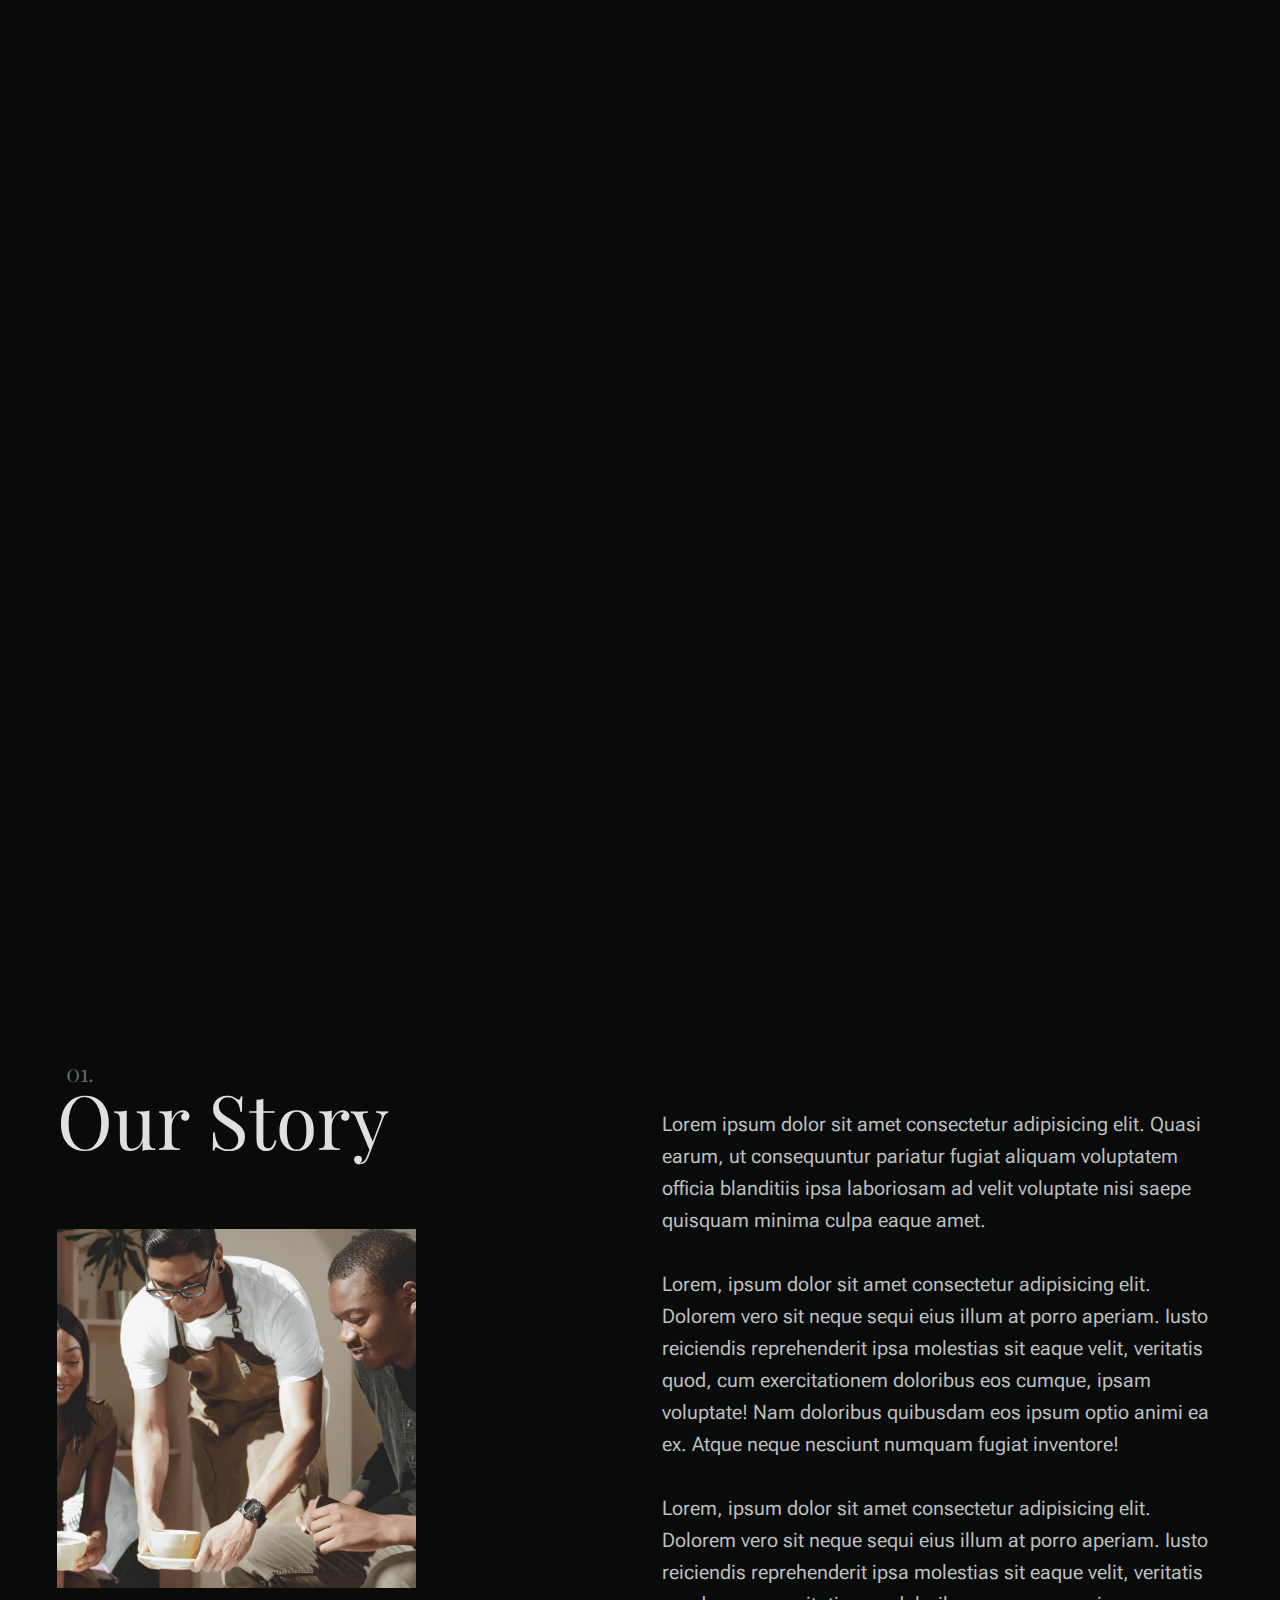
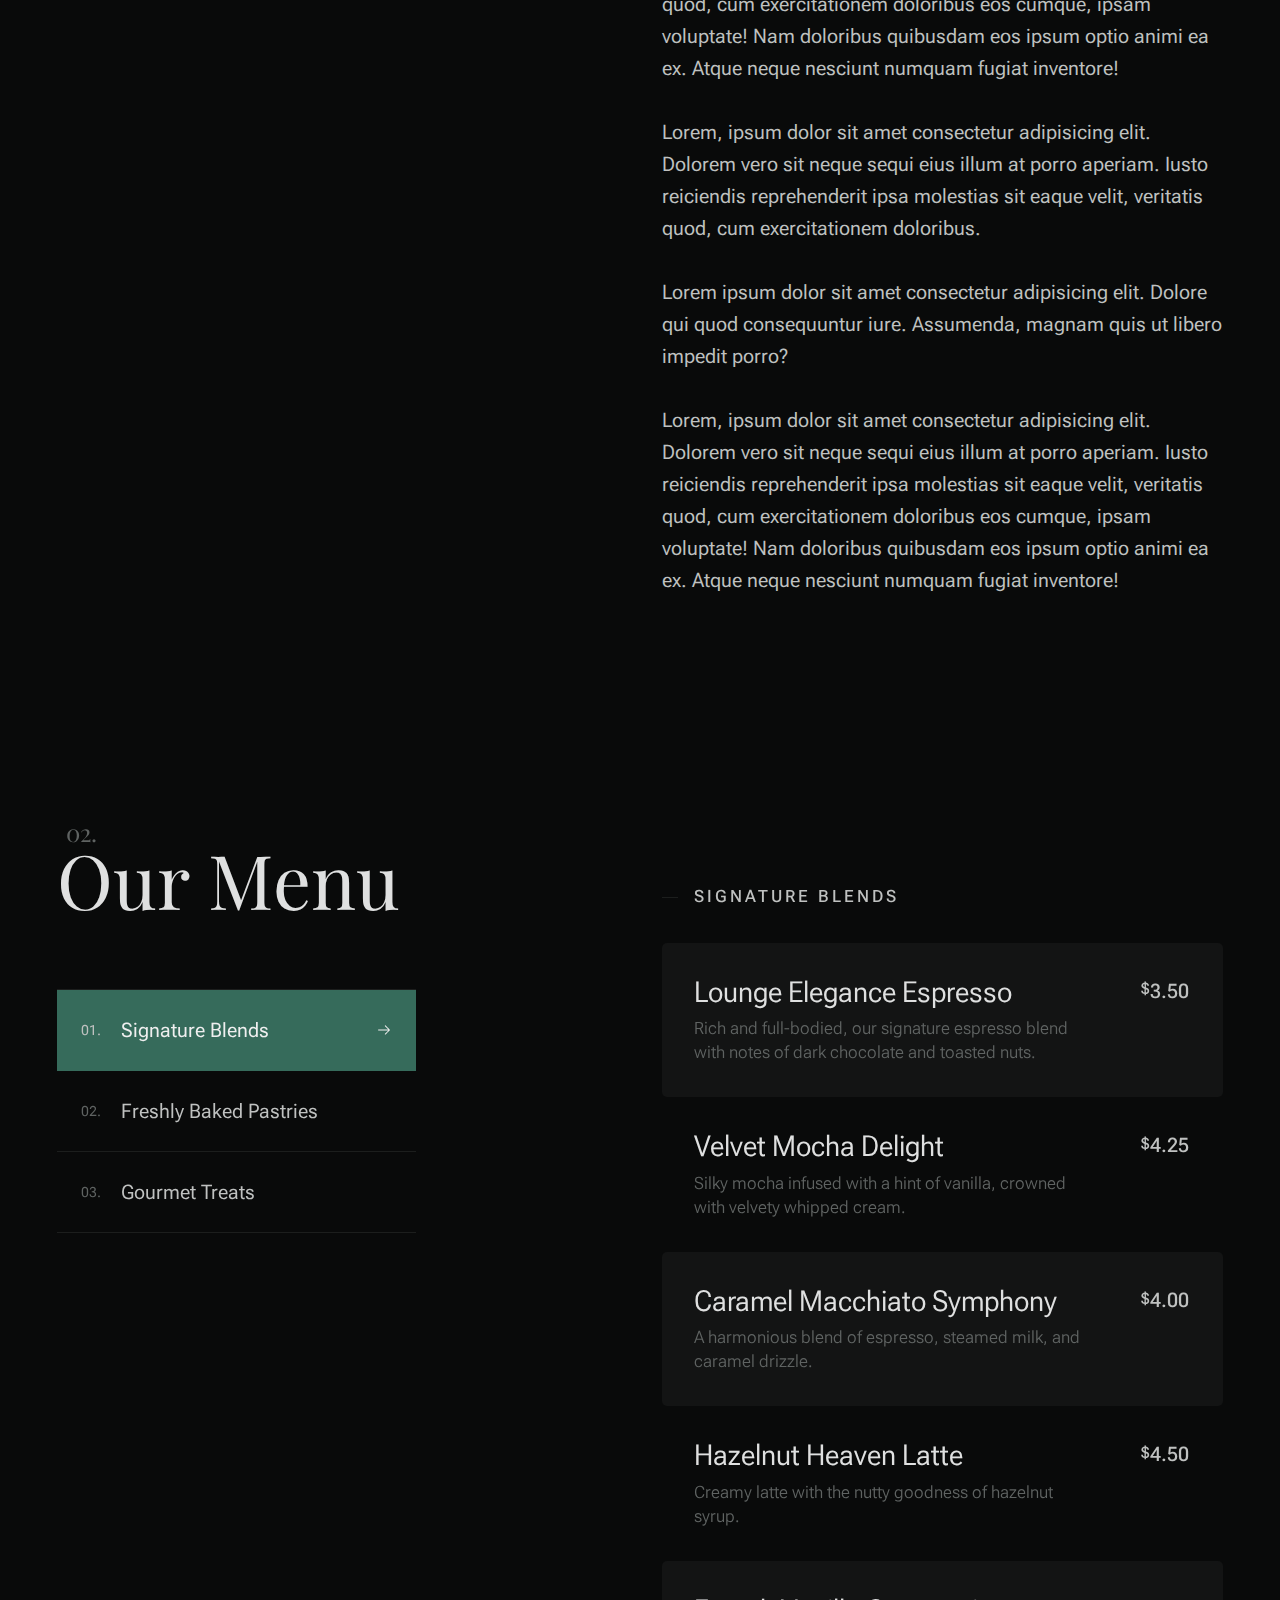
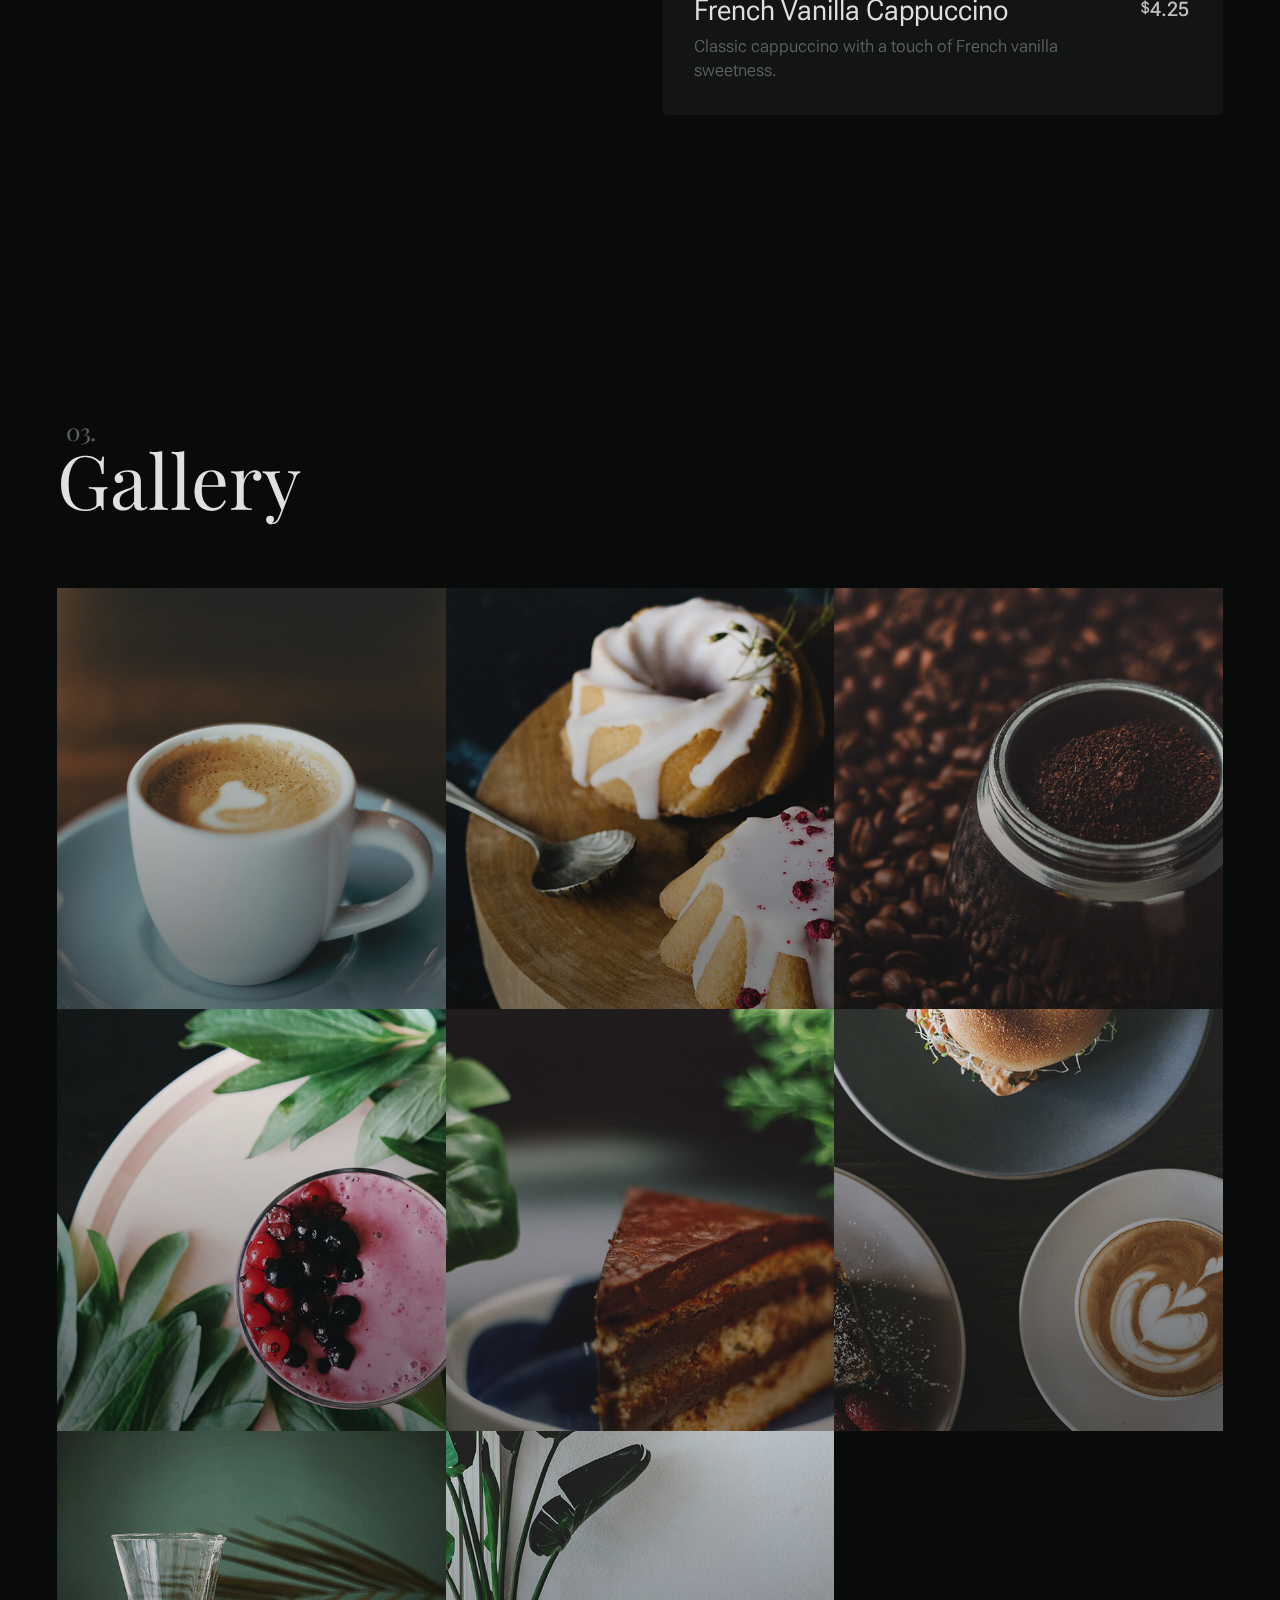
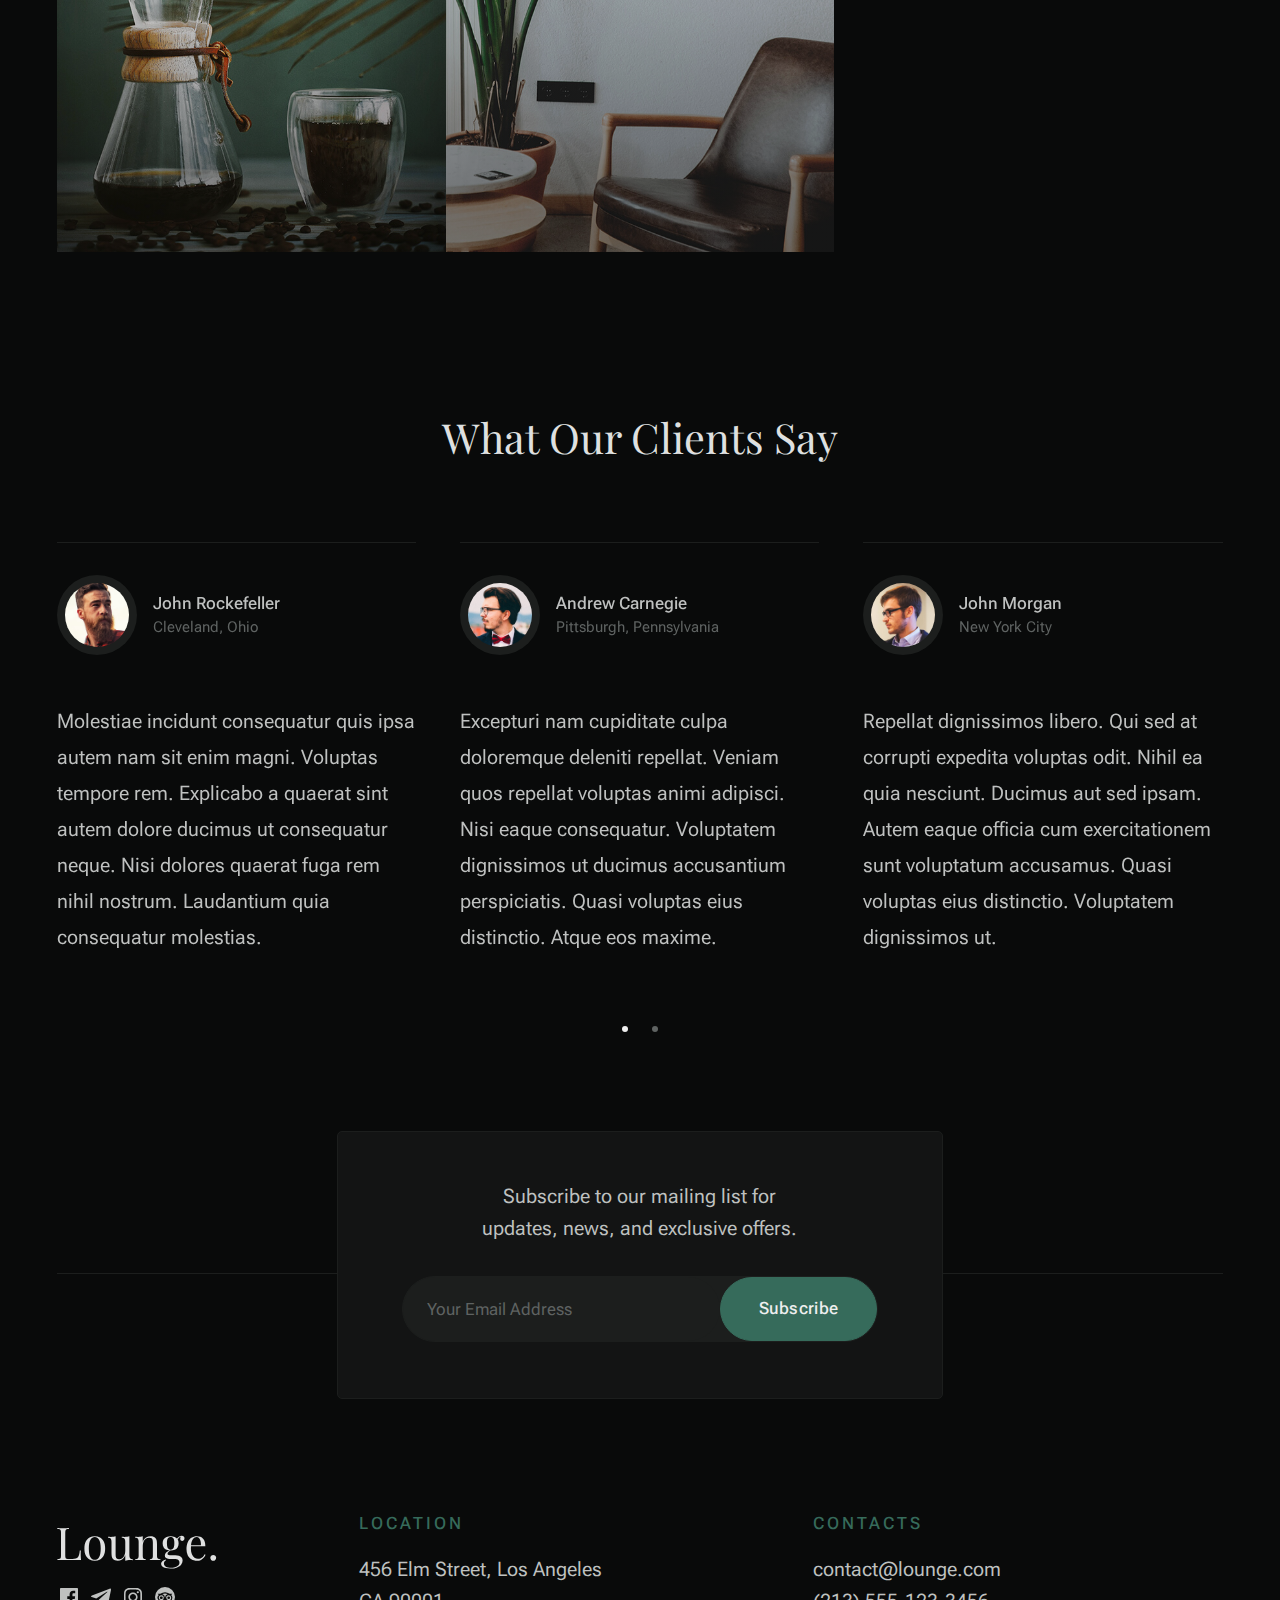
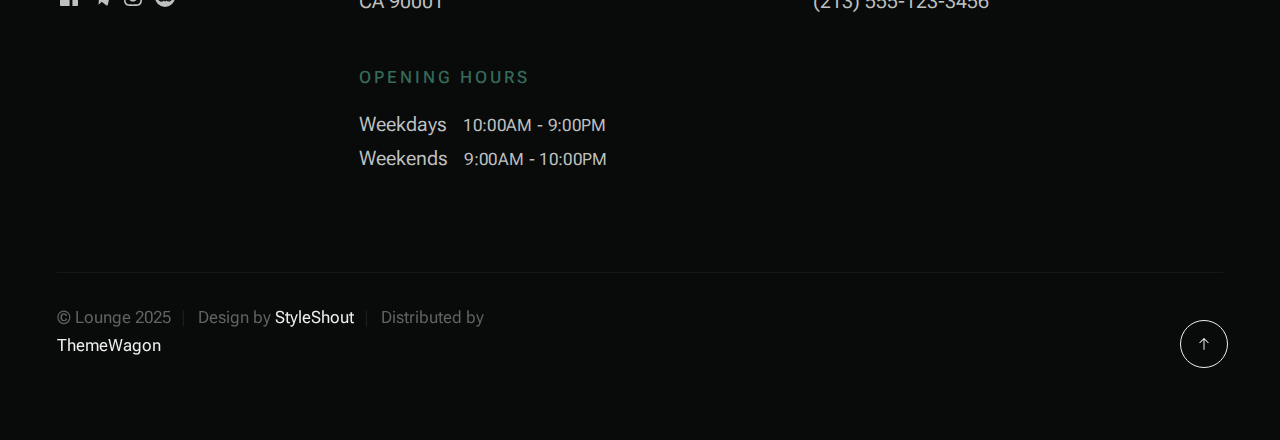
<file: index.html>
<!DOCTYPE html>
<html lang="en" class="no-js" >
<head>

    <!--- basic page needs
    ================================================== -->
    <meta charset="utf-8">
    <meta name="viewport" content="width=device-width, initial-scale=1">
    <title>Lounge</title>

    <script>
        document.documentElement.classList.remove('no-js');
        document.documentElement.classList.add('js');
    </script>

    <!-- CSS
    ================================================== -->
    <link rel="stylesheet" href="css/vendor.css">
    <link rel="stylesheet" href="css/styles.css">

    <!-- favicons
    ================================================== -->
    <link rel="apple-touch-icon" sizes="180x180" href="apple-touch-icon.png">
    <link rel="icon" type="image/png" sizes="32x32" href="favicon-32x32.png">
    <link rel="icon" type="image/png" sizes="16x16" href="favicon-16x16.png">
    <link rel="manifest" href="site.webmanifest">

</head>


<body id="top">
    
    <!-- preloader
    ================================================== -->
    <div id="preloader">
        <div id="loader" class="dots-fade">
            <div></div>
            <div></div>
            <div></div>
        </div>
    </div>

    <!-- page wrap
    ================================================== -->
    <div id="page" class="s-pagewrap ss-home">


        <!-- # site header 
        ================================================== -->
        <header class="s-header">

            <div class="container s-header__content">
                
                <div class="s-header__block">
                    <div class="header-logo">
                        <a class="logo" href="index.html">
                            <img src="images/logo.svg" alt="Homepage">
                        </a>
                    </div>
                    <a class="header-menu-toggle" href="#0"><span>Menu</span></a>
                </div> <!-- end s-header__block -->
            
                <nav class="header-nav">    
                    <ul class="header-nav__links">
                        <li class="current"><a class="smoothscroll" href="#intro">Intro</a></li>
                        <li><a class="smoothscroll" href="#about">About</a></li>
                        <li><a class="smoothscroll" href="#menu">Menu</a></li>
                        <li><a class="smoothscroll" href="#gallery">Gallery</a></li>
                    </ul> <!-- end header-nav__links -->  
                    
                    <div class="header-contact">
                        <a href="tel:+" class="header-contact__num btn">
                            <svg id="Layer_1" data-name="Layer 1" xmlns="http://www.w3.org/2000/svg" viewBox="0 0 24 24" stroke-width="1.5" width="24" height="24" color="#000000"><defs><style>.cls-6376396cc3a86d32eae6f0dc-1{fill:none;stroke:currentColor;stroke-miterlimit:10;}</style></defs><path class="cls-6376396cc3a86d32eae6f0dc-1" d="M19.64,21.25c-2.54,2.55-8.38.83-13-3.84S.2,6.9,2.75,4.36L5.53,1.57,10.9,6.94l-2,2A2.18,2.18,0,0,0,8.9,12L12,15.1a2.18,2.18,0,0,0,3.07,0l2-2,5.37,5.37Z"></path></svg>
                            555-123-3456
                        </a>
                    </div> <!-- end header-contact -->
                </nav> <!-- end header-nav -->         
            
            </div> <!-- end s-header__content -->

        </header> <!-- end s-header -->


        <!-- # intro
        ================================================== -->
        <section id="intro" class="container s-intro target-section">

            <div class="grid-block s-intro__content">

                <div class="intro-header">
                    <div class="intro-header__overline">Welcome to</div>
                    <h1 class="intro-header__big-type">
                        Lounge <br>
                        Cafe
                    </h1>
                </div> <!-- end intro-header -->

                <figure class="intro-pic-primary">
                    <img src="images/intro-pic-primary.jpg" 
                         srcset="images/intro-pic-primary.jpg 1x, 
                         images/intro-pic-primary@2x.jpg 2x" alt="">  
                </figure> <!-- end intro-pic-primary -->    
                    
                <div class="intro-block-content">

                    <figure class="intro-block-content__pic">
                        <img src="images/intro-pic-secondary.jpg" 
                             srcset="images/intro-pic-secondary.jpg 1x, 
                             images/intro-pic-secondary@2x.jpg 2x" alt=""> 
                    </figure> <!-- end intro-pic-secondary -->   

                    <div class="intro-block-content__text-wrap">
                        <p class="intro-block-content__text">
                            Savor moments of bliss with every sip, as our expertly 
                            crafted coffees and delectable pastries embrace your senses.
                        </p>
                        
                        <ul class="intro-block-content__social">
                            <li><a href="#0">FB</a></li>
                            <li><a href="#0">IG</a></li>
                            <li><a href="#0">PI</a></li>
                            <li><a href="#0">X</a></li>
                        </ul>
                    </div> <!-- end intro-block-content__social -->   

                </div> <!-- end intro-block-content -->

                <div class="intro-scroll">
                    <a class="smoothscroll" href="#about">                            
                        <span class="intro-scroll__circle-text"></span>
                        <span class="intro-scroll__text u-screen-reader-text">Scroll Down</span>
                        <div class="intro-scroll__icon">
                            <svg clip-rule="evenodd" fill-rule="evenodd" stroke-linejoin="round" stroke-miterlimit="2" viewBox="0 0 24 24" xmlns="http://www.w3.org/2000/svg"><path d="m5.214 14.522s4.505 4.502 6.259 6.255c.146.147.338.22.53.22s.384-.073.53-.22c1.754-1.752 6.249-6.244 6.249-6.244.144-.144.216-.334.217-.523 0-.193-.074-.386-.221-.534-.293-.293-.766-.294-1.057-.004l-4.968 4.968v-14.692c0-.414-.336-.75-.75-.75s-.75.336-.75.75v14.692l-4.979-4.978c-.289-.289-.761-.287-1.054.006-.148.148-.222.341-.221.534 0 .189.071.377.215.52z" fill-rule="nonzero"/></svg>
                        </div>
                    </a>
                </div> <!-- end intro-scroll -->

            </div> <!-- grid-block -->            

        </section> <!-- end s-intro -->


        <!-- # about
        ================================================== -->
        <section id="about" class="container s-about target-section">

            <div class="row s-about__content">

                <div class="column xl-4 lg-5 md-12 s-about__content-start">

                    <div class="section-header" data-num="01">
                        <h2 class="text-display-title">Our Story</h2>
                    </div>  

                    <figure class="about-pic-primary">
                        <img src="images/about-pic-primary.jpg" 
                             srcset="images/about-pic-primary.jpg 1x, 
                             images/about-pic-primary@2x.jpg 2x" alt=""> 
                    </figure>

                </div> <!-- end s-about__content-start -->

                <div class="column xl-6 lg-6 md-12 s-about__content-end">                   
                    <p>
                    Lorem ipsum dolor sit amet consectetur adipisicing elit. Quasi earum, ut consequuntur pariatur fugiat aliquam voluptatem officia blanditiis ipsa laboriosam ad velit voluptate nisi saepe quisquam minima culpa eaque amet.
                    </p>

                    <p>
                    Lorem, ipsum dolor sit amet consectetur adipisicing elit. Dolorem vero sit neque sequi eius illum at porro aperiam. Iusto reiciendis reprehenderit ipsa molestias sit eaque velit, veritatis quod, cum exercitationem doloribus eos cumque, ipsam voluptate! Nam doloribus quibusdam eos ipsum optio animi ea ex. Atque neque nesciunt numquam fugiat inventore!
                    </p>

                    <p>
                    Lorem, ipsum dolor sit amet consectetur adipisicing elit. Dolorem vero sit neque sequi eius illum at porro aperiam. Iusto reiciendis reprehenderit ipsa molestias sit eaque velit, veritatis quod, cum exercitationem doloribus eos cumque, ipsam voluptate! Nam doloribus quibusdam eos ipsum optio animi ea ex. Atque neque nesciunt numquam fugiat inventore!
                    </p>

                    <p>
                    Lorem, ipsum dolor sit amet consectetur adipisicing elit. Dolorem vero sit neque sequi eius illum at porro aperiam. Iusto reiciendis reprehenderit ipsa molestias sit eaque velit, veritatis quod, cum exercitationem doloribus.
                    </p>

                    <p>Lorem ipsum dolor sit amet consectetur adipisicing elit. Dolore qui quod consequuntur iure. Assumenda, magnam quis ut libero impedit porro?</p>

                    <p>
                    Lorem, ipsum dolor sit amet consectetur adipisicing elit. Dolorem vero sit neque sequi eius illum at porro aperiam. Iusto reiciendis reprehenderit ipsa molestias sit eaque velit, veritatis quod, cum exercitationem doloribus eos cumque, ipsam voluptate! Nam doloribus quibusdam eos ipsum optio animi ea ex. Atque neque nesciunt numquam fugiat inventore!
                    </p>

                </div> <!--end column -->
                
            </div> <!-- end s-about__content-end -->
            
        </section> <!-- end s-about -->   


        <!-- # menu
        ================================================== -->
        <section id="menu" class="container s-menu target-section">

            <div class="row s-menu__content">
                
                <div class="column xl-4 lg-5 md-12 s-menu__content-start">

                    <div class="section-header" data-num="02">
                        <h2 class="text-display-title">Our Menu</h2>
                    </div>  

                    <nav class="tab-nav">
                        <ul class="tab-nav__list"> 
                            <li>
                                <a href="tab-signature-blends">
                                    <span>Signature Blends</span>
                                    <svg clip-rule="evenodd" fill-rule="evenodd" stroke-linejoin="round" stroke-miterlimit="2" viewBox="0 0 24 24" xmlns="http://www.w3.org/2000/svg"><path d="m14.523 18.787s4.501-4.505 6.255-6.26c.146-.146.219-.338.219-.53s-.073-.383-.219-.53c-1.753-1.754-6.255-6.258-6.255-6.258-.144-.145-.334-.217-.524-.217-.193 0-.385.074-.532.221-.293.292-.295.766-.004 1.056l4.978 4.978h-14.692c-.414 0-.75.336-.75.75s.336.75.75.75h14.692l-4.979 4.979c-.289.289-.286.762.006 1.054.148.148.341.222.533.222.19 0 .378-.072.522-.215z" fill-rule="nonzero"/></svg>
                                </a>
                            </li>
                            <li>
                                <a href="#tab-pastries">
                                    <span>Freshly Baked Pastries</span>
                                    <svg clip-rule="evenodd" fill-rule="evenodd" stroke-linejoin="round" stroke-miterlimit="2" viewBox="0 0 24 24" xmlns="http://www.w3.org/2000/svg"><path d="m14.523 18.787s4.501-4.505 6.255-6.26c.146-.146.219-.338.219-.53s-.073-.383-.219-.53c-1.753-1.754-6.255-6.258-6.255-6.258-.144-.145-.334-.217-.524-.217-.193 0-.385.074-.532.221-.293.292-.295.766-.004 1.056l4.978 4.978h-14.692c-.414 0-.75.336-.75.75s.336.75.75.75h14.692l-4.979 4.979c-.289.289-.286.762.006 1.054.148.148.341.222.533.222.19 0 .378-.072.522-.215z" fill-rule="nonzero"/></svg>
                                </a>
                            </li>
                            <li>
                                <a href="#tab-gourmet-treats">
                                    <span>Gourmet Treats</span>
                                    <svg clip-rule="evenodd" fill-rule="evenodd" stroke-linejoin="round" stroke-miterlimit="2" viewBox="0 0 24 24" xmlns="http://www.w3.org/2000/svg"><path d="m14.523 18.787s4.501-4.505 6.255-6.26c.146-.146.219-.338.219-.53s-.073-.383-.219-.53c-1.753-1.754-6.255-6.258-6.255-6.258-.144-.145-.334-.217-.524-.217-.193 0-.385.074-.532.221-.293.292-.295.766-.004 1.056l4.978 4.978h-14.692c-.414 0-.75.336-.75.75s.336.75.75.75h14.692l-4.979 4.979c-.289.289-.286.762.006 1.054.148.148.341.222.533.222.19 0 .378-.072.522-.215z" fill-rule="nonzero"/></svg>
                                </a>
                            </li>
                        </ul>
                    </nav> <!-- end tab-nav -->

                </div> <!-- end s-menu__content-start -->

                <div class="column xl-6 lg-6 md-12 s-menu__content-end">

                    <div class="tab-content menu-block">

                        <div id="tab-signature-blends" class="menu-block__group tab-content__item">

                            <h6 class="menu-block__cat-name">
                                Signature Blends
                            </h6>

                            <ul class="menu-list">
                                <li class="menu-list__item">
                                    <div class="menu-list__item-desc">                                            
                                        <h4>Lounge Elegance Espresso</h4>
                                        <p>
                                            Rich and full-bodied, our signature espresso blend with notes of dark chocolate and toasted nuts.
                                        </p>
                                    </div>
                                    <div class="menu-list__item-price">
                                        <span>$</span>3.50
                                    </div>
                                </li>
                                <li class="menu-list__item">
                                    <div class="menu-list__item-desc">                                            
                                        <h4>Velvet Mocha Delight</h4>
                                        <p>
                                            Silky mocha infused with a hint of vanilla, crowned with velvety whipped cream.
                                        </p>
                                    </div>
                                    <div class="menu-list__item-price">
                                        <span>$</span>4.25
                                    </div>
                                </li>
                                <li class="menu-list__item">
                                    <div class="menu-list__item-desc">                                            
                                        <h4>Caramel Macchiato Symphony</h4>
                                        <p>
                                            A harmonious blend of espresso, steamed milk, and caramel drizzle.
                                        </p>
                                    </div>
                                    <div class="menu-list__item-price">
                                        <span>$</span>4.00
                                    </div>
                                </li>
                                <li class="menu-list__item">
                                    <div class="menu-list__item-desc">                                            
                                        <h4>Hazelnut Heaven Latte</h4>
                                        <p>
                                        Creamy latte with the nutty goodness of hazelnut syrup.
                                        </p>
                                    </div>
                                    <div class="menu-list__item-price">
                                        <span>$</span>4.50
                                    </div>
                                </li>
                                <li class="menu-list__item">
                                    <div class="menu-list__item-desc">                                            
                                        <h4>French Vanilla Cappuccino</h4>
                                        <p>
                                            Classic cappuccino with a touch of French vanilla sweetness.
                                        </p>
                                    </div>
                                    <div class="menu-list__item-price">
                                        <span>$</span>4.25
                                    </div>
                                </li>
                            </ul> <!-- end menu-list -->

                        </div> <!-- end tab-content__item -->


                        <div id="tab-pastries" class="menu-block__group tab-content__item">

                            <h6 class="menu-block__cat-name">
                                Freshly Baked Pastries
                            </h6>

                            <ul class="menu-list">
                                <li class="menu-list__item">
                                    <div class="menu-list__item-desc">                                            
                                        <h4>Buttery Croissants</h4>
                                        <p>
                                        Flaky and buttery croissants baked to perfection.
                                        </p>
                                    </div>
                                    <div class="menu-list__item-price">
                                        <span>$</span>2.50
                                    </div>
                                </li>
                                <li class="menu-list__item">
                                    <div class="menu-list__item-desc">                                            
                                        <h4>Flaky Almond Danishes</h4>
                                        <p>
                                        Delicate pastries filled with almond paste and sliced almonds.
                                        </p>
                                    </div>
                                    <div class="menu-list__item-price">
                                        <span>$</span>3.00
                                    </div>
                                </li>
                                <li class="menu-list__item">
                                    <div class="menu-list__item-desc">                                            
                                        <h4>Blueberry Streusel Muffins</h4>
                                        <p>
                                        Moist muffins bursting with blueberries and a crumbly streusel top.
                                        </p>
                                    </div>
                                    <div class="menu-list__item-price">
                                        <span>$</span>2.75
                                    </div>
                                </li>
                                <li class="menu-list__item">
                                    <div class="menu-list__item-desc">                                            
                                        <h4>Chocolate-Filled Scones</h4>
                                        <p>
                                        Tender scones with a surprise chocolate center.
                                        </p>
                                    </div>
                                    <div class="menu-list__item-price">
                                        <span>$</span>3.25
                                    </div>
                                </li>
                                <li class="menu-list__item">
                                    <div class="menu-list__item-desc">                                            
                                        <h4>Raspberry Cream Cheese Danish</h4>
                                        <p>
                                        Sweet and tangy raspberry filling in a cream cheese danish.
                                        </p>
                                    </div>
                                    <div class="menu-list__item-price">
                                        <span>$</span>3.25
                                    </div>
                                </li>
                            </ul> <!-- end menu-list -->

                        </div> <!-- end tab-content__item -->


                        <div id="tab-gourmet-treats" class="menu-block__group tab-content__item">

                            <h6 class="menu-block__cat-name">
                                Gourmet Treats
                            </h6>

                            <ul class="menu-list">
                                <li class="menu-list__item">
                                    <div class="menu-list__item-desc">                                            
                                        <h4>Artisanal Dark Chocolate Truffles</h4>
                                        <p>
                                        Luxurious dark chocolate truffles dusted with cocoa powder.
                                        </p>
                                    </div>
                                    <div class="menu-list__item-price">
                                        <span>$</span>2.75
                                    </div>
                                </li>
                                <li class="menu-list__item">
                                    <div class="menu-list__item-desc">                                            
                                        <h4>Handcrafted Praline Bonbons</h4>
                                        <p>
                                        Praline-filled bonbons topped with a caramelized nut.
                                        </p>
                                    </div>
                                    <div class="menu-list__item-price">
                                        <span>$</span>3.00
                                    </div>
                                </li>
                                <li class="menu-list__item">
                                    <div class="menu-list__item-desc">                                            
                                        <h4>Pistachio and Sea Salt Toffee</h4>
                                        <p>
                                        Crunchy toffee coated in pistachios and sea salt.
                                        </p>
                                    </div>
                                    <div class="menu-list__item-price">
                                        <span>$</span>4.00
                                    </div>
                                </li>
                                <li class="menu-list__item">
                                    <div class="menu-list__item-desc">                                            
                                        <h4>Raspberry White Chocolate Bark</h4>
                                        <p>
                                        Creamy white chocolate with swirls of raspberry and a sprinkle of almonds. 
                                        </p>
                                    </div>
                                    <div class="menu-list__item-price">
                                        <span>$</span>3.50
                                    </div>
                                </li>
                                <li class="menu-list__item">
                                    <div class="menu-list__item-desc">                                            
                                        <h4>Salted Caramel Brownie Bites</h4>
                                        <p>
                                        Fudgy brownie bites with a caramel drizzle and a touch of sea salt.
                                        </p>
                                    </div>
                                    <div class="menu-list__item-price">
                                        <span>$</span>2.50
                                    </div>
                                </li>
                            </ul> <!-- end menu-list -->
                            
                        </div> <!-- end tab-content__item -->

                    </div> <!-- menu-block -->

                </div> <!-- end s-menu__content-end -->

            </div> <!-- end s-menu__content -->

        </section> <!-- end s-menu -->  


        <!-- # gallery
        ================================================== -->
        <section id="gallery" class="container s-gallery target-section">

            <div class="row s-gallery__header">
                <div class="column xl-12 section-header-wrap">
                    <div class="section-header" data-num="03">
                        <h2 class="text-display-title">Gallery</h2>
                    </div>               
                </div> <!-- end section-header-wrap -->   
            </div> <!-- end s-gallery__header -->   

            <div class="gallery-items grid-cols grid-cols--wrap">

                <div class="gallery-items__item grid-cols__column">
                    <a href="images/gallery/large/l-gallery-01.jpg" class="gallery-items__item-thumb glightbox">
                        <img src="images/gallery/gallery-01.jpg" 
                            srcset="images/gallery/gallery-01.jpg 1x, 
                                    images/gallery/gallery-01@2x.jpg 2x" alt="">                                
                    </a>
                </div> <!-- end gallery-items__item-->
    
                <div class="gallery-items__item grid-cols__column">
                    <a href="images/gallery/large/l-gallery-02.jpg" class="gallery-items__item-thumb glightbox">
                        <img src="images/gallery/gallery-02.jpg" 
                            srcset="images/gallery/gallery-02.jpg 1x, 
                                    images/gallery/gallery-02@2x.jpg 2x" alt="">
                    </a>
                </div> <!-- end gallery-items__item -->
    
                <div class="gallery-items__item grid-cols__column">
                    <a href="images/gallery/large/l-gallery-03.jpg" class="gallery-items__item-thumb glightbox">
                        <img src="images/gallery/gallery-03.jpg" 
                            srcset="images/gallery/gallery-03.jpg 1x, 
                                    images/gallery/gallery-03@2x.jpg 2x" alt="">
                    </a>
                </div> <!-- end gallery-items__item -->
    
                <div class="gallery-items__item grid-cols__column">
                    <a href="images/gallery/large/l-gallery-04.jpg" class="gallery-items__item-thumb glightbox">
                        <img src="images/gallery/gallery-04.jpg" 
                            srcset="images/gallery/gallery-04.jpg 1x, 
                                    images/gallery/gallery-04@2x.jpg 2x" alt="">
                    </a>
                </div> <!-- end gallery-items__item -->
    
                <div class="gallery-items__item grid-cols__column">
                    <a href="images/gallery/large/l-gallery-05.jpg" class="gallery-items__item-thumb glightbox">
                        <img src="images/gallery/gallery-05.jpg" 
                            srcset="images/gallery/gallery-05.jpg 1x, 
                                    images/gallery/gallery-05@2x.jpg 2x" alt="">
                    </a>
                </div> <!-- end gallery-items__item -->
    
                <div class="gallery-items__item grid-cols__column">
                    <a href="images/gallery/large/l-gallery-06.jpg" class="gallery-items__item-thumb glightbox">
                        <img src="images/gallery/gallery-06.jpg" 
                            srcset="images/gallery/gallery-06.jpg 1x, 
                                    images/gallery/gallery-06@2x.jpg 2x" alt="">
                    </a>
                </div> <!-- end gallery-items__item -->
    
                <div class="gallery-items__item grid-cols__column">
                    <a href="images/gallery/large/l-gallery-07.jpg" class="gallery-items__item-thumb glightbox">
                        <img src="images/gallery/gallery-07.jpg" 
                            srcset="images/gallery/gallery-07.jpg 1x, 
                                    images/gallery/gallery-07@2x.jpg 2x" alt="">
                    </a>
                </div> <!-- end gallery-items__item -->
    
                <div class="gallery-items__item grid-cols__column">
                    <a href="images/gallery/large/l-gallery-08.jpg" class="gallery-items__item-thumb glightbox">
                        <img src="images/gallery/gallery-08.jpg" 
                            srcset="images/gallery/gallery-08.jpg 1x, 
                                    images/gallery/gallery-08@2x.jpg 2x" alt="">
                    </a>
                </div> <!-- end gallery-items__item -->
                
            </div> <!-- end grid-list-items -->

        </section> <!-- end s-gallery -->  


        <!-- # testimonials
        ================================================== -->
        <section id="testimonials" class="container s-testimonials">

            <div class="row s-testimonials__content">
                <div class="column xl-12">

                    <h3 class="testimonials-title u-text-center">What Our Clients Say</h3>
    
                    <div class="swiper-container testimonials-slider">    
                        <div class="swiper-wrapper">

                            <div class="testimonials-slider__slide swiper-slide">
                                <div class="testimonials-slider__author">
                                    <img src="images/avatars/user-02.jpg" alt="Author image" class="testimonials-slider__avatar">
                                    <cite class="testimonials-slider__cite">
                                        John Rockefeller
                                        <span>Cleveland, Ohio</span>
                                    </cite>
                                </div>
                                <p>
                                Molestiae incidunt consequatur quis ipsa autem nam sit enim magni. Voluptas tempore rem. 
                                Explicabo a quaerat sint autem dolore ducimus ut consequatur neque. Nisi dolores quaerat fuga rem nihil nostrum.
                                Laudantium quia consequatur molestias.
                                </p>
                            </div> <!-- end testimonials-slider__slide -->
            
                            <div class="testimonials-slider__slide swiper-slide">
                                <div class="testimonials-slider__author">
                                    <img src="images/avatars/user-03.jpg" alt="Author image" class="testimonials-slider__avatar">
                                    <cite class="testimonials-slider__cite">
                                        Andrew Carnegie
                                        <span>Pittsburgh, Pennsylvania</span>
                                    </cite>
                                </div>
                                <p>
                                Excepturi nam cupiditate culpa doloremque deleniti repellat. Veniam quos repellat voluptas animi adipisci.
                                Nisi eaque consequatur. Voluptatem dignissimos ut ducimus accusantium perspiciatis.
                                Quasi voluptas eius distinctio. Atque eos maxime.
                                </p>
                            </div> <!-- end testimonials-slider__slide -->
            
                            <div class="testimonials-slider__slide swiper-slide">
                                <div class="testimonials-slider__author">
                                    <img src="images/avatars/user-01.jpg" alt="Author image" class="testimonials-slider__avatar">
                                    <cite class="testimonials-slider__cite">
                                        John Morgan
                                        <span>New York City</span>
                                    </cite>
                                </div>
                                <p>
                                Repellat dignissimos libero. Qui sed at corrupti expedita voluptas odit. Nihil ea quia nesciunt. Ducimus aut sed ipsam.  
                                Autem eaque officia cum exercitationem sunt voluptatum accusamus. Quasi voluptas eius distinctio.
                                Voluptatem dignissimos ut.
                                </p>
                            </div> <!-- end testimonials-slider__slide -->
    
                            <div class="testimonials-slider__slide swiper-slide">
                                <div class="testimonials-slider__author">
                                    <img src="images/avatars/user-06.jpg" alt="Author image" class="testimonials-slider__avatar">
                                    <cite class="testimonials-slider__cite">
                                        Henry Ford
                                        <span>Dearborn, Michigan</span>
                                    </cite>
                                </div>
                                <p>
                                Nunc interdum lacus sit amet orci. Vestibulum dapibus nunc ac augue. Fusce vel dui. In ac felis 
                                quis tortor malesuada pretium. Curabitur vestibulum aliquam leo. Qui sed at corrupti expedita voluptas odit. 
                                Nihil ea quia nesciunt. Ducimus aut sed ipsam.
                                </p>
                            </div> <!-- end testimonials-slider__slide -->
        
                        </div> <!-- end swiper-wrapper -->
    
                        <div class="swiper-pagination"></div>
    
                    </div> <!-- end testimonials-slider -->
    
                </div> <!-- end column -->
            </div> <!-- end s-testimonials__content -->

        </section> <!-- end s-testimonials --> 

        
        <!-- # footer 
        ================================================== -->
        <footer id="footer" class="container s-footer">  
            
            <div class="row s-footer__top row-x-center">
                <div class="column xl-6 lg-8 md-10 footer-block footer-newsletter">                  
    
                    <h5>
                    Subscribe to our mailing list for <br>
                    updates, news, and exclusive offers.
                    </h5>
    
                    <div class="subscribe-form">
                        <form id="mc-form" class="mc-form">
                            <div class="mc-input-wrap">
                                <input type="email" name="EMAIL" id="mce-EMAIL" placeholder="Your Email Address" title="The domain portion of the email address is invalid (the portion after the @)." pattern="^([^\x00-\x20\x22\x28\x29\x2c\x2e\x3a-\x3c\x3e\x40\x5b-\x5d\x7f-\xff]+|\x22([^\x0d\x22\x5c\x80-\xff]|\x5c[\x00-\x7f])*\x22)(\x2e([^\x00-\x20\x22\x28\x29\x2c\x2e\x3a-\x3c\x3e\x40\x5b-\x5d\x7f-\xff]+|\x22([^\x0d\x22\x5c\x80-\xff]|\x5c[\x00-\x7f])*\x22))*\x40([^\x00-\x20\x22\x28\x29\x2c\x2e\x3a-\x3c\x3e\x40\x5b-\x5d\x7f-\xff]+|\x5b([^\x0d\x5b-\x5d\x80-\xff]|\x5c[\x00-\x7f])*\x5d)(\x2e([^\x00-\x20\x22\x28\x29\x2c\x2e\x3a-\x3c\x3e\x40\x5b-\x5d\x7f-\xff]+|\x5b([^\x0d\x5b-\x5d\x80-\xff]|\x5c[\x00-\x7f])*\x5d))*(\.\w{2,})+$" required>
                                <input type="submit" name="subscribe" value="Subscribe" class="btn btn--primary">
                                <!-- <div style="position: absolute; left: -5000px;" aria-hidden="true"><input type="text" name="b_cdb7b577e41181934ed6a6a44_9a91cfe7b3" tabindex="-1" value=""></div> -->
                            </div> 
                            <div class="mc-status"></div>
                        </form>
                    </div> <!-- end subscribe-form -->

                </div> <!-- end footer-newsletter -->
            </div> <!-- end s-footer__top -->         

            <div class="row s-footer__main">             
                <div class="column xl-3 lg-12 footer-block s-footer__main-start">     

                    <div class="s-footer__logo">
                        <a class="logo" href="index.html">
                            <img src="images/logo.svg" alt="Homepage">
                        </a>
                    </div>  

                    <ul class="s-footer__social social-list">
                        <li>
                            <a href="#0">
                                <svg xmlns="http://www.w3.org/2000/svg" width="24" height="24" viewBox="0 0 24 24" style="fill:rgba(0, 0, 0, 1);transform:;-ms-filter:"><path d="M20,3H4C3.447,3,3,3.448,3,4v16c0,0.552,0.447,1,1,1h8.615v-6.96h-2.338v-2.725h2.338v-2c0-2.325,1.42-3.592,3.5-3.592 c0.699-0.002,1.399,0.034,2.095,0.107v2.42h-1.435c-1.128,0-1.348,0.538-1.348,1.325v1.735h2.697l-0.35,2.725h-2.348V21H20 c0.553,0,1-0.448,1-1V4C21,3.448,20.553,3,20,3z"></path></svg>
                                <span class="u-screen-reader-text">Facebook</span>
                            </a>
                        </li>
                        <li>
                            <a href="#0">
                                <svg xmlns="http://www.w3.org/2000/svg" width="24" height="24" viewBox="0 0 24 24" style="fill: rgba(0, 0, 0, 1);transform: ;msFilter:;"><path d="m20.665 3.717-17.73 6.837c-1.21.486-1.203 1.161-.222 1.462l4.552 1.42 10.532-6.645c.498-.303.953-.14.579.192l-8.533 7.701h-.002l.002.001-.314 4.692c.46 0 .663-.211.921-.46l2.211-2.15 4.599 3.397c.848.467 1.457.227 1.668-.785l3.019-14.228c.309-1.239-.473-1.8-1.282-1.434z"></path></svg>
                                <span class="u-screen-reader-text">Telegram</span>
                            </a>
                        </li>
                        <li>
                            <a href="#0">
                                <svg xmlns="http://www.w3.org/2000/svg" width="24" height="24" viewBox="0 0 24 24" style="fill:rgba(0, 0, 0, 1);transform:;-ms-filter:"><path d="M11.999,7.377c-2.554,0-4.623,2.07-4.623,4.623c0,2.554,2.069,4.624,4.623,4.624c2.552,0,4.623-2.07,4.623-4.624 C16.622,9.447,14.551,7.377,11.999,7.377L11.999,7.377z M11.999,15.004c-1.659,0-3.004-1.345-3.004-3.003 c0-1.659,1.345-3.003,3.004-3.003s3.002,1.344,3.002,3.003C15.001,13.659,13.658,15.004,11.999,15.004L11.999,15.004z"></path><circle cx="16.806" cy="7.207" r="1.078"></circle><path d="M20.533,6.111c-0.469-1.209-1.424-2.165-2.633-2.632c-0.699-0.263-1.438-0.404-2.186-0.42 c-0.963-0.042-1.268-0.054-3.71-0.054s-2.755,0-3.71,0.054C7.548,3.074,6.809,3.215,6.11,3.479C4.9,3.946,3.945,4.902,3.477,6.111 c-0.263,0.7-0.404,1.438-0.419,2.186c-0.043,0.962-0.056,1.267-0.056,3.71c0,2.442,0,2.753,0.056,3.71 c0.015,0.748,0.156,1.486,0.419,2.187c0.469,1.208,1.424,2.164,2.634,2.632c0.696,0.272,1.435,0.426,2.185,0.45 c0.963,0.042,1.268,0.055,3.71,0.055s2.755,0,3.71-0.055c0.747-0.015,1.486-0.157,2.186-0.419c1.209-0.469,2.164-1.424,2.633-2.633 c0.263-0.7,0.404-1.438,0.419-2.186c0.043-0.962,0.056-1.267,0.056-3.71s0-2.753-0.056-3.71C20.941,7.57,20.801,6.819,20.533,6.111z M19.315,15.643c-0.007,0.576-0.111,1.147-0.311,1.688c-0.305,0.787-0.926,1.409-1.712,1.711c-0.535,0.199-1.099,0.303-1.67,0.311 c-0.95,0.044-1.218,0.055-3.654,0.055c-2.438,0-2.687,0-3.655-0.055c-0.569-0.007-1.135-0.112-1.669-0.311 c-0.789-0.301-1.414-0.923-1.719-1.711c-0.196-0.534-0.302-1.099-0.311-1.669c-0.043-0.95-0.053-1.218-0.053-3.654 c0-2.437,0-2.686,0.053-3.655c0.007-0.576,0.111-1.146,0.311-1.687c0.305-0.789,0.93-1.41,1.719-1.712 c0.534-0.198,1.1-0.303,1.669-0.311c0.951-0.043,1.218-0.055,3.655-0.055c2.437,0,2.687,0,3.654,0.055 c0.571,0.007,1.135,0.112,1.67,0.311c0.786,0.303,1.407,0.925,1.712,1.712c0.196,0.534,0.302,1.099,0.311,1.669 c0.043,0.951,0.054,1.218,0.054,3.655c0,2.436,0,2.698-0.043,3.654H19.315z"></path></svg>
                                <span class="u-screen-reader-text">Instagram</span>
                            </a>
                        </li>
                        <li>
                            <a href="#0">
                                <svg xmlns="http://www.w3.org/2000/svg" width="24" height="24" viewBox="0 0 24 24" style="fill: rgba(0, 0, 0, 1);transform: ;msFilter:;"><path d="M8.31 10.28a2.5 2.5 0 1 0 2.5 2.49 2.5 2.5 0 0 0-2.5-2.49zm0 3.8a1.31 1.31 0 1 1 0-2.61 1.31 1.31 0 1 1 0 2.61zm7.38-3.8a2.5 2.5 0 1 0 2.5 2.49 2.5 2.5 0 0 0-2.5-2.49zM17 12.77a1.31 1.31 0 1 1-1.31-1.3 1.31 1.31 0 0 1 1.31 1.3z"></path><path d="M12 2a10 10 0 1 0 10 10A10 10 0 0 0 12 2zm7.38 10.77a3.69 3.69 0 0 1-6.2 2.71L12 16.77l-1.18-1.29a3.69 3.69 0 1 1-5-5.44l-1.2-1.3H7.3a8.33 8.33 0 0 1 9.41 0h2.67l-1.2 1.31a3.71 3.71 0 0 1 1.2 2.72z"></path><path d="M14.77 9.05a7.19 7.19 0 0 0-5.54 0A4.06 4.06 0 0 1 12 12.7a4.08 4.08 0 0 1 2.77-3.65z"></path></svg>
                                <span class="u-screen-reader-text">Tripadvisor</span>
                            </a>
                        </li>
                    </ul> <!--end s-footer__social -->

                </div> <!-- end s-footer__main-start -->
                

                <div class="column xl-9 lg-12 s-footer__main-end grid-cols grid-cols--wrap">

                    <div class="grid-cols__column footer-block">
                        <h6>Location</h6>
                        <p>
                        456 Elm Street, Los Angeles <br>
                        CA 90001
                        </p>
                    </div>
                    
                    <div class="grid-cols__column footer-block">     
                        <h6>Contacts</h6>
                        <ul class="link-list">
                            <li><a href="mailto:#0">contact@lounge.com</a></li>
                            <li><a href="tel:+2135551212">(213) 555-123-3456</a></li>
                        </ul> 
                    </div>
                    
                    <div class="grid-cols__column footer-block">                   
                        <h6>Opening Hours</h6>
                        <ul class="opening-hours">
                            <li><span class="opening-hours__days">Weekdays</span><span class="opening-hours__time">10:00am - 9:00pm</span></li>
                            <li><span class="opening-hours__days">Weekends</span><span class="opening-hours__time">9:00am - 10:00pm</span></li>
                        </ul> 
                    </div>  

                </div> <!-- s-footer__main-end -->                  

            </div> <!-- end  s-footer__main-content -->                 
            
            <div class="row s-footer__bottom">       
                
                <div class="column xl-6 lg-12">
                    <p class="ss-copyright">
                        <span>© Lounge 2025</span> 
                        <span>Design by <a href="https://styleshout.com/">StyleShout</a></span>
                    
                        Distributed by <a href="https://themewagon.com" target="_blank">ThemeWagon</a>
                    </p>
                </div>

            </div> <!-- end s-footer__bottom -->          

            <div class="ss-go-top">
                <a class="smoothscroll" title="Back to Top" href="#top">                 
                    <svg clip-rule="evenodd" fill-rule="evenodd" stroke-linejoin="round" stroke-miterlimit="2" viewBox="0 0 24 24" xmlns="http://www.w3.org/2000/svg"><path d="m14.523 18.787s4.501-4.505 6.255-6.26c.146-.146.219-.338.219-.53s-.073-.383-.219-.53c-1.753-1.754-6.255-6.258-6.255-6.258-.144-.145-.334-.217-.524-.217-.193 0-.385.074-.532.221-.293.292-.295.766-.004 1.056l4.978 4.978h-14.692c-.414 0-.75.336-.75.75s.336.75.75.75h14.692l-4.979 4.979c-.289.289-.286.762.006 1.054.148.148.341.222.533.222.19 0 .378-.072.522-.215z" fill-rule="nonzero"/></svg>
                </a>                                
                <span>Back To Top</span>   
            </div> <!-- end ss-go-top -->
            
        </footer> <!-- end s-footer -->

    </div> <!-- end page-wrap -->


    <!-- Java Script
    ================================================== -->
    <script src="js/plugins.js"></script>
    <script src="js/main.js"></script>

</body>
</html>
</file>
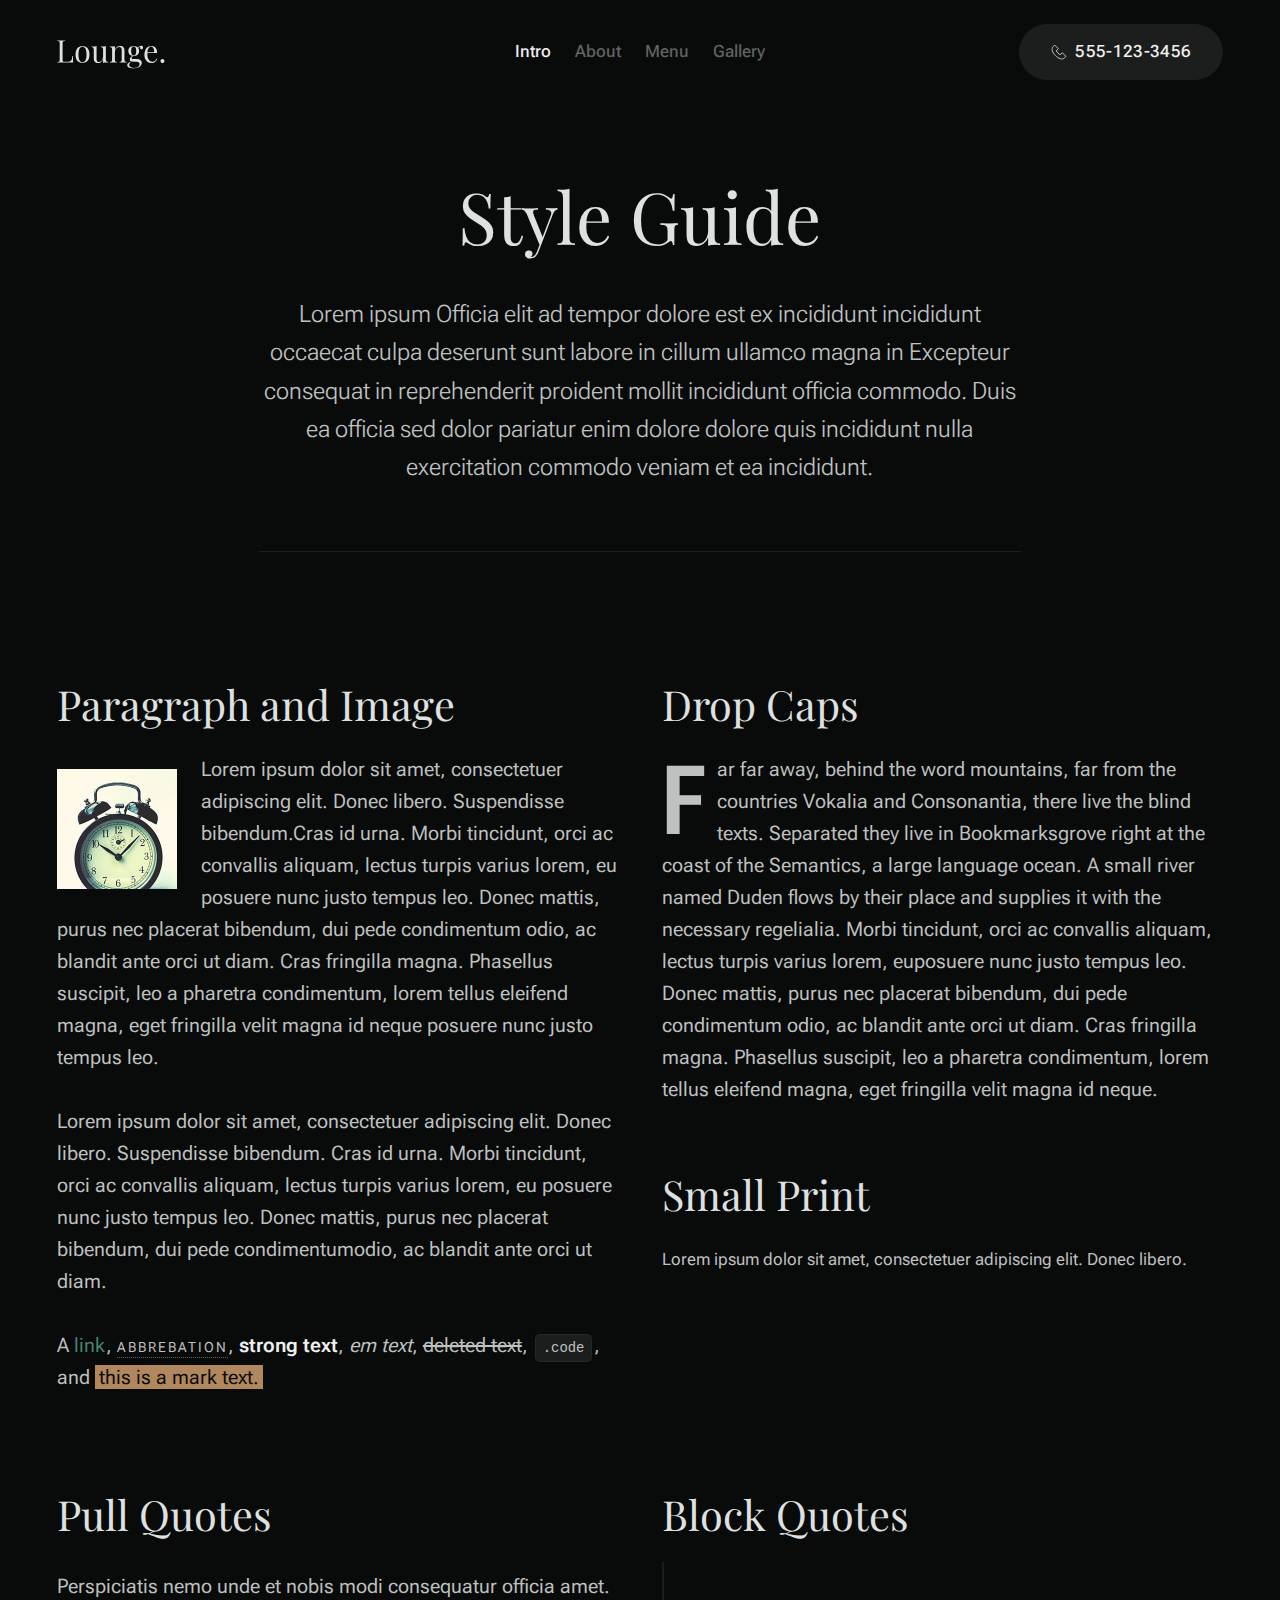
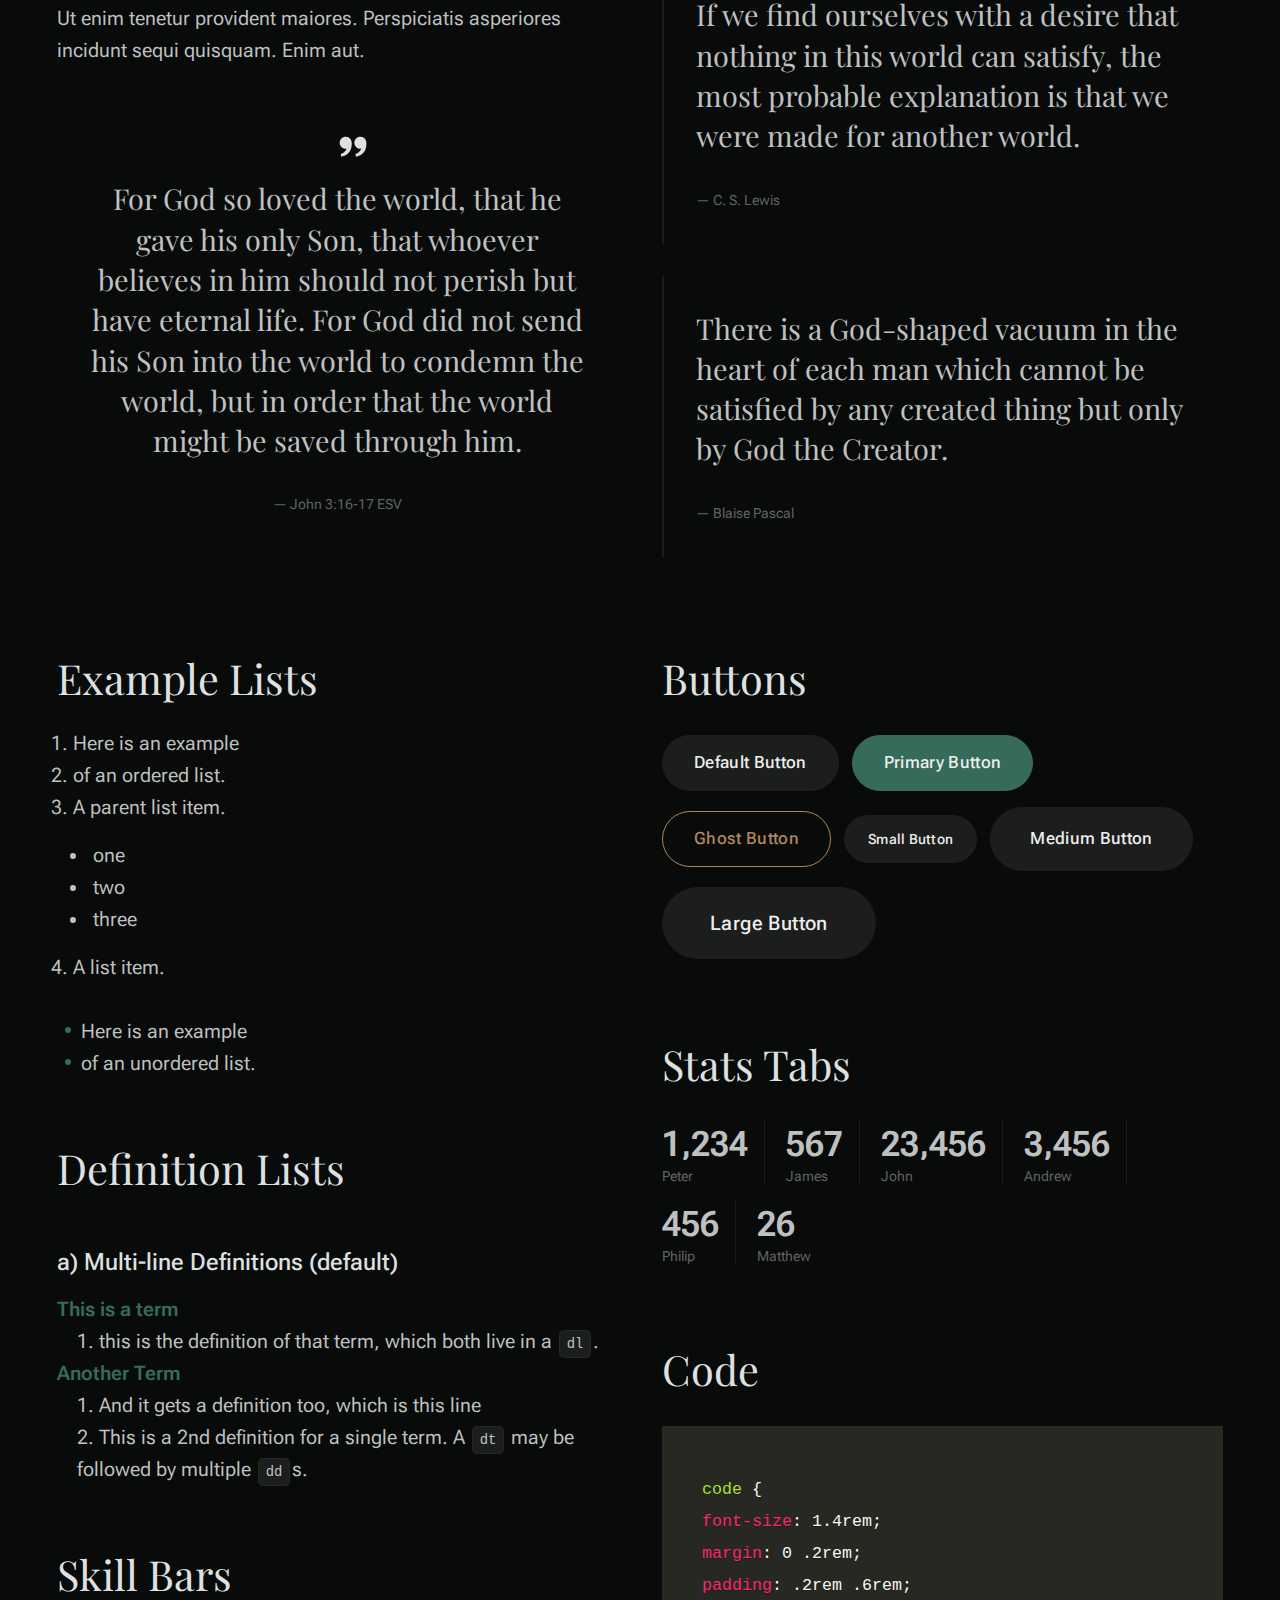
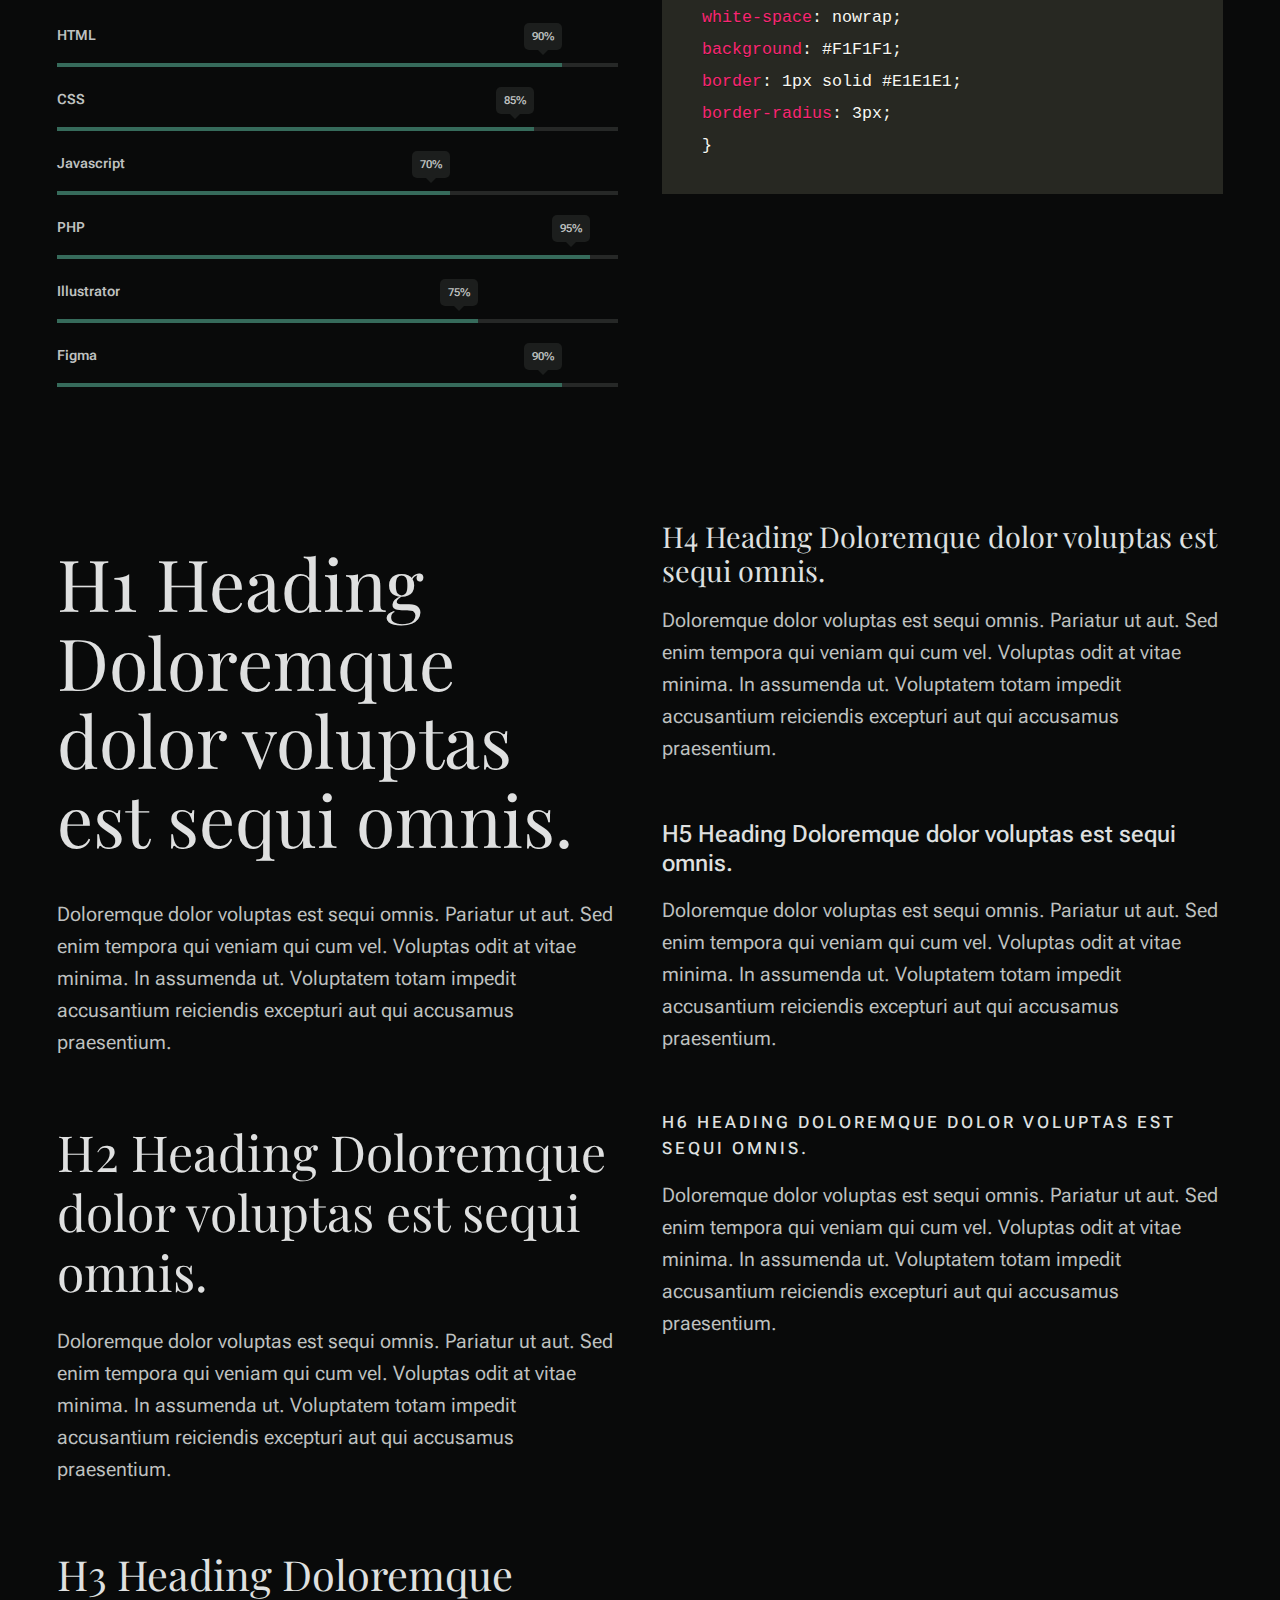
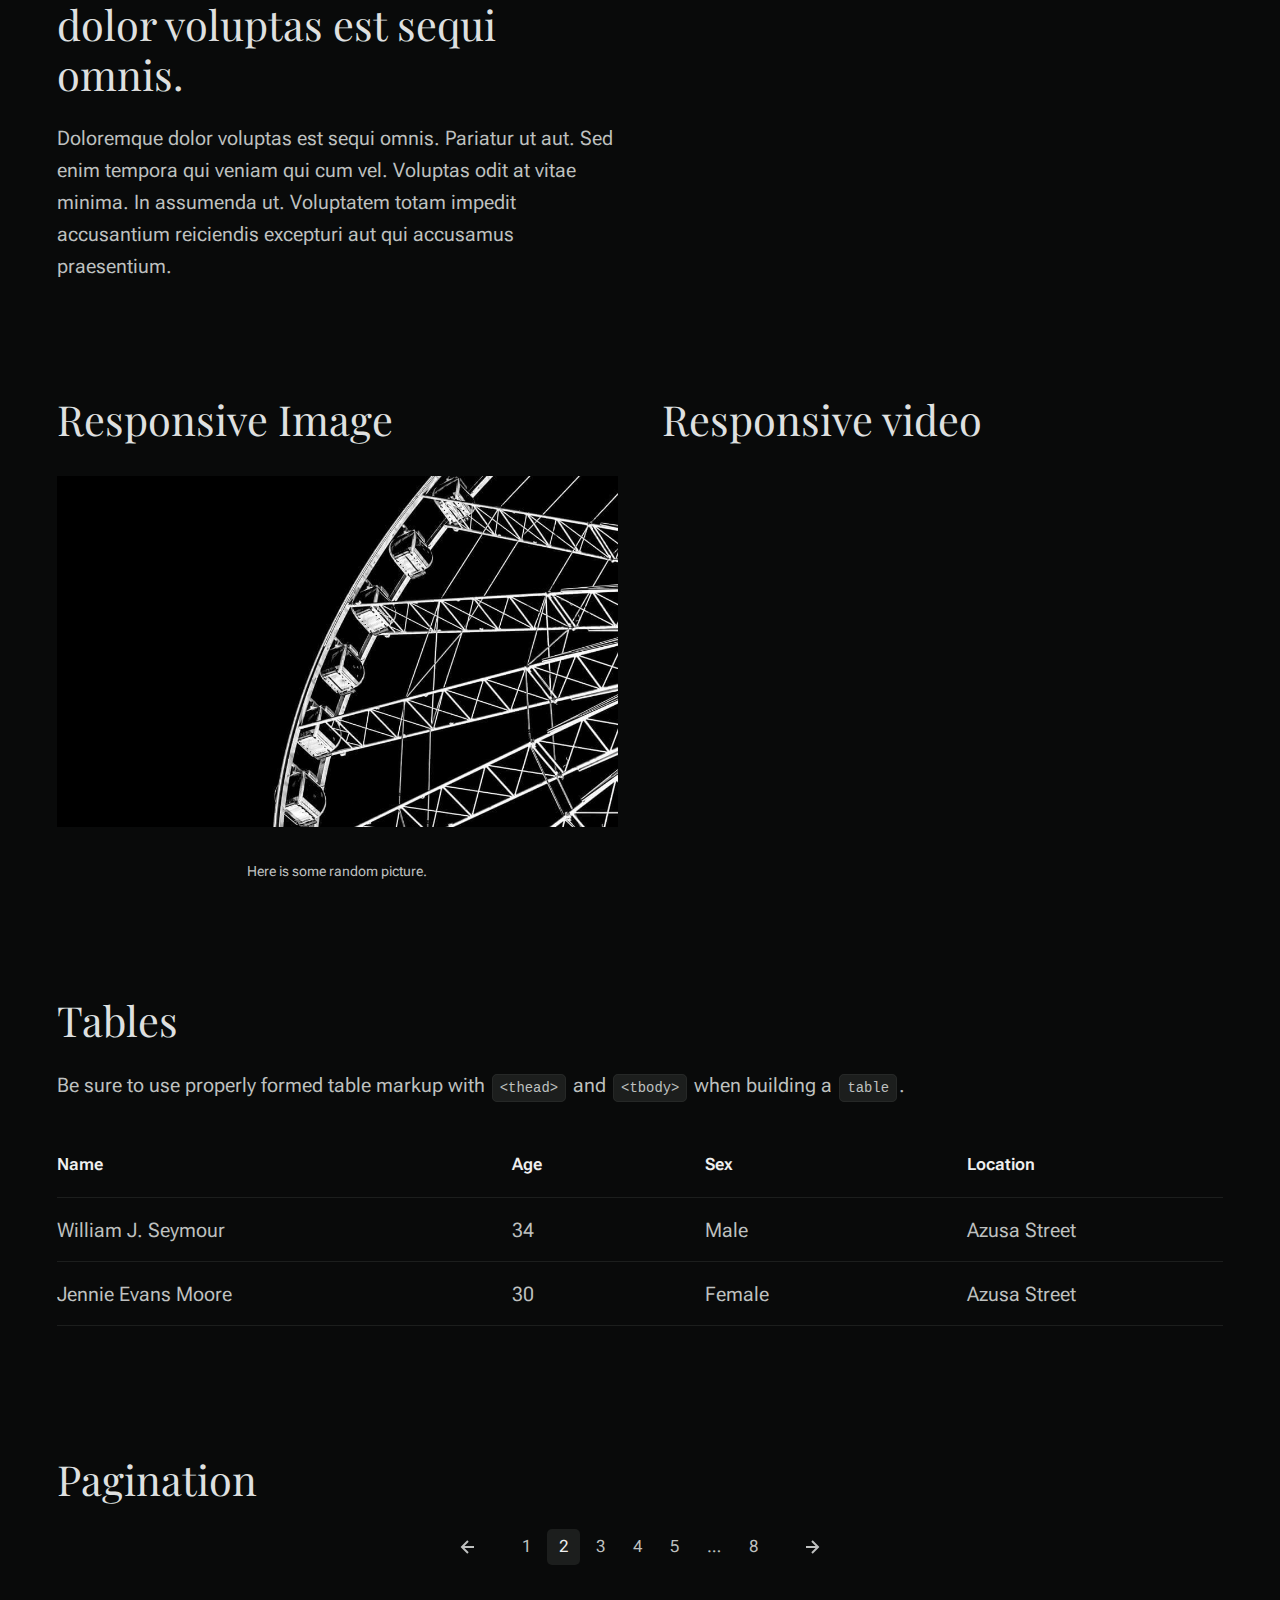
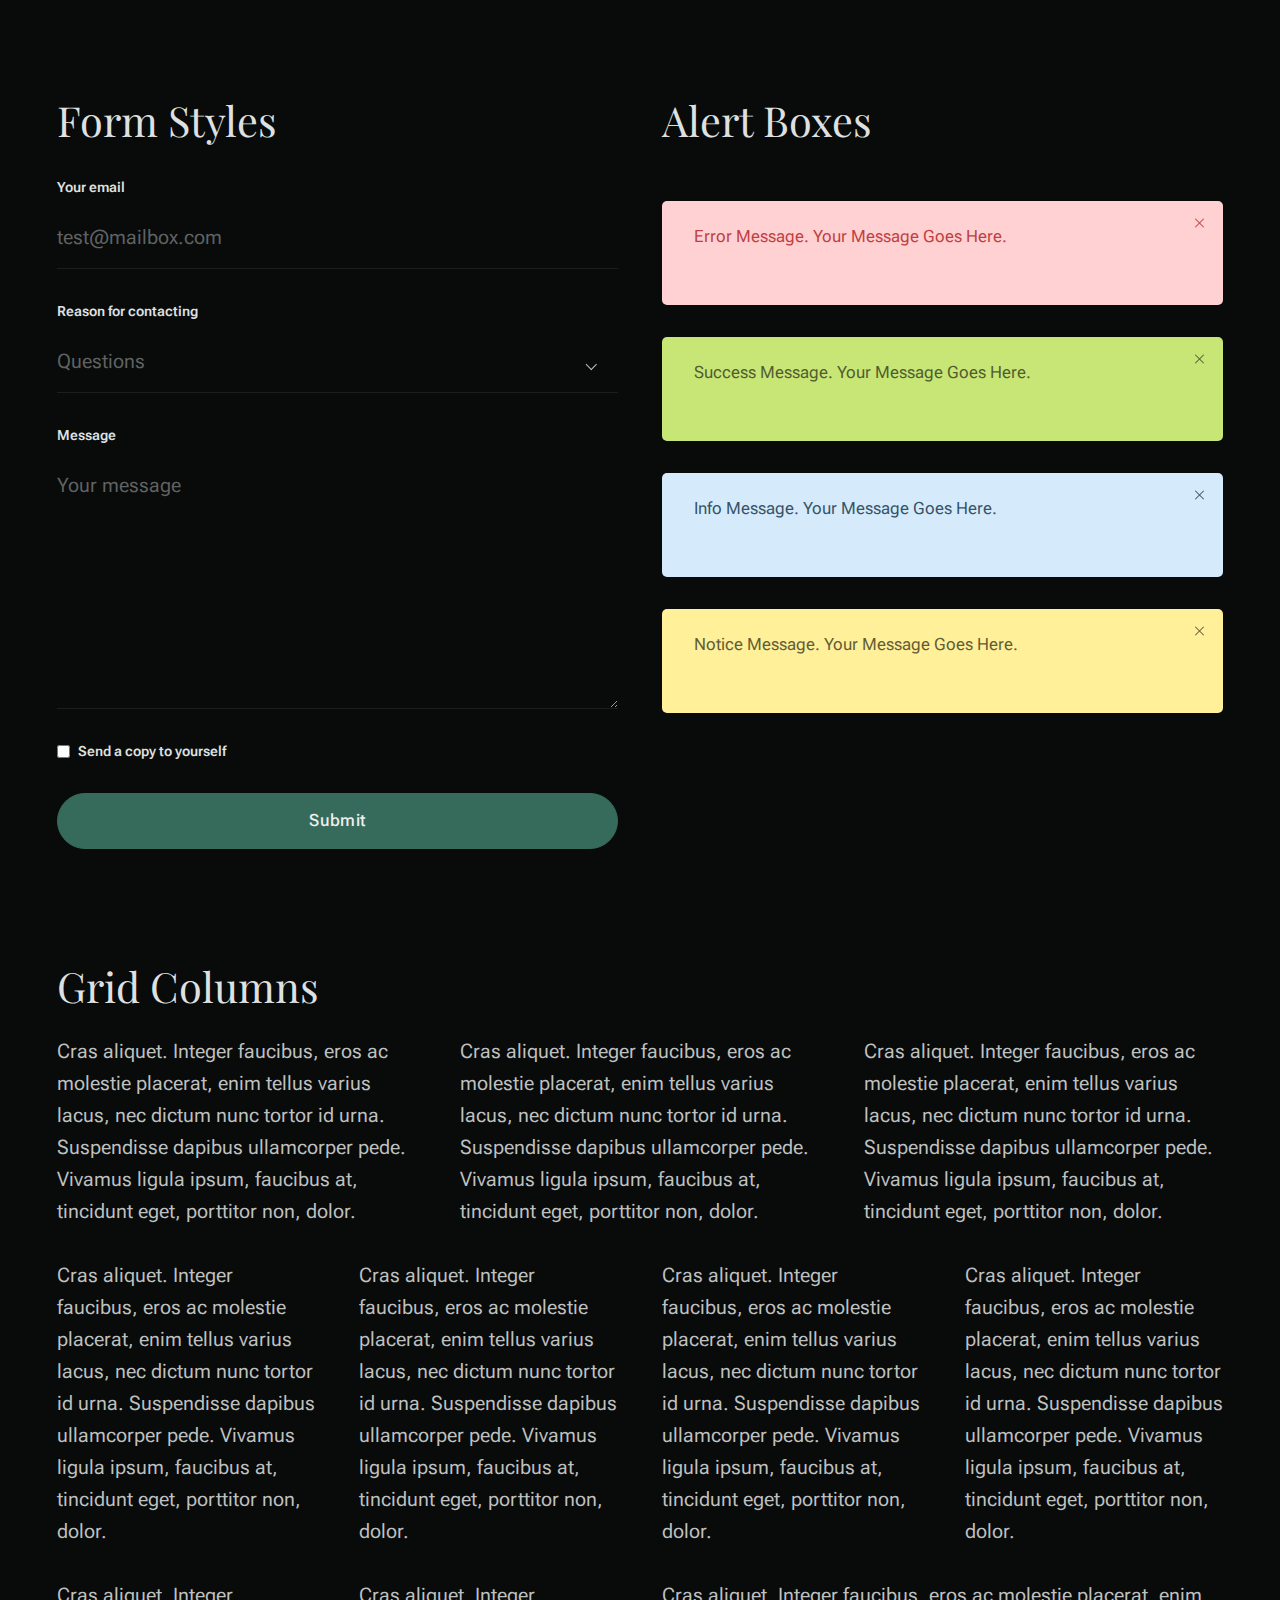
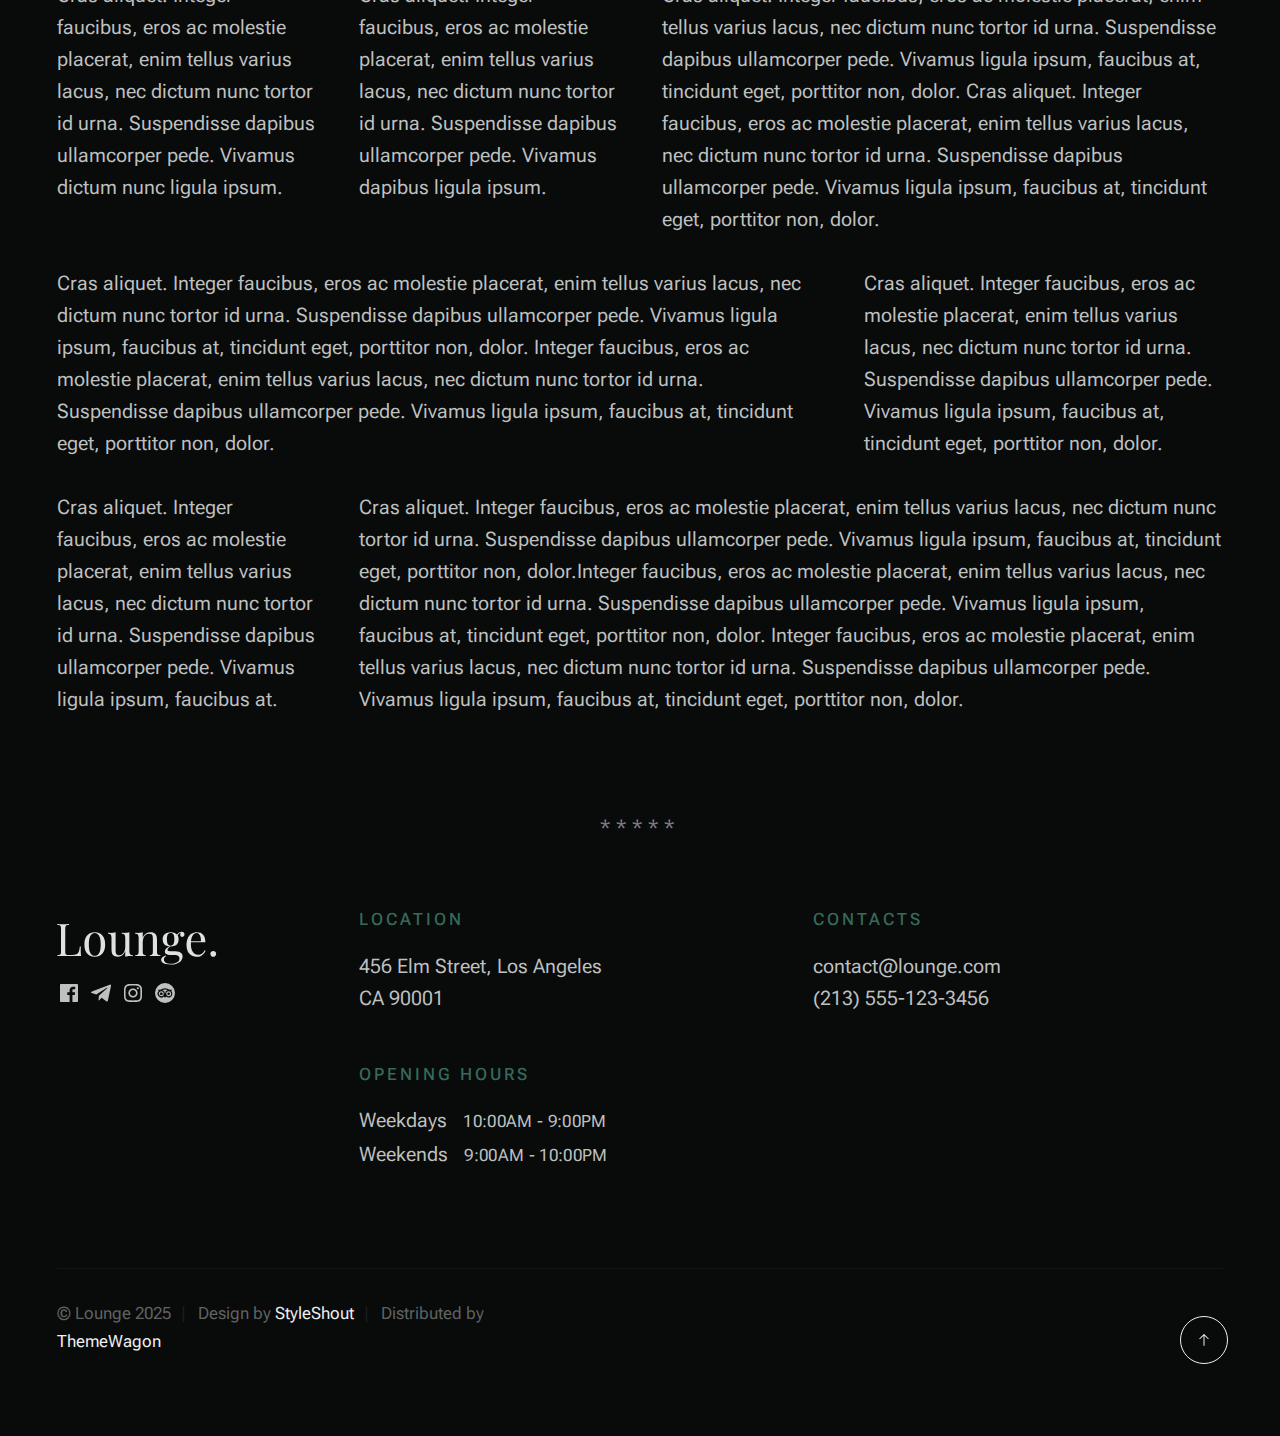
<file: styles.html>
<!DOCTYPE html>
<html lang="en" class="no-js" >
<head>

    <!--- basic page needs
    ================================================== -->
    <meta charset="utf-8">
    <meta name="viewport" content="width=device-width, initial-scale=1">
    <title>Styles - Lounge</title>

    <script>
        document.documentElement.classList.remove('no-js');
        document.documentElement.classList.add('js');
    </script>

    <!-- CSS
    ================================================== -->
    <link rel="stylesheet" href="css/vendor.css">
    <link rel="stylesheet" href="css/styles.css">

    <style>
        .s-pageheader {
            padding-top: var(--vspace-3);
        }
        .s-pagecontent {
            /* padding-bottom: var(--vspace-4); */
        }
    </style>

    <!-- favicons
    ================================================== -->
    <link rel="apple-touch-icon" sizes="180x180" href="apple-touch-icon.png">
    <link rel="icon" type="image/png" sizes="32x32" href="favicon-32x32.png">
    <link rel="icon" type="image/png" sizes="16x16" href="favicon-16x16.png">
    <link rel="manifest" href="site.webmanifest">

</head>


<body id="top">
    
    <!-- preloader
    ================================================== -->
    <div id="preloader">
        <div id="loader" class="dots-fade">
            <div></div>
            <div></div>
            <div></div>
        </div>
    </div>   

    <!-- page wrap
    ================================================== -->
    <div id="page" class="s-pagewrap">

        
        <!-- # site header 
        ================================================== -->
        <header class="s-header">

            <div class="container s-header__content">
                
                <div class="s-header__block">
                    <div class="header-logo">
                        <a class="logo" href="index.html">
                            <img src="images/logo.svg" alt="Homepage">
                        </a>
                    </div>
                    <a class="header-menu-toggle" href="#0"><span>Menu</span></a>
                </div> <!-- end s-header__block -->
            
                <nav class="header-nav">    
                    <ul class="header-nav__links">
                        <li class="current"><a class="smoothscroll" href="#intro">Intro</a></li>
                        <li><a class="smoothscroll" href="#about">About</a></li>
                        <li><a class="smoothscroll" href="#menu">Menu</a></li>
                        <li><a class="smoothscroll" href="#gallery">Gallery</a></li>
                    </ul> <!-- end header-nav__links -->  
                    
                    <div class="header-contact">
                        <a href="tel:+" class="header-contact__num btn">
                            <svg id="Layer_1" data-name="Layer 1" xmlns="http://www.w3.org/2000/svg" viewBox="0 0 24 24" stroke-width="1.5" width="24" height="24" color="#000000"><defs><style>.cls-6376396cc3a86d32eae6f0dc-1{fill:none;stroke:currentColor;stroke-miterlimit:10;}</style></defs><path class="cls-6376396cc3a86d32eae6f0dc-1" d="M19.64,21.25c-2.54,2.55-8.38.83-13-3.84S.2,6.9,2.75,4.36L5.53,1.57,10.9,6.94l-2,2A2.18,2.18,0,0,0,8.9,12L12,15.1a2.18,2.18,0,0,0,3.07,0l2-2,5.37,5.37Z"></path></svg>
                            555-123-3456
                        </a>
                    </div> <!-- end header-contact -->
                </nav> <!-- end header-nav -->         
            
            </div> <!-- end s-header__content -->

        </header> <!-- end s-header -->

        
        <!-- # main content
        ================================================== -->
        <article class="s-content container">

            <!-- ## pageheader -->
            <div class="row s-pageheader row-x-center">
                <div class="column xl-8 lg-10 md-12 s-pageheader__content u-text-center">
                    <h1>                        
                        Style Guide
                    </h1> 
                    
                    <p class="lead">Lorem ipsum Officia elit ad tempor dolore est ex incididunt incididunt occaecat culpa deserunt 
                    sunt labore in cillum ullamco magna in Excepteur consequat in reprehenderit proident mollit incididunt officia commodo.
                    Duis ea officia sed dolor pariatur enim dolore dolore quis incididunt nulla exercitation commodo veniam et ea incididunt.
                    </p>

                    <hr>
                </div>
            </div> <!-- end s-pageheader -->
            
            <!-- ## pagecontent -->
            <section class="s-pagecontent">                
        
                <div class="row">
        
                    <div class="column xl-6 md-12">
        
                        <h3>Paragraph and Image</h3>
        
                        <p><a href="#"><img width="120" height="120" class="u-pull-left" alt="sample-image" src="images/sample-image.jpg"></a>
                        Lorem ipsum dolor sit amet, consectetuer adipiscing elit. Donec libero. Suspendisse bibendum.Cras id urna. Morbi 
                        tincidunt, orci ac convallis aliquam, lectus turpis varius lorem, eu posuere nunc justo tempus leo. Donec mattis, 
                        purus nec placerat bibendum, dui pede condimentum odio, ac blandit ante orci ut diam. Cras fringilla magna. 
                        Phasellus suscipit, leo a pharetra condimentum, lorem tellus eleifend magna, eget fringilla velit magna id 
                        neque posuere nunc justo tempus leo. </p>
        
                        <p>
                        Lorem ipsum dolor sit amet, consectetuer adipiscing elit. Donec libero. Suspendisse bibendum. Cras id urna. 
                        Morbi tincidunt, orci ac convallis aliquam, lectus turpis varius lorem, eu posuere nunc justo tempus leo. 
                        Donec mattis, purus nec placerat bibendum, dui pede condimentumodio, ac blandit ante orci ut diam.	
                        </p>
        
                        <p>A <a href="#">link</a>,
                        <abbr title="this really isn't a very good description">abbrebation</abbr>,
                        <strong>strong text</strong>,
                        <em>em text</em>,
                        <del>deleted text</del>,                         
                        <code>.code</code>, and
                        <mark>this is a mark text.</mark>
                        </p>
        
                    </div>
        
                    <div class="column xl-6 md-12">
        
                        <h3>Drop Caps</h3>
        
                        <p class="drop-cap">Far far away, behind the word mountains, far from the countries Vokalia and Consonantia,
                        there live the blind texts. Separated they live in Bookmarksgrove right at the coast of the
                        Semantics, a large language ocean. A small river named Duden flows by their place and supplies it with the 
                        necessary regelialia. Morbi tincidunt, orci ac convallis aliquam, lectus turpis varius lorem, 
                        euposuere nunc justo tempus leo. Donec mattis, purus nec placerat bibendum, dui pede condimentum odio, 
                        ac blandit ante orci ut diam. Cras fringilla magna. Phasellus suscipit, leo a pharetra condimentum, 
                        lorem tellus eleifend magna, eget fringilla velit magna id neque.
                        </p>
        
                        <h3>Small Print</h3>
        
                        <p><small>Lorem ipsum dolor sit amet, consectetuer adipiscing elit. Donec libero.</small></p>                    
                 
                    </div>
        
                </div> <!-- end row -->
        
                <div class="row">
        
                    <div class="column xl-6 md-12">
        
                        <h3 class="u-add-bottom">Pull Quotes</h3>
        
                        <p>
                        Perspiciatis nemo unde et nobis modi consequatur officia amet. Ut enim 
                        tenetur provident maiores. Perspiciatis asperiores incidunt sequi 
                        quisquam. Enim aut. 
                        </p>
        
                        <figure class="pull-quote">
                            <blockquote>                                

                                <p>
                                For God so loved the world, that he gave his only Son, that whoever believes in 
                                him should not perish but have eternal life. For God did not send his Son into 
                                the world to condemn the world, but in order that the world might be 
                                saved through him.
                                </p>
            
                                <footer>
                                    <cite>
                                        John 3:16-17 ESV
                                    </cite>
                                </footer>
                            </blockquote>
                        </figure>        
        
                    </div>
        
                    <div class="column xl-6 md-12">
        
                        <h3 class="h-add-bottom">Block Quotes</h3>
        
                        <blockquote cite="http://where-i-got-my-info-from.com">
                            <p>
                            If we find ourselves with a desire that nothing in this world can satisfy, 
                            the most probable explanation is that we were made for another world.
                            </p>
    
                            <footer>
                                <cite>
                                    <a href="#0">C. S. Lewis</a>
                                </cite>
                            </footer>        
                        </blockquote>
        
                        <blockquote>
                            <p>There is a God-shaped vacuum in the heart of each man which cannot be satisfied 
                            by any created thing but only by God the Creator.</p>
        
                            <footer>
                                <cite>Blaise Pascal</cite>
                            </footer>        
                        </blockquote>
        
                    </div>
        
                </div> <!-- end row -->
        
                <div class="row u-add-half-bottom">
        
                    <div class="column xl-6 md-12">
        
                        <h3>Example Lists</h3>
        
                        <ol>
                            <li>Here is an example</li>
                            <li>of an ordered list.</li>
                            <li>A parent list item.
                                <ul>
                                    <li>one</li>
                                    <li>two</li>
                                    <li>three</li>
                                </ul>
                                </li>
                                <li>A list item.</li>
                            </ol>
        
                        <ul class="disc">
                            <li>Here is an example</li>
                            <li>of an unordered list.</li>
                        </ul>
        
                        <h3>Definition Lists</h3>
        
                        <h5>a) Multi-line Definitions (default) </h5>
        
                        <dl class="dictionary-style">
                            <dt><strong>This is a term</strong></dt>
                                <dd>this is the definition of that term, which both live in a <code>dl</code>.</dd>
                            <dt><strong>Another Term</strong></dt>
                                <dd>And it gets a definition too, which is this line</dd>
                                <dd>This is a 2<sup>nd</sup> definition for a single term. A <code>dt</code> may be followed by multiple <code>dd</code>s.</dd>
                        </dl>
        
                        <h3 class="u-add-bottom">Skill Bars</h3>
        
                        <ul class="skill-bars">
                            <li>
                            <div class="progress percent90"><span>90%</span></div>
                            <strong>HTML</strong>
                            </li>
                            <li>
                            <div class="progress percent85"><span>85%</span></div>
                            <strong>CSS</strong>
                            </li>
                            <li>
                            <div class="progress percent70"><span>70%</span></div>
                            <strong>Javascript</strong>
                            </li>
                            <li>
                            <div class="progress percent95"><span>95%</span></div>
                            <strong>PHP</strong>
                            </li>
                            <li>
                            <div class="progress percent75"><span>75%</span></div>
                            <strong>Illustrator</strong>
                            </li>
                            <li>
                            <div class="progress percent90"><span>90%</span></div>
                            <strong>Figma</strong>
                            </li>
                        </ul>
        
                    </div>
        
                    <div class="column xl-6 md-12">
        
                        <h3 class="u-add-bottom">Buttons</h3>
        
                        <p>
                            <a class="btn" href="#0">Default Button</a>
                            <a class="btn btn--primary" href="#0">Primary Button</a>
                            <a class="btn btn--ghost" href="#0">Ghost Button</a>
                            <a class="btn btn--small" href="#0">Small Button</a>
                            <a class="btn btn--medium" href="#0">Medium Button</a>
                            <a class="btn btn--large" href="#0">Large Button</a>  
                        </p>
        
                        <h3>Stats Tabs</h3>
        
                        <ul class="stats-tabs">
                            <li><a href="#0">1,234 <em>Peter</em></a></li>
                            <li><a href="#0">567 <em>James</em></a></li>
                            <li><a href="#0">23,456 <em>John</em></a></li>
                            <li><a href="#0">3,456 <em>Andrew</em></a></li>
                            <li><a href="#0">456 <em>Philip</em></a></li>
                            <li><a href="#0">26 <em>Matthew</em></a></li>
                        </ul>
        
                        <h3 class="u-add-bottom">Code</h3>
        
<pre><code class="language-css">
    code {
    font-size: 1.4rem;
    margin: 0 .2rem;
    padding: .2rem .6rem;
    white-space: nowrap;
    background: #F1F1F1;
    border: 1px solid #E1E1E1;	
    border-radius: 3px;
    }
</code></pre>
        
                    </div>
        
                </div> <!-- end row -->
        
                <div class="row u-add-half-bottom">
        
                    <div class="column xl-6 md-12">
                            
                        <h1>H1 Heading Doloremque dolor voluptas est sequi omnis.</h1>
                        <p>Doloremque dolor voluptas est sequi omnis. Pariatur ut aut. Sed enim tempora qui veniam qui cum vel. 
                        Voluptas odit at vitae minima. In assumenda ut. Voluptatem totam impedit accusantium reiciendis excepturi aut qui accusamus praesentium.</p>
        
                        <h2>H2 Heading Doloremque dolor voluptas est sequi omnis.</h2>
                        <p>Doloremque dolor voluptas est sequi omnis. Pariatur ut aut. Sed enim tempora qui veniam qui cum vel. 
                        Voluptas odit at vitae minima. In assumenda ut. Voluptatem totam impedit accusantium reiciendis excepturi aut qui accusamus praesentium.</p>
        
                        <h3>H3 Heading Doloremque dolor voluptas est sequi omnis.</h3>
                        <p>Doloremque dolor voluptas est sequi omnis. Pariatur ut aut. Sed enim tempora qui veniam qui cum vel. 
                        Voluptas odit at vitae minima. In assumenda ut. Voluptatem totam impedit accusantium reiciendis excepturi aut qui accusamus praesentium.</p>
                                
                    </div>
        
                    <div class="column xl-6 md-12">
                        <h4>H4 Heading Doloremque dolor voluptas est sequi omnis.</h4>
                        <p>Doloremque dolor voluptas est sequi omnis. Pariatur ut aut. Sed enim tempora qui veniam qui cum vel. 
                        Voluptas odit at vitae minima. In assumenda ut. Voluptatem totam impedit accusantium reiciendis excepturi aut qui accusamus praesentium.</p>
        
                        <h5>H5 Heading Doloremque dolor voluptas est sequi omnis.</h5>
                        <p>Doloremque dolor voluptas est sequi omnis. Pariatur ut aut. Sed enim tempora qui veniam qui cum vel. 
                        Voluptas odit at vitae minima. In assumenda ut. Voluptatem totam impedit accusantium reiciendis excepturi aut qui accusamus praesentium.</p>
        
                        <h6>H6 Heading Doloremque dolor voluptas est sequi omnis.</h6>
                        <p>Doloremque dolor voluptas est sequi omnis. Pariatur ut aut. Sed enim tempora qui veniam qui cum vel. 
                        Voluptas odit at vitae minima. In assumenda ut. Voluptatem totam impedit accusantium reiciendis excepturi aut qui accusamus praesentium.</p>
    
                    </div>
        
                </div> <!-- end row -->
        
                <div class="row u-add-half-bottom">
        
                    <div class="column xl-6 md-12">        
                        <h3 class="u-add-bottom">Responsive Image</h3>
        
                        <figure>
                            <img src="images/wheel-500.jpg" 
                                 srcset="images/wheel-1000.jpg 1000w, 
                                 images/wheel-500.jpg 500w" 
                                 sizes="(max-width: 1000px) 100vw, 1000px" alt="">
        
                            <figcaption>
                                Here is some random picture.
                            </figcaption>
                        </figure>        
                    </div>
        
                    <div class="column xl-6 md-12">        
                        <h3 class="u-add-bottom">Responsive video</h3>
        
                        <div class="video-container">
                        <!-- <iframe src="https://player.vimeo.com/video/14592941?color=00a650&title=0&byline=0&portrait=0" width="500" height="281" frameborder="0" webkitallowfullscreen mozallowfullscreen allowfullscreen></iframe>  -->
                            <iframe width="560" height="315" src="https://www.youtube.com/embed/tfxgjwLSq_E?si=irgF6oGjYZfMnIiN&amp;controls=0" title="YouTube video player" frameborder="0" allow="accelerometer; autoplay; clipboard-write; encrypted-media; gyroscope; picture-in-picture; web-share" referrerpolicy="strict-origin-when-cross-origin" allowfullscreen></iframe>
                        </div>        
                    </div>
                    
                </div> <!-- end row -->
        
                <div class="row u-add-bottom">
        
                    <div class="column xl-12">
        
                        <h3>Tables</h3>
                        <p>Be sure to use properly formed table markup with <code>&lt;thead&gt;</code> and <code>&lt;tbody&gt;</code> when building a <code>table</code>.</p>
        
                        <div class="table-responsive">
        
                            <table>
                                    <thead>
                                    <tr>
                                        <th>Name</th>
                                        <th>Age</th>
                                        <th>Sex</th>
                                        <th>Location</th>
                                    </tr>
                                    </thead>
                                    <tbody>
                                    <tr>
                                        <td>William J. Seymour</td>
                                        <td>34</td>
                                        <td>Male</td>
                                        <td>Azusa Street</td>
                                    </tr>
                                    <tr>
                                        <td>Jennie Evans Moore</td>
                                        <td>30</td>
                                        <td>Female</td>
                                        <td>Azusa Street</td>
                                    </tr>
                                    </tbody>
                            </table>
        
                        </div>
        
                    </div>
                    
                </div> <!-- end row -->
        
                <div class="row">
        
                    <div class="column xl-12">
                        <h3>Pagination</h3>
        
                        <nav class="pgn">
                            <ul>
                                <li>
                                    <a class="pgn__prev" href="#0">
                                        <svg xmlns="http://www.w3.org/2000/svg" width="24" height="24" viewBox="0 0 24 24"><path d="M12.707 17.293L8.414 13H18v-2H8.414l4.293-4.293-1.414-1.414L4.586 12l6.707 6.707z"/></svg>
                                    </a>
                                </li>
                                <li><a class="pgn__num" href="#0">1</a></li>
                                <li><span class="pgn__num current">2</span></li>
                                <li><a class="pgn__num" href="#0">3</a></li>
                                <li><a class="pgn__num" href="#0">4</a></li>
                                <li><a class="pgn__num" href="#0">5</a></li>
                                <li><span class="pgn__num dots">…</span></li>
                                <li><a class="pgn__num" href="#0">8</a></li>
                                <li>
                                    <a class="pgn__next" href="#0">
                                        <svg xmlns="http://www.w3.org/2000/svg" width="24" height="24" viewBox="0 0 24 24"><path d="M11.293 17.293l1.414 1.414L19.414 12l-6.707-6.707-1.414 1.414L15.586 11H6v2h9.586z"/></svg>
                                    </a>
                                </li>
                            </ul>
                        </nav>
                    </div>
        
                </div> <!-- end row -->
        
                <div class="row">
        
                    <div class="column xl-6 md-12">
        
                        <h3 class="u-add-bottom">Form Styles</h3>
        
                        <form>
                            <div>
                                <label for="sampleInput">Your email</label>
                                <input class="u-fullwidth" type="email" placeholder="test@mailbox.com" id="sampleInput">
                            </div>
                            <div>
                                <label for="sampleRecipientInput">Reason for contacting</label>
                                <div class="ss-custom-select">
                                    <select class="u-fullwidth" id="sampleRecipientInput">
                                        <option value="Option 1">Questions</option>
                                        <option value="Option 2">Report</option>
                                        <option value="Option 3">Others</option>
                                    </select>
                                </div>
                            </div>
                            
                            <label for="exampleMessage">Message</label>
                            <textarea class="u-fullwidth" placeholder="Your message" id="exampleMessage"></textarea>
        
                            <label class="u-add-bottom">
                                <input type="checkbox">
                                <span class="label-text">Send a copy to yourself</span>
                            </label>
                        
                            <input class="btn--primary u-fullwidth" type="submit" value="Submit">
                        </form>
        
                    </div>
        
                    <div class="column xl-6 md-12">
        
                        <h3>Alert Boxes</h3>
        
                        <br>
                        
                        <div class="alert-box alert-box--error">
                            <p>Error Message. Your Message Goes Here.</p>
                            <span class="alert-box__close"></span>
                        </div><!-- end error -->
                                
                        <div class="alert-box alert-box--success">
                            <p>Success Message. Your Message Goes Here.</p>
                            <span class="alert-box__close"></span>
                        </div><!-- end success -->
                                
                        <div class="alert-box alert-box--info">
                            <p>Info Message. Your Message Goes Here.</p>
                            <span class="alert-box__close"></span>
                        </div><!-- end info -->
                                
                        <div class="alert-box alert-box--notice">
                            <p>Notice Message. Your Message Goes Here.</p>
                            <span class="alert-box__close"></span>
                        </div><!-- end notice -->
                    
                    </div>
        
                </div> <!-- end row -->
    
                <div class="row">
                
                    <div class="xl-12 column">
                        <h3>Grid Columns</h3>
                    </div>
        
                </div> <!-- Row End-->
        
                <div class="row">
        
                    <div class="xl-4 md-12 column">
                        <p>
                        Cras aliquet. Integer faucibus, eros ac molestie placerat, enim tellus varius lacus,
                        nec dictum nunc tortor id urna. Suspendisse dapibus ullamcorper pede. Vivamus ligula ipsum,
                        faucibus at, tincidunt eget, porttitor non, dolor. 
                        </p>
                    </div>
        
                    <div class="xl-4 md-12 column">
                        <p>
                        Cras aliquet. Integer faucibus, eros ac molestie placerat, enim tellus varius lacus,
                        nec dictum nunc tortor id urna. Suspendisse dapibus ullamcorper pede. Vivamus ligula ipsum,
                        faucibus at, tincidunt eget, porttitor non, dolor. 
                        </p>
                    </div>
        
                    <div class="xl-4 md-12 column">
                        <p>
                        Cras aliquet. Integer faucibus, eros ac molestie placerat, enim tellus varius lacus,
                        nec dictum nunc tortor id urna. Suspendisse dapibus ullamcorper pede. Vivamus ligula ipsum,
                        faucibus at, tincidunt eget, porttitor non, dolor. 
                        </p>
                    </div>
        
                </div>
        
                <div class="row">
        
                    <div class="xl-3 md-6 tab-12 column">
                        <p>
                        Cras aliquet. Integer faucibus, eros ac molestie placerat, enim tellus varius lacus,
                        nec dictum nunc tortor id urna. Suspendisse dapibus ullamcorper pede. Vivamus ligula ipsum,
                        faucibus at, tincidunt eget, porttitor non, dolor. 
                        </p>
                    </div>
        
                    <div class="xl-3 md-6 tab-12 column">
                        <p>
                        Cras aliquet. Integer faucibus, eros ac molestie placerat, enim tellus varius lacus,
                        nec dictum nunc tortor id urna. Suspendisse dapibus ullamcorper pede. Vivamus ligula ipsum,
                        faucibus at, tincidunt eget, porttitor non, dolor. 
                        </p>
                    </div>
        
                    <div class="xl-3 md-6 tab-12 column">
                        <p>
                        Cras aliquet. Integer faucibus, eros ac molestie placerat, enim tellus varius lacus,
                        nec dictum nunc tortor id urna. Suspendisse dapibus ullamcorper pede. Vivamus ligula ipsum,
                        faucibus at, tincidunt eget, porttitor non, dolor. 
                        </p>
                    </div>
        
                    <div class="xl-3 md-6 tab-12 column">
                        <p>
                        Cras aliquet. Integer faucibus, eros ac molestie placerat, enim tellus varius lacus,
                        nec dictum nunc tortor id urna. Suspendisse dapibus ullamcorper pede. Vivamus ligula ipsum,
                        faucibus at, tincidunt eget, porttitor non, dolor. 
                        </p>
                    </div>
        
                </div>
        
                <div class="row">
        
                    <div class="xl-6 tab-12 column">
                        <div class="row">
                            <div class="column xl-6 md-12">
                                <p>
                                    Cras aliquet. Integer faucibus, eros ac molestie placerat, enim tellus varius lacus,
                                    nec dictum nunc tortor id urna. Suspendisse dapibus ullamcorper pede. Vivamus dictum nunc ligula ipsum. 
                                    </p>
                            </div>
                            <div class="column xl-6 md-12">
                                <p>
                                    Cras aliquet. Integer faucibus, eros ac molestie placerat, enim tellus varius lacus,
                                    nec dictum nunc tortor id urna. Suspendisse dapibus ullamcorper pede. Vivamus dapibus ligula ipsum. 
                                    </p>
                            </div>
                        </div>                
                    </div>
        
                    <div class="xl-6 tab-12 column">
                        <p>
                        Cras aliquet. Integer faucibus, eros ac molestie placerat, enim tellus varius lacus,
                        nec dictum nunc tortor id urna. Suspendisse dapibus ullamcorper pede. Vivamus ligula ipsum,
                        faucibus at, tincidunt eget, porttitor non, dolor. Cras aliquet. Integer faucibus, eros ac molestie placerat, enim tellus varius lacus,
                        nec dictum nunc tortor id urna. Suspendisse dapibus ullamcorper pede. Vivamus ligula ipsum,
                        faucibus at, tincidunt eget, porttitor non, dolor. 
                        </p>
                    </div>
        
                </div>
        
                <div class="row">
        
                    <div class="xl-8 md-7 tab-12 column">
                        <p>
                        Cras aliquet. Integer faucibus, eros ac molestie placerat, enim tellus varius lacus,
                        nec dictum nunc tortor id urna. Suspendisse dapibus ullamcorper pede. Vivamus ligula ipsum,
                        faucibus at, tincidunt eget, porttitor non, dolor. Integer faucibus, eros ac molestie placerat, enim tellus varius lacus,
                        nec dictum nunc tortor id urna. Suspendisse dapibus ullamcorper pede. Vivamus ligula ipsum,
                        faucibus at, tincidunt eget, porttitor non, dolor.
                        </p>
                    </div>
        
                    <div class="xl-4 md-5 tab-12 column">
                        <p>
                        Cras aliquet. Integer faucibus, eros ac molestie placerat, enim tellus varius lacus,
                        nec dictum nunc tortor id urna. Suspendisse dapibus ullamcorper pede. Vivamus ligula ipsum,
                        faucibus at, tincidunt eget, porttitor non, dolor. 
                        </p>
                    </div>
        
                </div>
        
                <div class="row">
        
                    <div class="xl-3 md-5 tab-12 column">
                        <p>
                        Cras aliquet. Integer faucibus, eros ac molestie placerat, enim tellus varius lacus,
                        nec dictum nunc tortor id urna. Suspendisse dapibus ullamcorper pede. Vivamus ligula ipsum,
                        faucibus at. 
                        </p>
                    </div>
        
                    <div class="xl-9 md-7 tab-12 column">
                        <p>
                        Cras aliquet. Integer faucibus, eros ac molestie placerat, enim tellus varius lacus,
                        nec dictum nunc tortor id urna. Suspendisse dapibus ullamcorper pede. Vivamus ligula ipsum,
                        faucibus at, tincidunt eget, porttitor non, dolor.Integer faucibus, eros ac molestie placerat, enim tellus varius lacus,
                        nec dictum nunc tortor id urna. Suspendisse dapibus ullamcorper pede. Vivamus ligula ipsum,
                        faucibus at, tincidunt eget, porttitor non, dolor. Integer faucibus, eros ac molestie placerat, enim tellus varius lacus,
                        nec dictum nunc tortor id urna. Suspendisse dapibus ullamcorper pede. Vivamus ligula ipsum,
                        faucibus at, tincidunt eget, porttitor non, dolor.
                        </p>
                    </div>
        
                </div> 

                <hr class="fancy">

            </section> <!-- pagecontent --> 

        </article> <!-- end main content -->


        <!-- # footer 
        ================================================== -->
        <footer id="footer" class="container s-footer">           
              
            <div class="row s-footer__main">             
                <div class="column xl-3 lg-12 footer-block s-footer__main-start">     

                    <div class="s-footer__logo">
                        <a class="logo" href="index.html">
                            <img src="images/logo.svg" alt="Homepage">
                        </a>
                    </div>  

                    <ul class="s-footer__social social-list">
                        <li>
                            <a href="#0">
                                <svg xmlns="http://www.w3.org/2000/svg" width="24" height="24" viewBox="0 0 24 24" style="fill:rgba(0, 0, 0, 1);transform:;-ms-filter:"><path d="M20,3H4C3.447,3,3,3.448,3,4v16c0,0.552,0.447,1,1,1h8.615v-6.96h-2.338v-2.725h2.338v-2c0-2.325,1.42-3.592,3.5-3.592 c0.699-0.002,1.399,0.034,2.095,0.107v2.42h-1.435c-1.128,0-1.348,0.538-1.348,1.325v1.735h2.697l-0.35,2.725h-2.348V21H20 c0.553,0,1-0.448,1-1V4C21,3.448,20.553,3,20,3z"></path></svg>
                                <span class="u-screen-reader-text">Facebook</span>
                            </a>
                        </li>
                        <li>
                            <a href="#0">
                                <svg xmlns="http://www.w3.org/2000/svg" width="24" height="24" viewBox="0 0 24 24" style="fill: rgba(0, 0, 0, 1);transform: ;msFilter:;"><path d="m20.665 3.717-17.73 6.837c-1.21.486-1.203 1.161-.222 1.462l4.552 1.42 10.532-6.645c.498-.303.953-.14.579.192l-8.533 7.701h-.002l.002.001-.314 4.692c.46 0 .663-.211.921-.46l2.211-2.15 4.599 3.397c.848.467 1.457.227 1.668-.785l3.019-14.228c.309-1.239-.473-1.8-1.282-1.434z"></path></svg>
                                <span class="u-screen-reader-text">Telegram</span>
                            </a>
                        </li>
                        <li>
                            <a href="#0">
                                <svg xmlns="http://www.w3.org/2000/svg" width="24" height="24" viewBox="0 0 24 24" style="fill:rgba(0, 0, 0, 1);transform:;-ms-filter:"><path d="M11.999,7.377c-2.554,0-4.623,2.07-4.623,4.623c0,2.554,2.069,4.624,4.623,4.624c2.552,0,4.623-2.07,4.623-4.624 C16.622,9.447,14.551,7.377,11.999,7.377L11.999,7.377z M11.999,15.004c-1.659,0-3.004-1.345-3.004-3.003 c0-1.659,1.345-3.003,3.004-3.003s3.002,1.344,3.002,3.003C15.001,13.659,13.658,15.004,11.999,15.004L11.999,15.004z"></path><circle cx="16.806" cy="7.207" r="1.078"></circle><path d="M20.533,6.111c-0.469-1.209-1.424-2.165-2.633-2.632c-0.699-0.263-1.438-0.404-2.186-0.42 c-0.963-0.042-1.268-0.054-3.71-0.054s-2.755,0-3.71,0.054C7.548,3.074,6.809,3.215,6.11,3.479C4.9,3.946,3.945,4.902,3.477,6.111 c-0.263,0.7-0.404,1.438-0.419,2.186c-0.043,0.962-0.056,1.267-0.056,3.71c0,2.442,0,2.753,0.056,3.71 c0.015,0.748,0.156,1.486,0.419,2.187c0.469,1.208,1.424,2.164,2.634,2.632c0.696,0.272,1.435,0.426,2.185,0.45 c0.963,0.042,1.268,0.055,3.71,0.055s2.755,0,3.71-0.055c0.747-0.015,1.486-0.157,2.186-0.419c1.209-0.469,2.164-1.424,2.633-2.633 c0.263-0.7,0.404-1.438,0.419-2.186c0.043-0.962,0.056-1.267,0.056-3.71s0-2.753-0.056-3.71C20.941,7.57,20.801,6.819,20.533,6.111z M19.315,15.643c-0.007,0.576-0.111,1.147-0.311,1.688c-0.305,0.787-0.926,1.409-1.712,1.711c-0.535,0.199-1.099,0.303-1.67,0.311 c-0.95,0.044-1.218,0.055-3.654,0.055c-2.438,0-2.687,0-3.655-0.055c-0.569-0.007-1.135-0.112-1.669-0.311 c-0.789-0.301-1.414-0.923-1.719-1.711c-0.196-0.534-0.302-1.099-0.311-1.669c-0.043-0.95-0.053-1.218-0.053-3.654 c0-2.437,0-2.686,0.053-3.655c0.007-0.576,0.111-1.146,0.311-1.687c0.305-0.789,0.93-1.41,1.719-1.712 c0.534-0.198,1.1-0.303,1.669-0.311c0.951-0.043,1.218-0.055,3.655-0.055c2.437,0,2.687,0,3.654,0.055 c0.571,0.007,1.135,0.112,1.67,0.311c0.786,0.303,1.407,0.925,1.712,1.712c0.196,0.534,0.302,1.099,0.311,1.669 c0.043,0.951,0.054,1.218,0.054,3.655c0,2.436,0,2.698-0.043,3.654H19.315z"></path></svg>
                                <span class="u-screen-reader-text">Instagram</span>
                            </a>
                        </li>
                        <li>
                            <a href="#0">
                                <svg xmlns="http://www.w3.org/2000/svg" width="24" height="24" viewBox="0 0 24 24" style="fill: rgba(0, 0, 0, 1);transform: ;msFilter:;"><path d="M8.31 10.28a2.5 2.5 0 1 0 2.5 2.49 2.5 2.5 0 0 0-2.5-2.49zm0 3.8a1.31 1.31 0 1 1 0-2.61 1.31 1.31 0 1 1 0 2.61zm7.38-3.8a2.5 2.5 0 1 0 2.5 2.49 2.5 2.5 0 0 0-2.5-2.49zM17 12.77a1.31 1.31 0 1 1-1.31-1.3 1.31 1.31 0 0 1 1.31 1.3z"></path><path d="M12 2a10 10 0 1 0 10 10A10 10 0 0 0 12 2zm7.38 10.77a3.69 3.69 0 0 1-6.2 2.71L12 16.77l-1.18-1.29a3.69 3.69 0 1 1-5-5.44l-1.2-1.3H7.3a8.33 8.33 0 0 1 9.41 0h2.67l-1.2 1.31a3.71 3.71 0 0 1 1.2 2.72z"></path><path d="M14.77 9.05a7.19 7.19 0 0 0-5.54 0A4.06 4.06 0 0 1 12 12.7a4.08 4.08 0 0 1 2.77-3.65z"></path></svg>
                                <span class="u-screen-reader-text">Tripadvisor</span>
                            </a>
                        </li>
                    </ul> <!--end s-footer__social -->

                </div> <!-- end s-footer__main-start -->
                

                <div class="column xl-9 lg-12 s-footer__main-end grid-cols grid-cols--wrap">

                    <div class="grid-cols__column footer-block">
                        <h6>Location</h6>
                        <p>
                        456 Elm Street, Los Angeles <br>
                        CA 90001
                        </p>
                    </div>
                    
                    <div class="grid-cols__column footer-block">     
                        <h6>Contacts</h6>
                        <ul class="link-list">
                            <li><a href="mailto:#0">contact@lounge.com</a></li>
                            <li><a href="tel:+2135551212">(213) 555-123-3456</a></li>
                        </ul> 
                    </div>
                    
                    <div class="grid-cols__column footer-block">                   
                        <h6>Opening Hours</h6>
                        <ul class="opening-hours">
                            <li><span class="opening-hours__days">Weekdays</span><span class="opening-hours__time">10:00am - 9:00pm</span></li>
                            <li><span class="opening-hours__days">Weekends</span><span class="opening-hours__time">9:00am - 10:00pm</span></li>
                        </ul> 
                    </div>  

                </div> <!-- s-footer__main-end -->                  

            </div> <!-- end  s-footer__main-content -->                 
            
            <div class="row s-footer__bottom">       
                
                <div class="column xl-6 lg-12">
                    <p class="ss-copyright">
                        <span>© Lounge 2025</span> 
                        <span>Design by <a href="https://styleshout.com/">StyleShout</a></span>

                        Distributed by <a href="https://themewagon.com" target="_blank">ThemeWagon</a>
                    </p>
                </div>

            </div> <!-- end s-footer__bottom -->          

            <div class="ss-go-top">
                <a class="smoothscroll" title="Back to Top" href="#top">                 
                    <svg clip-rule="evenodd" fill-rule="evenodd" stroke-linejoin="round" stroke-miterlimit="2" viewBox="0 0 24 24" xmlns="http://www.w3.org/2000/svg"><path d="m14.523 18.787s4.501-4.505 6.255-6.26c.146-.146.219-.338.219-.53s-.073-.383-.219-.53c-1.753-1.754-6.255-6.258-6.255-6.258-.144-.145-.334-.217-.524-.217-.193 0-.385.074-.532.221-.293.292-.295.766-.004 1.056l4.978 4.978h-14.692c-.414 0-.75.336-.75.75s.336.75.75.75h14.692l-4.979 4.979c-.289.289-.286.762.006 1.054.148.148.341.222.533.222.19 0 .378-.072.522-.215z" fill-rule="nonzero"/></svg>
                </a>                                
                <span>Back To Top</span>   
            </div> <!-- end ss-go-top -->
            
        </footer> <!-- end s-footer -->

    </div> <!-- end page-wrap -->


    <!-- Java Script
    ================================================== -->
    <script src="js/plugins.js"></script>
    <script src="js/main.js"></script>

</body>
</html>
</file>
<file: css/vendor.css>
/* ===================================================================
 * Lounge Third-party Stylesheets
 * Template Ver. 1.0.0
 * 05-03-2025
 * -------------------------------------------------------------------
 *
 * TOC:
 * # PrismJS
 * # Swiper
 * # GLightbox
 *
 * ------------------------------------------------------------------- */

/* ===================================================================
 * # PrismJS 1.20.0
 *   https://prismjs.com/download.html#themes=prism-okaidia&languages=markup+css+clike+javascript+markup-templating+php 
 *   
 *   okaidia theme for JavaScript, CSS and HTML
 *   Loosely based on Monokai textmate theme by http://www.monokai.nl/
 *   @author ocodia
 * ------------------------------------------------------------------- */
code[class*=language-],
pre[class*=language-] {
    color          : #f8f8f2;
    background     : none;
    text-shadow    : 0 1px rgba(0, 0, 0, 0.3);
    font-family    : var(--font-mono);
    font-size      : var(--text-sm);
    text-align     : left;
    white-space    : pre;
    word-spacing   : normal;
    word-break     : normal;
    word-wrap      : normal;
    line-height    : var(--vspace-1);
    -moz-tab-size  : 4;
    -o-tab-size    : 4;
    tab-size       : 4;
    -webkit-hyphens: none;
    hyphens        : none;
}

/* Code blocks */
pre[class*=language-] {
    padding : var(--vspace-0_5) 0 var(--vspace-1);
    margin  : var(--vspace-1) 0;
    overflow: auto;
}

:not(pre)>code[class*=language-],
pre[class*=language-] {
    background: #272822;
}

/* Inline code */
:not(pre)>code[class*=language-] {
    padding    : 0.1em;
    white-space: normal;
}

.token.comment,
.token.prolog,
.token.doctype,
.token.cdata {
    color: slategray;
}

.token.punctuation {
    color: #f8f8f2;
}

.token.namespace {
    opacity: 0.7;
}

.token.property,
.token.tag,
.token.constant,
.token.symbol,
.token.deleted {
    color: #f92672;
}

.token.boolean,
.token.number {
    color: #ae81ff;
}

.token.selector,
.token.attr-name,
.token.string,
.token.char,
.token.builtin,
.token.inserted {
    color: #a6e22e;
}

.token.operator,
.token.entity,
.token.url,
.language-css .token.string,
.style .token.string,
.token.variable {
    color: #f8f8f2;
}

.token.atrule,
.token.attr-value,
.token.function,
.token.class-name {
    color: #e6db74;
}

.token.keyword {
    color: #66d9ef;
}

.token.regex,
.token.important {
    color: #fd971f;
}

.token.important,
.token.bold {
    font-weight: bold;
}

.token.italic {
    font-style: italic;
}

.token.entity {
    cursor: help;
}


/* ===================================================================
 * # Swiper 6.4.5
 *   Most modern mobile touch slider and framework with hardware accelerated transitions
 *   https://swiperjs.com
 *
 *   Copyright 2014-2020 Vladimir Kharlampidi
 *
 *   Released under the MIT License
 *
 *   Released on: December 18, 2020
 * ------------------------------------------------------------------- */
@font-face {
    font-family: "swiper-icons";
    src        : url("data:application/font-woff;charset=utf-8;base64, [base64]//wADZ2x5ZgAAAywAAADMAAAD2MHtryVoZWFkAAABbAAAADAAAAA2E2+eoWhoZWEAAAGcAAAAHwAAACQC9gDzaG10eAAAAigAAAAZAAAArgJkABFsb2NhAAAC0AAAAFoAAABaFQAUGG1heHAAAAG8AAAAHwAAACAAcABAbmFtZQAAA/gAAAE5AAACXvFdBwlwb3N0AAAFNAAAAGIAAACE5s74hXjaY2BkYGAAYpf5Hu/j+W2+MnAzMYDAzaX6QjD6/4//Bxj5GA8AuRwMYGkAPywL13jaY2BkYGA88P8Agx4j+/8fQDYfA1AEBWgDAIB2BOoAeNpjYGRgYNBh4GdgYgABEMnIABJzYNADCQAACWgAsQB42mNgYfzCOIGBlYGB0YcxjYGBwR1Kf2WQZGhhYGBiYGVmgAFGBiQQkOaawtDAoMBQxXjg/wEGPcYDDA4wNUA2CCgwsAAAO4EL6gAAeNpj2M0gyAACqxgGNWBkZ2D4/wMA+xkDdgAAAHjaY2BgYGaAYBkGRgYQiAHyGMF8FgYHIM3DwMHABGQrMOgyWDLEM1T9/w8UBfEMgLzE////P/5//f/V/xv+r4eaAAeMbAxwIUYmIMHEgKYAYjUcsDAwsLKxc3BycfPw8jEQA/[base64]/uznmfPFBNODM2K7MTQ45YEAZqGP81AmGGcF3iPqOop0r1SPTaTbVkfUe4HXj97wYE+yNwWYxwWu4v1ugWHgo3S1XdZEVqWM7ET0cfnLGxWfkgR42o2PvWrDMBSFj/IHLaF0zKjRgdiVMwScNRAoWUoH78Y2icB/yIY09An6AH2Bdu/UB+yxopYshQiEvnvu0dURgDt8QeC8PDw7Fpji3fEA4z/PEJ6YOB5hKh4dj3EvXhxPqH/SKUY3rJ7srZ4FZnh1PMAtPhwP6fl2PMJMPDgeQ4rY8YT6Gzao0eAEA409DuggmTnFnOcSCiEiLMgxCiTI6Cq5DZUd3Qmp10vO0LaLTd2cjN4fOumlc7lUYbSQcZFkutRG7g6JKZKy0RmdLY680CDnEJ+UMkpFFe1RN7nxdVpXrC4aTtnaurOnYercZg2YVmLN/d/gczfEimrE/fs/bOuq29Zmn8tloORaXgZgGa78yO9/cnXm2BpaGvq25Dv9S4E9+5SIc9PqupJKhYFSSl47+Qcr1mYNAAAAeNptw0cKwkAAAMDZJA8Q7OUJvkLsPfZ6zFVERPy8qHh2YER+3i/BP83vIBLLySsoKimrqKqpa2hp6+jq6RsYGhmbmJqZSy0sraxtbO3sHRydnEMU4uR6yx7JJXveP7WrDycAAAAAAAH//wACeNpjYGRgYOABYhkgZgJCZgZNBkYGLQZtIJsFLMYAAAw3ALgAeNolizEKgDAQBCchRbC2sFER0YD6qVQiBCv/H9ezGI6Z5XBAw8CBK/m5iQQVauVbXLnOrMZv2oLdKFa8Pjuru2hJzGabmOSLzNMzvutpB3N42mNgZGBg4GKQYzBhYMxJLMlj4GBgAYow/P/PAJJhLM6sSoWKfWCAAwDAjgbRAAB42mNgYGBkAIIbCZo5IPrmUn0hGA0AO8EFTQAA") format("woff");
    font-weight: 400;
    font-style : normal;
}

:root {
    --swiper-theme-color: #007aff;
}

.swiper-container {
    margin-left : auto;
    margin-right: auto;
    position    : relative;
    overflow    : hidden;
    list-style  : none;
    padding     : 0;
    /* Fix of Webkit flickering */
    z-index     : 1;
}

.swiper-container-vertical>.swiper-wrapper {
    flex-direction: column;
}

.swiper-wrapper {
    position           : relative;
    width              : 100%;
    height             : 100%;
    z-index            : 1;
    display            : flex;
    transition-property: transform;
    box-sizing         : content-box;
}

.swiper-container-android .swiper-slide,
.swiper-wrapper {
    transform: translate3d(0px, 0, 0);
}

.swiper-container-multirow>.swiper-wrapper {
    flex-wrap: wrap;
}

.swiper-container-multirow-column>.swiper-wrapper {
    flex-wrap     : wrap;
    flex-direction: column;
}

.swiper-container-free-mode>.swiper-wrapper {
    transition-timing-function: ease-out;
    margin                    : 0 auto;
}

.swiper-slide {
    flex-shrink        : 0;
    width              : 100%;
    height             : 100%;
    position           : relative;
    transition-property: transform;
}

.swiper-slide-invisible-blank {
    visibility: hidden;
}

/* Auto Height */
.swiper-container-autoheight,
.swiper-container-autoheight .swiper-slide {
    height: auto;
}

.swiper-container-autoheight .swiper-wrapper {
    align-items        : flex-start;
    transition-property: transform, height;
}

/* 3D Effects */
.swiper-container-3d {
    perspective: 1200px;
}

.swiper-container-3d .swiper-wrapper,
.swiper-container-3d .swiper-slide,
.swiper-container-3d .swiper-slide-shadow-left,
.swiper-container-3d .swiper-slide-shadow-right,
.swiper-container-3d .swiper-slide-shadow-top,
.swiper-container-3d .swiper-slide-shadow-bottom,
.swiper-container-3d .swiper-cube-shadow {
    transform-style: preserve-3d;
}

.swiper-container-3d .swiper-slide-shadow-left,
.swiper-container-3d .swiper-slide-shadow-right,
.swiper-container-3d .swiper-slide-shadow-top,
.swiper-container-3d .swiper-slide-shadow-bottom {
    position      : absolute;
    left          : 0;
    top           : 0;
    width         : 100%;
    height        : 100%;
    pointer-events: none;
    z-index       : 10;
}

.swiper-container-3d .swiper-slide-shadow-left {
    background-image: linear-gradient(to left, rgba(0, 0, 0, 0.5), rgba(0, 0, 0, 0));
}

.swiper-container-3d .swiper-slide-shadow-right {
    background-image: linear-gradient(to right, rgba(0, 0, 0, 0.5), rgba(0, 0, 0, 0));
}

.swiper-container-3d .swiper-slide-shadow-top {
    background-image: linear-gradient(to top, rgba(0, 0, 0, 0.5), rgba(0, 0, 0, 0));
}

.swiper-container-3d .swiper-slide-shadow-bottom {
    background-image: linear-gradient(to bottom, rgba(0, 0, 0, 0.5), rgba(0, 0, 0, 0));
}

/* CSS Mode */
.swiper-container-css-mode>.swiper-wrapper {
    overflow          : auto;
    scrollbar-width   : none;
    /* For Firefox */
    -ms-overflow-style: none;
    /* For Internet Explorer and Edge */
}

.swiper-container-css-mode>.swiper-wrapper::-webkit-scrollbar {
    display: none;
}

.swiper-container-css-mode>.swiper-wrapper>.swiper-slide {
    scroll-snap-align: start start;
}

.swiper-container-horizontal.swiper-container-css-mode>.swiper-wrapper {
    scroll-snap-type: x mandatory;
}

.swiper-container-vertical.swiper-container-css-mode>.swiper-wrapper {
    scroll-snap-type: y mandatory;
}

:root {
    --swiper-navigation-size : 44px;
    /*
    --swiper-navigation-color: var(--swiper-theme-color);
    */
}

.swiper-button-prev,
.swiper-button-next {
    position       : absolute;
    top            : 50%;
    width          : calc(var(--swiper-navigation-size) / 44 * 27);
    height         : var(--swiper-navigation-size);
    margin-top     : calc(-1 * var(--swiper-navigation-size) / 2);
    z-index        : 10;
    cursor         : pointer;
    display        : flex;
    align-items    : center;
    justify-content: center;
    color          : var(--swiper-navigation-color, var(--swiper-theme-color));
}

.swiper-button-prev.swiper-button-disabled,
.swiper-button-next.swiper-button-disabled {
    opacity       : 0.35;
    cursor        : auto;
    pointer-events: none;
}

.swiper-button-prev:after,
.swiper-button-next:after {
    font-family   : swiper-icons;
    font-size     : var(--swiper-navigation-size);
    text-transform: none !important;
    letter-spacing: 0;
    text-transform: none;
    font-variant  : initial;
    line-height   : 1;
}

.swiper-button-prev,
.swiper-container-rtl .swiper-button-next {
    left : 10px;
    right: auto;
}

.swiper-button-prev:after,
.swiper-container-rtl .swiper-button-next:after {
    content: "prev";
}

.swiper-button-next,
.swiper-container-rtl .swiper-button-prev {
    right: 10px;
    left : auto;
}

.swiper-button-next:after,
.swiper-container-rtl .swiper-button-prev:after {
    content: "next";
}

.swiper-button-prev.swiper-button-white,
.swiper-button-next.swiper-button-white {
    --swiper-navigation-color: #ffffff;
}

.swiper-button-prev.swiper-button-black,
.swiper-button-next.swiper-button-black {
    --swiper-navigation-color: #000000;
}

.swiper-button-lock {
    display: none;
}

:root {
    /*
    --swiper-pagination-color: var(--swiper-theme-color);
    */
}

.swiper-pagination {
    position  : absolute;
    text-align: center;
    transition: 300ms opacity;
    transform : translate3d(0, 0, 0);
    z-index   : 10;
}

.swiper-pagination.swiper-pagination-hidden {
    opacity: 0;
}

/* Common Styles */
.swiper-pagination-fraction,
.swiper-pagination-custom,
.swiper-container-horizontal>.swiper-pagination-bullets {
    bottom: 10px;
    left  : 0;
    width : 100%;
}

/* Bullets */
.swiper-pagination-bullets-dynamic {
    overflow : hidden;
    font-size: 0;
}

.swiper-pagination-bullets-dynamic .swiper-pagination-bullet {
    transform: scale(0.33);
    position : relative;
}

.swiper-pagination-bullets-dynamic .swiper-pagination-bullet-active {
    transform: scale(1);
}

.swiper-pagination-bullets-dynamic .swiper-pagination-bullet-active-main {
    transform: scale(1);
}

.swiper-pagination-bullets-dynamic .swiper-pagination-bullet-active-prev {
    transform: scale(0.66);
}

.swiper-pagination-bullets-dynamic .swiper-pagination-bullet-active-prev-prev {
    transform: scale(0.33);
}

.swiper-pagination-bullets-dynamic .swiper-pagination-bullet-active-next {
    transform: scale(0.66);
}

.swiper-pagination-bullets-dynamic .swiper-pagination-bullet-active-next-next {
    transform: scale(0.33);
}

.swiper-pagination-bullet {
    width        : 8px;
    height       : 8px;
    display      : inline-block;
    border-radius: 100%;
    background   : #000;
    opacity      : 0.2;
}

button.swiper-pagination-bullet {
    border            : none;
    margin            : 0;
    padding           : 0;
    box-shadow        : none;
    -webkit-appearance: none;
    -moz-appearance   : none;
    appearance        : none;
}

.swiper-pagination-clickable .swiper-pagination-bullet {
    cursor: pointer;
}

.swiper-pagination-bullet-active {
    opacity   : 1;
    background: var(--swiper-pagination-color, var(--swiper-theme-color));
}

.swiper-container-vertical>.swiper-pagination-bullets {
    right    : 10px;
    top      : 50%;
    transform: translate3d(0px, -50%, 0);
}

.swiper-container-vertical>.swiper-pagination-bullets .swiper-pagination-bullet {
    margin : 6px 0;
    display: block;
}

.swiper-container-vertical>.swiper-pagination-bullets.swiper-pagination-bullets-dynamic {
    top      : 50%;
    transform: translateY(-50%);
    width    : 8px;
}

.swiper-container-vertical>.swiper-pagination-bullets.swiper-pagination-bullets-dynamic .swiper-pagination-bullet {
    display   : inline-block;
    transition: 200ms transform, 200ms top;
}

.swiper-container-horizontal>.swiper-pagination-bullets .swiper-pagination-bullet {
    margin: 0 4px;
}

.swiper-container-horizontal>.swiper-pagination-bullets.swiper-pagination-bullets-dynamic {
    left       : 50%;
    transform  : translateX(-50%);
    white-space: nowrap;
}

.swiper-container-horizontal>.swiper-pagination-bullets.swiper-pagination-bullets-dynamic .swiper-pagination-bullet {
    transition: 200ms transform, 200ms left;
}

.swiper-container-horizontal.swiper-container-rtl>.swiper-pagination-bullets-dynamic .swiper-pagination-bullet {
    transition: 200ms transform, 200ms right;
}

/* Progress */
.swiper-pagination-progressbar {
    background: rgba(0, 0, 0, 0.25);
    position  : absolute;
}

.swiper-pagination-progressbar .swiper-pagination-progressbar-fill {
    background      : var(--swiper-pagination-color, var(--swiper-theme-color));
    position        : absolute;
    left            : 0;
    top             : 0;
    width           : 100%;
    height          : 100%;
    transform       : scale(0);
    transform-origin: left top;
}

.swiper-container-rtl .swiper-pagination-progressbar .swiper-pagination-progressbar-fill {
    transform-origin: right top;
}

.swiper-container-horizontal>.swiper-pagination-progressbar,
.swiper-container-vertical>.swiper-pagination-progressbar.swiper-pagination-progressbar-opposite {
    width : 100%;
    height: 4px;
    left  : 0;
    top   : 0;
}

.swiper-container-vertical>.swiper-pagination-progressbar,
.swiper-container-horizontal>.swiper-pagination-progressbar.swiper-pagination-progressbar-opposite {
    width : 4px;
    height: 100%;
    left  : 0;
    top   : 0;
}

.swiper-pagination-white {
    --swiper-pagination-color: #ffffff;
}

.swiper-pagination-black {
    --swiper-pagination-color: #000000;
}

.swiper-pagination-lock {
    display: none;
}

/* Scrollbar */
.swiper-scrollbar {
    border-radius   : 10px;
    position        : relative;
    -ms-touch-action: none;
    background      : rgba(0, 0, 0, 0.1);
}

.swiper-container-horizontal>.swiper-scrollbar {
    position: absolute;
    left    : 1%;
    bottom  : 3px;
    z-index : 50;
    height  : 5px;
    width   : 98%;
}

.swiper-container-vertical>.swiper-scrollbar {
    position: absolute;
    right   : 3px;
    top     : 1%;
    z-index : 50;
    width   : 5px;
    height  : 98%;
}

.swiper-scrollbar-drag {
    height       : 100%;
    width        : 100%;
    position     : relative;
    background   : rgba(0, 0, 0, 0.5);
    border-radius: 10px;
    left         : 0;
    top          : 0;
}

.swiper-scrollbar-cursor-drag {
    cursor: move;
}

.swiper-scrollbar-lock {
    display: none;
}

.swiper-zoom-container {
    width          : 100%;
    height         : 100%;
    display        : flex;
    justify-content: center;
    align-items    : center;
    text-align     : center;
}

.swiper-zoom-container>img,
.swiper-zoom-container>svg,
.swiper-zoom-container>canvas {
    max-width    : 100%;
    max-height   : 100%;
    -o-object-fit: contain;
    object-fit   : contain;
}

.swiper-slide-zoomed {
    cursor: move;
}

/* Preloader */
:root {
    /*
    --swiper-preloader-color: var(--swiper-theme-color);
    */
}

.swiper-lazy-preloader {
    width           : 42px;
    height          : 42px;
    position        : absolute;
    left            : 50%;
    top             : 50%;
    margin-left     : -21px;
    margin-top      : -21px;
    z-index         : 10;
    transform-origin: 50%;
    animation       : swiper-preloader-spin 1s infinite linear;
    box-sizing      : border-box;
    border          : 4px solid var(--swiper-preloader-color, var(--swiper-theme-color));
    border-radius   : 50%;
    border-top-color: transparent;
}

.swiper-lazy-preloader-white {
    --swiper-preloader-color: #fff;
}

.swiper-lazy-preloader-black {
    --swiper-preloader-color: #000;
}

@keyframes swiper-preloader-spin {
    100% {
        transform: rotate(360deg);
    }
}

/* a11y */
.swiper-container .swiper-notification {
    position      : absolute;
    left          : 0;
    top           : 0;
    pointer-events: none;
    opacity       : 0;
    z-index       : -1000;
}

.swiper-container-fade.swiper-container-free-mode .swiper-slide {
    transition-timing-function: ease-out;
}

.swiper-container-fade .swiper-slide {
    pointer-events     : none;
    transition-property: opacity;
}

.swiper-container-fade .swiper-slide .swiper-slide {
    pointer-events: none;
}

.swiper-container-fade .swiper-slide-active,
.swiper-container-fade .swiper-slide-active .swiper-slide-active {
    pointer-events: auto;
}

.swiper-container-cube {
    overflow: visible;
}

.swiper-container-cube .swiper-slide {
    pointer-events     : none;
    backface-visibility: hidden;
    z-index            : 1;
    visibility         : hidden;
    transform-origin   : 0 0;
    width              : 100%;
    height             : 100%;
}

.swiper-container-cube .swiper-slide .swiper-slide {
    pointer-events: none;
}

.swiper-container-cube.swiper-container-rtl .swiper-slide {
    transform-origin: 100% 0;
}

.swiper-container-cube .swiper-slide-active,
.swiper-container-cube .swiper-slide-active .swiper-slide-active {
    pointer-events: auto;
}

.swiper-container-cube .swiper-slide-active,
.swiper-container-cube .swiper-slide-next,
.swiper-container-cube .swiper-slide-prev,
.swiper-container-cube .swiper-slide-next+.swiper-slide {
    pointer-events: auto;
    visibility    : visible;
}

.swiper-container-cube .swiper-slide-shadow-top,
.swiper-container-cube .swiper-slide-shadow-bottom,
.swiper-container-cube .swiper-slide-shadow-left,
.swiper-container-cube .swiper-slide-shadow-right {
    z-index            : 0;
    backface-visibility: hidden;
}

.swiper-container-cube .swiper-cube-shadow {
    position  : absolute;
    left      : 0;
    bottom    : 0px;
    width     : 100%;
    height    : 100%;
    background: #000;
    opacity   : 0.6;
    filter    : blur(50px);
    z-index   : 0;
}

.swiper-container-flip {
    overflow: visible;
}

.swiper-container-flip .swiper-slide {
    pointer-events     : none;
    backface-visibility: hidden;
    z-index            : 1;
}

.swiper-container-flip .swiper-slide .swiper-slide {
    pointer-events: none;
}

.swiper-container-flip .swiper-slide-active,
.swiper-container-flip .swiper-slide-active .swiper-slide-active {
    pointer-events: auto;
}

.swiper-container-flip .swiper-slide-shadow-top,
.swiper-container-flip .swiper-slide-shadow-bottom,
.swiper-container-flip .swiper-slide-shadow-left,
.swiper-container-flip .swiper-slide-shadow-right {
    z-index            : 0;
    backface-visibility: hidden;
}

/* ==========================================================================
 * # GLightbox
 *
 * GLightbox 3.2.0
 * https://biati-digital.github.io/glightbox/
 * -------------------------------------------------------------------------- 
 */
.glightbox-container {
    width                   : 100%;
    height                  : 100%;
    position                : fixed;
    top                     : 0;
    left                    : 0;
    z-index                 : 999999 !important;
    overflow                : hidden;
    touch-action            : none;
    -webkit-text-size-adjust: 100%;
    -moz-text-size-adjust   : 100%;
    text-size-adjust        : 100%;
    backface-visibility     : hidden;
    outline                 : none;
}

.glightbox-container.inactive {
    display: none;
}

.glightbox-container .gcontainer {
    position: relative;
    width   : 100%;
    height  : 100%;
    z-index : 9999;
    overflow: hidden;
}

.glightbox-container .gslider {
    transition     : transform 0.4s ease;
    height         : 100%;
    left           : 0;
    top            : 0;
    width          : 100%;
    position       : relative;
    overflow       : hidden;
    display        : flex !important;
    justify-content: center;
    align-items    : center;
    transform      : translate3d(0, 0, 0);
}

.glightbox-container .gslide {
    width              : 100%;
    position           : absolute;
    -webkit-user-select: none;
    -moz-user-select   : none;
    user-select        : none;
    display            : flex;
    align-items        : center;
    justify-content    : center;
    opacity            : 0;
}

.glightbox-container .gslide.current {
    opacity : 1;
    z-index : 99999;
    position: relative;
}

.glightbox-container .gslide.prev {
    opacity: 1;
    z-index: 9999;
}

.glightbox-container .gslide-inner-content {
    width: 100%;
}

.glightbox-container .ginner-container {
    position       : relative;
    width          : 100%;
    display        : flex;
    justify-content: center;
    flex-direction : column;
    max-width      : 100%;
    margin         : auto;
    height         : 100vh;
}

.glightbox-container .ginner-container.gvideo-container {
    width: 100%;
}

.glightbox-container .ginner-container.desc-bottom,
.glightbox-container .ginner-container.desc-top {
    flex-direction: column;
}

.glightbox-container .ginner-container.desc-left,
.glightbox-container .ginner-container.desc-right {
    max-width: 100% !important;
}

.gslide iframe,
.gslide video {
    outline                   : none !important;
    border                    : none;
    min-height                : 165px;
    -webkit-overflow-scrolling: touch;
    touch-action              : auto;
}

.gslide:not(.current) {
    pointer-events: none;
}

.gslide-image {
    align-items: center;
}

.gslide-image img {
    max-height         : 100vh;
    display            : block;
    padding            : 0;
    float              : none;
    outline            : none;
    border             : none;
    -webkit-user-select: none;
    -moz-user-select   : none;
    user-select        : none;
    max-width          : 100vw;
    width              : auto;
    height             : auto;
    -o-object-fit      : cover;
    object-fit         : cover;
    touch-action       : none;
    margin             : auto;
    min-width          : 200px;
}

.desc-top .gslide-image img,
.desc-bottom .gslide-image img {
    width: auto;
}

.desc-left .gslide-image img,
.desc-right .gslide-image img {
    width    : auto;
    max-width: 100%;
}

.gslide-image img.zoomable {
    position: relative;
}

.gslide-image img.dragging {
    cursor    : grabbing !important;
    transition: none;
}

.gslide-video {
    position : relative;
    max-width: 100vh;
    width    : 100% !important;
}

.gslide-video .plyr__poster-enabled.plyr--loading .plyr__poster {
    display: none;
}

.gslide-video .gvideo-wrapper {
    width       : 100%;
    /* max-width: 160vmin; */
    margin      : auto;
}

.gslide-video::before {
    content   : "";
    position  : absolute;
    width     : 100%;
    height    : 100%;
    background: rgba(255, 0, 0, 0.34);
    display   : none;
}

.gslide-video.playing::before {
    display: none;
}

.gslide-video.fullscreen {
    max-width: 100% !important;
    min-width: 100%;
    height   : 75vh;
}

.gslide-video.fullscreen video {
    max-width: 100% !important;
    width    : 100% !important;
}

.gslide-inline {
    background: #fff;
    text-align: left;
    max-height: calc(100vh - 40px);
    overflow  : auto;
    max-width : 100%;
    margin    : auto;
}

.gslide-inline .ginlined-content {
    padding: 20px;
    width  : 100%;
}

.gslide-inline .dragging {
    cursor    : grabbing !important;
    transition: none;
}

.ginlined-content {
    overflow: auto;
    display : block !important;
    opacity : 1;
}

.gslide-external {
    display   : flex;
    width     : 100%;
    min-width : 100%;
    background: #fff;
    padding   : 0;
    overflow  : auto;
    max-height: 75vh;
    height    : 100%;
}

.gslide-media {
    display: flex;
    width  : auto;
}

.zoomed .gslide-media {
    box-shadow: none !important;
}

.desc-top .gslide-media,
.desc-bottom .gslide-media {
    margin        : 0 auto;
    flex-direction: column;
}

.gslide-description {
    position: relative;
    flex    : 1 0 100%;
}

.gslide-description.description-left,
.gslide-description.description-right {
    max-width: 100%;
}

.gslide-description.description-bottom,
.gslide-description.description-top {
    margin: 0 auto;
    width : 100%;
}

.gslide-description p {
    margin-bottom: 12px;
}

.gslide-description p:last-child {
    margin-bottom: 0;
}

.zoomed .gslide-description {
    display: none;
}

.glightbox-button-hidden {
    display: none;
}

/*
 * Description for mobiles
 * something like facebook does the description
 * for the photos
*/
.glightbox-mobile .glightbox-container .gslide-description {
    height        : auto !important;
    width         : 100%;
    position      : absolute;
    bottom        : 0;
    padding       : 19px 11px;
    max-width     : 100vw !important;
    order         : 2 !important;
    max-height    : 78vh;
    overflow      : auto !important;
    background    : linear-gradient(to bottom, rgba(0, 0, 0, 0) 0%, rgba(0, 0, 0, 0.75) 100%);
    transition    : opacity 0.3s linear;
    padding-bottom: 50px;
}

.glightbox-mobile .glightbox-container .gslide-title {
    color    : #fff;
    font-size: 1em;
}

.glightbox-mobile .glightbox-container .gslide-desc {
    color: #a1a1a1;
}

.glightbox-mobile .glightbox-container .gslide-desc a {
    color      : #fff;
    font-weight: bold;
}

.glightbox-mobile .glightbox-container .gslide-desc * {
    color: inherit;
}

.glightbox-mobile .glightbox-container .gslide-desc .desc-more {
    color  : #fff;
    opacity: 0.4;
}

.gdesc-open .gslide-media {
    transition: opacity 0.5s ease;
    opacity   : 0.4;
}

.gdesc-open .gdesc-inner {
    padding-bottom: 30px;
}

.gdesc-closed .gslide-media {
    transition: opacity 0.5s ease;
    opacity   : 1;
}

.greset {
    transition: all 0.3s ease;
}

.gabsolute {
    position: absolute;
}

.grelative {
    position: relative;
}

.glightbox-desc {
    display: none !important;
}

.glightbox-open {
    overflow: hidden;
}

.gloader {
    height            : 25px;
    width             : 25px;
    animation         : lightboxLoader 0.8s infinite linear;
    border            : 2px solid #fff;
    border-right-color: transparent;
    border-radius     : 50%;
    position          : absolute;
    display           : block;
    z-index           : 9999;
    left              : 0;
    right             : 0;
    margin            : 0 auto;
    top               : 47%;
}

.goverlay {
    width      : 100%;
    height     : calc(100vh + 1px);
    position   : fixed;
    top        : -1px;
    left       : 0;
    background : #000;
    will-change: opacity;
}

.glightbox-mobile .goverlay {
    background: #000;
}

.gprev,
.gnext,
.gclose {
    z-index        : 99999;
    cursor         : pointer;
    width          : 26px;
    height         : 44px;
    border         : none;
    display        : flex;
    justify-content: center;
    align-items    : center;
    flex-direction : column;
}

.gprev svg,
.gnext svg,
.gclose svg {
    display: block;
    width  : 25px;
    height : auto;
    margin : 0;
    padding: 0;
}

.gprev.disabled,
.gnext.disabled,
.gclose.disabled {
    opacity: 0.2;
}

.gprev .garrow,
.gnext .garrow,
.gclose .garrow {
    stroke: #fff;
}

.gbtn.focused {
    outline: 2px solid #0f3d81;
}

iframe.wait-autoplay {
    opacity: 0;
}

.glightbox-closing .gnext,
.glightbox-closing .gprev,
.glightbox-closing .gclose {
    opacity: 0 !important;
}

/*Skin */
.glightbox-clean .gslide-description {
    background: #fff;
}

.glightbox-clean .gdesc-inner {
    padding: 22px 20px;
}

.glightbox-clean .gslide-title {
    font-size    : 1em;
    font-weight  : normal;
    font-family  : arial;
    color        : #000;
    margin-bottom: 19px;
    line-height  : 1.4em;
}

.glightbox-clean .gslide-desc {
    font-size    : 0.86em;
    margin-bottom: 0;
    font-family  : arial;
    line-height  : 1.4em;
}

.glightbox-clean .gslide-video {
    background: #000;
}

.glightbox-clean .gprev,
.glightbox-clean .gnext,
.glightbox-clean .gclose {
    background-color: rgba(0, 0, 0, 0.75);
    border-radius   : 4px;
}

.glightbox-clean .gprev path,
.glightbox-clean .gnext path,
.glightbox-clean .gclose path {
    fill: #fff;
}

.glightbox-clean .gprev {
    position: absolute;
    top     : -100%;
    left    : 30px;
    width   : 40px;
    height  : 50px;
}

.glightbox-clean .gnext {
    position: absolute;
    top     : -100%;
    right   : 30px;
    width   : 40px;
    height  : 50px;
}

.glightbox-clean .gclose {
    width   : 35px;
    height  : 35px;
    top     : 15px;
    right   : 10px;
    position: absolute;
}

.glightbox-clean .gclose svg {
    width : 18px;
    height: auto;
}

.glightbox-clean .gclose:hover {
    opacity: 1;
}

/*CSS Animations*/
.gfadeIn {
    animation: gfadeIn 0.5s ease;
}

.gfadeOut {
    animation: gfadeOut 0.5s ease;
}

.gslideOutLeft {
    animation: gslideOutLeft 0.3s ease;
}

.gslideInLeft {
    animation: gslideInLeft 0.3s ease;
}

.gslideOutRight {
    animation: gslideOutRight 0.3s ease;
}

.gslideInRight {
    animation: gslideInRight 0.3s ease;
}

.gzoomIn {
    animation: gzoomIn 0.5s ease;
}

.gzoomOut {
    animation: gzoomOut 0.5s ease;
}

@keyframes lightboxLoader {
    0% {
        transform: rotate(0deg);
    }

    100% {
        transform: rotate(360deg);
    }
}

@keyframes gfadeIn {
    from {
        opacity: 0;
    }

    to {
        opacity: 1;
    }
}

@keyframes gfadeOut {
    from {
        opacity: 1;
    }

    to {
        opacity: 0;
    }
}

@keyframes gslideInLeft {
    from {
        opacity  : 0;
        transform: translate3d(-60%, 0, 0);
    }

    to {
        visibility: visible;
        transform : translate3d(0, 0, 0);
        opacity   : 1;
    }
}

@keyframes gslideOutLeft {
    from {
        opacity   : 1;
        visibility: visible;
        transform : translate3d(0, 0, 0);
    }

    to {
        transform : translate3d(-60%, 0, 0);
        opacity   : 0;
        visibility: hidden;
    }
}

@keyframes gslideInRight {
    from {
        opacity   : 0;
        visibility: visible;
        transform : translate3d(60%, 0, 0);
    }

    to {
        transform: translate3d(0, 0, 0);
        opacity  : 1;
    }
}

@keyframes gslideOutRight {
    from {
        opacity   : 1;
        visibility: visible;
        transform : translate3d(0, 0, 0);
    }

    to {
        transform: translate3d(60%, 0, 0);
        opacity  : 0;
    }
}

@keyframes gzoomIn {
    from {
        opacity  : 0;
        transform: scale3d(0.3, 0.3, 0.3);
    }

    to {
        opacity: 1;
    }
}

@keyframes gzoomOut {
    from {
        opacity: 1;
    }

    50% {
        opacity  : 0;
        transform: scale3d(0.3, 0.3, 0.3);
    }

    to {
        opacity: 0;
    }
}

@media (min-width: 769px) {
    .glightbox-container .ginner-container {
        width         : auto;
        height        : auto;
        flex-direction: row;
    }

    .glightbox-container .ginner-container.desc-top .gslide-description {
        order: 0;
    }

    .glightbox-container .ginner-container.desc-top .gslide-image,
    .glightbox-container .ginner-container.desc-top .gslide-image img {
        order: 1;
    }

    .glightbox-container .ginner-container.desc-left .gslide-description {
        order: 0;
    }

    .glightbox-container .ginner-container.desc-left .gslide-image {
        order: 1;
    }

    .gslide-image img {
        max-height: 97vh;
        max-width : 100%;
    }

    .gslide-image img.zoomable {
        cursor: zoom-in;
    }

    .zoomed .gslide-image img.zoomable {
        cursor: grab;
    }

    .gslide-inline {
        max-height: 95vh;
    }

    .gslide-external {
        max-height: 100vh;
    }

    .gslide-description.description-left,
    .gslide-description.description-right {
        max-width: 275px;
    }

    .glightbox-open {
        height: auto;
    }

    .goverlay {
        background: rgba(0, 0, 0, 0.92);
    }

    .glightbox-clean .gslide-media {
        box-shadow: 1px 2px 9px 0px rgba(0, 0, 0, 0.65);
    }

    .glightbox-clean .description-left .gdesc-inner,
    .glightbox-clean .description-right .gdesc-inner {
        position  : absolute;
        height    : 100%;
        overflow-y: auto;
    }

    .glightbox-clean .gprev,
    .glightbox-clean .gnext,
    .glightbox-clean .gclose {
        background-color: rgba(0, 0, 0, 0.32);
    }

    .glightbox-clean .gprev:hover,
    .glightbox-clean .gnext:hover,
    .glightbox-clean .gclose:hover {
        background-color: rgba(0, 0, 0, 0.7);
    }

    .glightbox-clean .gprev {
        top: 45%;
    }

    .glightbox-clean .gnext {
        top: 45%;
    }
}

@media (min-width: 992px) {
    .glightbox-clean .gclose {
        right: 24px;
    }
}

@media screen and (max-height: 420px) {
    .goverlay {
        background: #000;
    }
}
</file>
<file: css/styles.css>
@charset "UTF-8";

/* =================================================================== 
 * Lounge Main Stylesheet
 * Template Ver. 1.0.0
 * 05-03-2025
 * ------------------------------------------------------------------
 *
 * TOC:
 *
 * # SETTINGS
 *      ## font families
 *      ## colors
 *      ## shadows
 *      ## easing functions
 *      ## spacing, radius and typescale
 *      ## type variables
 *      ## grid variables
 * # CSS RESET
 * # GRID
 *      ## extra large devices
 *      ## large devices
 *      ## medium devices
 *      ## tablet devices
 *      ## mobile devices
 *      ## small mobile devices
 *      ## additional column stackpoints 
 * # CSS GRID Layout Tools
 *      ## Grid Block 
 *      ## grid columns
 * # BASE SETUP
 * # UTILITY CLASSES
 * # TYPOGRAPHY 
 *      ## base type styles
 *      ## additional typography classes
 *      ## lists
 *      ## media 
 *      ## spacing
 *
 *
 * # PRELOADER
 *      ## page loaded
 * # FORM 
 *      ## style placeholder text
 *      ## change autocomplete styles in Chrome
 * # BUTTONS
 * # TABLE
 * # COMPONENTS
 *      ## pagination 
 *      ## alert box 
 *      ## skillbars
 *      ## stats tabs
 *
 *
 * # THEME-SPECIFIC SHARED STYLES
 *      ## section header
 *      ## social list
 *      ## swiper overrides
 *      ## glightbox overrides
 * # PAGE WRAP
 * # SITE HEADER
 *      ## logo
 *      ## main navigation
 *      ## mobile menu toggle
 * # INTRO
 *      ## intro content
 *      ## intro scroll down
 *      ## intro transitions
 * # ABOUT
 *      ## about content
 * # MENU
 *      ## tab navigations
 *      ## tab contents
 * # GALLERY
 *      ## gallery items
 * # TESTIMONIALS
 * # FOOTER
 *      ## copyright
 *      ## go top
 *
 *
 * ------------------------------------------------------------------ */


/* ===================================================================
 * # SETTINGS
 *
 *
 * ------------------------------------------------------------------- */

/* ------------------------------------------------------------------- 
 * ## font families
 * ------------------------------------------------------------------- */
@import url("https://fonts.googleapis.com/css2?family=Playfair+Display:ital,wght@0,400;0,500;0,600;0,700;1,400;1,500;1,600;1,700&family=Roboto+Flex:opsz,wght@8..144,300;8..144,400;8..144,500;8..144,600;8..144,700&display=swap");

:root {    
   /* font-families
   */
    --font-1   : "Roboto Flex", Sans-Serif;
    --font-2   : "Playfair Display", Serif;
    --font-mono: Consolas, "Andale Mono", Courier, "Courier New", monospace;
}

/* ------------------------------------------------------------------- 
 * ## colors
 * ------------------------------------------------------------------- */
:root {
  /* theme colors
   * generated using 
   * Tailwind CSS Color Generator
   * (https://uicolors.app/generate/)
   * 
   * color-1 (#C73E1D)
   * color-2 (#D1C1B3)
   */
    --color-1-50                  : #f4f9f7;
    --color-1-100                 : #daede5;
    --color-1-200                 : #b5dacb;
    --color-1-300                 : #89bfac;
    --color-1-400                 : #65a48f;
    --color-1-500                 : #468672;
    --color-1-600                 : #366b5b;
    --color-1-700                 : #2e574a;
    --color-1-800                 : #29463f;
    --color-1-900                 : #253c35;
    --color-1-950                 : #11221d;
    --color-1                     : var(--color-1-500);

    --color-2-50                  : #f9f7f3;
    --color-2-100                 : #f2ede2;
    --color-2-200                 : #e3d8c5;
    --color-2-300                 : #d2be9f;
    --color-2-400                 : #c2a480;
    --color-2-500                 : #b1885e;
    --color-2-600                 : #a47652;
    --color-2-700                 : #885f46;
    --color-2-800                 : #6f4f3d;
    --color-2-900                 : #5a4134;
    --color-2-950                 : #30211a;
    --color-2                     : var(--color-2-500);

  /* neutrals
   * generated using 
   * Tint & Shade Generator 
   * (https://maketintsandshades.com/)
   */
    --color-neutral-50            : #efefef;
    --color-neutral-100           : #dfe0e0;
    --color-neutral-150           : #cfd0d0;
    --color-neutral-200           : #bfc1c0;
    --color-neutral-250           : #afb1b1;
    --color-neutral-300           : #9fa1a1;
    --color-neutral-350           : #8f9291;
    --color-neutral-400           : #7f8281;
    --color-neutral-450           : #6f7372;
    --color-neutral-500           : #5f6362;
    --color-neutral-550           : #565958;
    --color-neutral-600           : #4c4f4e;
    --color-neutral-650           : #434545;
    --color-neutral-700           : #393b3b;
    --color-neutral-750           : #303231;
    --color-neutral-800           : #262827;
    --color-neutral-850           : #1c1e1d;
    --color-neutral-900           : #131414;
    --color-neutral-950           : #090a0a;
    --color-neutral               : var(--color-neutral-500);

    --color-white                 : var(--color-neutral-50);
    --color-black                 : var(--color-neutral-950);
    --color-pure-white            : #ffffff;
    --color-pure-black            : #000000;

  /* semantic colors
   * color-error(#ffd1d2), color-success(#c8e675), 
   * color-info(#d7ecfb), color-notice(#fff099)
   */
    --color-error                 : hsl(359, 100%, 91%);
    --color-success               : hsl(76, 69%, 68%);
    --color-info                  : hsl(205, 82%, 91%);
    --color-notice                : hsl(51, 100%, 80%);
    --color-error-content         : hsl(359, 50%, 50%);
    --color-success-content       : hsl(76, 29%, 28%);
    --color-info-content          : hsl(205, 32%, 31%);
    --color-notice-content        : hsl(51, 30%, 30%);

  /* background,surface and border colors
   */
    --color-bg                    : var(--color-neutral-950);
    --color-bg-inverse            : var(--color-neutral-600);

    --color-bg-primary            : var(--color-1-600);
    --color-bg-primary-light      : var(--color-1-500);
    --color-bg-primary-dark       : var(--color-1-700);

    --color-bg-secondary          : var(--color-2-500);
    --color-bg-secondary-light    : var(--color-2-400);
    --color-bg-secondary-dark     : var(--color-2-600);

    --color-bg-accent             : var(--color-bg-primary);
    --color-bg-accent-light       : var(--color-bg-primary-light);
    --color-bg-accent-dark        : var(--color-bg-primary-dark);

    --color-bg-neutral            : var(--color-neutral-850);
    --color-bg-neutral-light      : var(--color-neutral-800);
    --color-bg-neutral-dark       : var(--color-neutral-900);

    --color-border                : var(--color-neutral-850);

  /* text
   */
    --color-text                  : var(--color-neutral-200);
    --color-text-bold             : var(--color-neutral-50);
    --color-text-light            : var(--color-neutral-500);
    --color-headings              : var(--color-neutral-100);
    --color-placeholder           : var(--color-neutral-500);

  /* link
   */
    --color-link                  : var(--color-1-500);
    --color-link-hover            : var(--color-bg-secondary);
    --color-link-active           : var(--color-bg-secondary);

  /* buttons
   */
    --color-btn                   : var(--color-bg-neutral);
    --color-btn-text              : var(--color-white);
    --color-btn-hover             : var(--color-bg-neutral-light);
    --color-btn-hover-text        : var(--color-white);

    --color-btn-primary           : var(--color-bg-accent);
    --color-btn-primary-text      : var(--color-white);
    --color-btn-primary-hover     : var(--color-bg-accent-dark);
    --color-btn-primary-hover-text: var(--color-white);

    --color-btn-ghost             : var(--color-bg-secondary);
    --color-btn-ghost-text        : var(--color-bg-secondary);
    --color-btn-ghost-hover       : var(--color-bg-secondary);
    --color-btn-ghost-hover-text  : var(--color-bg);

  /* preloader
   */
    --color-preloader-bg          : var(--color-bg);
    --color-loader                : var(--color-neutral-400);
    --color-loader-light          : var(--color-white);
}

/* ------------------------------------------------------------------- 
 * ## shadows
 * ------------------------------------------------------------------- */
:root {
  /* shadow color in HSL
   */
    --shadow-color: 0, 0%, 0%;

    --shadow-low  :
        0 2px 2px hsla(var(--shadow-color), 0.01),
        0 4px 4px hsla(var(--shadow-color), 0.02);

    --shadow-medium :
        0 2px 2px hsla(var(--shadow-color), 0.01),
        0 4px 4px -0.2px hsla(var(--shadow-color), 0.02),
        0 16px 16px -0.4px hsla(var(--shadow-color), 0.06);

    --shadow-high :
        0 2px 2px hsla(var(--shadow-color), 0.01),
        0 4px 4px -0.6px hsla(var(--shadow-color), 0.02),
        0 16px 16px -1.2px hsla(var(--shadow-color), 0.06),
        0 32px 32px -2.2px hsla(var(--shadow-color), 0.08);
}

/* ------------------------------------------------------------------- 
 * ## easing functions
 * ------------------------------------------------------------------- */
:root {
  /* Standard easing functions 
   */
    --ease-linear         : linear;
    --ease-in             : ease-in;
    --ease-out            : ease-out;
    --ease-in-out         : ease-in-out;

  /* Smooth and natural curves 
   */
    --ease-smooth         : cubic-bezier(0.25, 0.1, 0.25, 1);
    --ease-smooth-in      : cubic-bezier(0.42, 0, 1, 1);
    --ease-smooth-out     : cubic-bezier(0, 0, 0.58, 1);
    --ease-smooth-in-out  : cubic-bezier(0.42, 0, 0.58, 1);

  /* Snappy and quick curves 
   */
    --ease-snappy-polished: cubic-bezier(0.28, 0.12, 0.22, 1);
    --ease-quick-in       : cubic-bezier(0.55, 0.055, 0.675, 0.19);
    --ease-quick-out      : cubic-bezier(0.215, 0.61, 0.355, 1);

  /* Bouncy and playful curves 
   */
    --ease-bounce         : cubic-bezier(0.68, -0.55, 0.265, 1.55);
    --ease-elastic        : cubic-bezier(0.7, -0.4, 0.2, 1.4);

  /* Subtle and minimal curves 
   */
    --ease-subtle         : cubic-bezier(0.2, 0.2, 0.4, 0.8);
    --ease-gentle         : cubic-bezier(0.33, 0.1, 0.33, 1);
}

/* ------------------------------------------------------------------- 
 * ## spacing, radius and typescale
 * ------------------------------------------------------------------- */
:root {
  /* spacing
   * base font size: 20px 
   * vertical space unit : 32px
   */
    --base-size       : 62.5%;
    --multiplier      : 1;
    --space           : calc(3.2rem * var(--multiplier));
    --base-font-size  : calc(2rem * var(--multiplier));

  /* radius 
   */
    --radius-0        : 0;
    --radius-xs       : 3px;
    --radius-sm       : 5px;
    --radius-md       : 10px;
    --radius-lg       : 15px;
    --radius-xl       : 20px;
    --radius-2xl      : 25px;
    --radius-3xl      : 30px;
    --radius-full     : 1000px;
    --border-radius   : var(--radius-sm);

  /* vertical spacing 
   */
    --vspace-0_125    : calc(0.125 * var(--space));
    --vspace-0_25     : calc(0.25 * var(--space));
    --vspace-0_375    : calc(0.375 * var(--space));
    --vspace-0_5      : calc(0.5 * var(--space));
    --vspace-0_625    : calc(0.625 * var(--space));
    --vspace-0_75     : calc(0.75 * var(--space));
    --vspace-0_875    : calc(0.875 * var(--space));
    --vspace-1        : calc(var(--space));
    --vspace-1_25     : calc(1.25 * var(--space));
    --vspace-1_5      : calc(1.5 * var(--space));
    --vspace-1_75     : calc(1.75 * var(--space));
    --vspace-2        : calc(2 * var(--space));
    --vspace-2_5      : calc(2.5 * var(--space));
    --vspace-3        : calc(3 * var(--space));
    --vspace-3_5      : calc(3.5 * var(--space));
    --vspace-4        : calc(4 * var(--space));
    --vspace-4_5      : calc(4.5 * var(--space));
    --vspace-5        : calc(5 * var(--space));
    --vspace-5_5      : calc(5.5 * var(--space));
    --vspace-6        : calc(6 * var(--space));
    --vspace-6_5      : calc(6.5 * var(--space));
    --vspace-7        : calc(7 * var(--space));
    --vspace-7_5      : calc(7.5 * var(--space));
    --vspace-8        : calc(8 * var(--space));
    --vspace-8_5      : calc(8.5 * var(--space));
    --vspace-9        : calc(9 * var(--space));
    --vspace-9_5      : calc(9.5 * var(--space));
    --vspace-10       : calc(10 * var(--space));

  /* type scale
   * ratio 1          :2 | base: 20px
   * -------------------------------------------------------
   *
   * --text-3huge     = (148.60px)
   * --text-2huge     = (123.83px)
   * --text-huge      = (103.20px)
   * --text-3display  = (86.00px)
   * --text-2display  = (71.66px)
   * --text-display   = (59.72px)
   * --text-3xl       = (49.77px)
   * --text-2xl       = (41.47px)
   * --text-xl        = (34.56px)
   * --text-lg        = (28.80px)
   * --text-md        = (24.00px)
   * --text-base      = (20.00px) BASE
   * --text-sm        = (16.67px)
   * --text-xs        = (13.89px)
   *
   * ---------------------------------------------------------
   */
    --text-scale-ratio: 1.2;
    --text-base       : var(--base-font-size);
    --text-xs         : calc((var(--text-base) / var(--text-scale-ratio)) / var(--text-scale-ratio));
    --text-sm         : calc(var(--text-xs) * var(--text-scale-ratio));
    --text-md         : calc(var(--text-sm) * var(--text-scale-ratio) * var(--text-scale-ratio));
    --text-lg         : calc(var(--text-md) * var(--text-scale-ratio));
    --text-xl         : calc(var(--text-lg) * var(--text-scale-ratio));
    --text-2xl        : calc(var(--text-xl) * var(--text-scale-ratio));
    --text-3xl        : calc(var(--text-2xl) * var(--text-scale-ratio));
    --text-display    : calc(var(--text-3xl) * var(--text-scale-ratio));
    --text-2display   : calc(var(--text-display) * var(--text-scale-ratio));
    --text-3display   : calc(var(--text-2display) * var(--text-scale-ratio));
    --text-huge       : calc(var(--text-3display) * var(--text-scale-ratio));
    --text-2huge      : calc(var(--text-huge) * var(--text-scale-ratio));
    --text-3huge      : calc(var(--text-2huge) * var(--text-scale-ratio));
}

/* on small screen devices, adjust the value of '--multiplier' 
 * to control vertical spacing and base font size.
 *
 * Feel free to experiment with different values to 
 * find what works best for your layout.
 */
@media screen and (max-width: 600px) {
    :root {
        --multiplier: .875;
    }
}

@media screen and (max-width: 400px) {
    :root {
        --multiplier: .8125;
    }
}

/* ------------------------------------------------------------------- 
 * ## type variables
 * ------------------------------------------------------------------- */
:root {
  /* type-assignments
   */
    --type-body                    : var(--font-1);
    --type-headings                : var(--font-2);
    --type-headings-alt            : var(--font-1);
    --type-all-caps                : var(--font-1);
    --type-quote                   : var(--font-2);
    --type-lead                    : var(--font-1);
    --type-caption                 : var(--font-1);
    --type-drop-cap                : var(--font-1);
    --type-code                    : var(--font-mono);

  /* line-heights
   */
    --type-line-height-body        : var(--vspace-1);
    --type-line-height-body-sm     : var(--vspace-0_875);
    --type-line-height-headings    : 1.1;
    --type-line-height-headings-alt: 1.2;
    --type-line-height-all-caps    : 1.6;
    --type-line-height-quote       : 1.4;
    --type-line-height-lead        : 1.6;
    --type-line-height-caption     : var(--vspace-0_75);
    --type-line-height-code        : var(--vspace-0_625);

  /* type weights
   */
    --type-weight-body             : 400;
    --type-weight-body-sm          : 400;
    --type-weight-body-bold        : 600;
    --type-weight-headings         : 400;
    --type-weight-headings-alt     : 500;
    --type-weight-all-caps         : 500;
    --type-weight-quote            : 400;
    --type-weight-lead             : 300;
    --type-weight-caption          : 400;
    --type-weight-drop-cap         : 600;
    --type-weight-code             : 400;

  /* letter spacing
   */
    --type-spacing-all-caps        : .18em;
    --type-spacing-all-caps-alt    : .2em;
    --type-spacing-headlines       : -0.02em;
    --type-spacing-headlines-alt   : -0.01em;

  /* type sizes
   */
    --type-size-body               : var(--text-base);
    --type-size-body-sm            : var(--text-sm);
    --type-size-all-caps           : var(--text-sm);
    --type-size-h1                 : clamp(var(--text-display), calc((var(--text-display) - 1rem) + 2vw), var(--text-2display));
    --type-size-h2                 : clamp(var(--text-2xl), calc((var(--text-2xl) - .75rem) + 1.5vw), var(--text-3xl));
    --type-size-h3                 : clamp(var(--text-xl), calc((var(--text-xl) - .5rem) + 1vw), var(--text-2xl));
    --type-size-h4                 : var(--text-lg);
    --type-size-h5                 : var(--text-md);
    --type-size-h6                 : var(--type-size-all-caps);
    --type-size-quote              : clamp(var(--text-md), calc((var(--text-md) - .5rem) + 1vw), var(--text-lg));
    --type-size-lead               : clamp(var(--text-base), calc((var(--text-base) - .5rem) + 1vw), var(--text-md));
    --type-size-caption            : var(--text-xs);
    --type-size-drop-cap           : var(--vspace-3);
    --type-size-code               : var(--text-xs);
}

/* ------------------------------------------------------------------- 
 * ## grid variables
 * ------------------------------------------------------------------- */
:root {
  /* guttter, widths for containers
   */
    --width-sixteen-cols: 1760px;
    --width-default     : 1440px;
    --width-wide        : 1600px;
    --width-wider       : 1800px;
    --width-narrow      : 1200px;
    --width-narrower    : 1000px;
    --width-narrowest   : 800px;
    --width-full        : 100%;
    --width-grid-max    : var(--width-default);

  /* gutter
   */
    --gutter : clamp(1rem, calc(2vw + .2rem), 2.2rem);
}


/* ====================================================================
 * # CSS RESET
 *
 *
 * --------------------------------------------------------------------
 * http://meyerweb.com/eric/tools/css/reset/ 
 * v2.0 | 20110126
 * License: none (public domain)
 * -------------------------------------------------------------------- */
html,
body,
div,
span,
applet,
object,
iframe,
h1,
h2,
h3,
h4,
h5,
h6,
p,
blockquote,
pre,
a,
abbr,
acronym,
address,
big,
cite,
code,
del,
dfn,
em,
img,
ins,
kbd,
q,
s,
samp,
small,
strike,
strong,
sub,
sup,
tt,
var,
b,
u,
i,
center,
dl,
dt,
dd,
ol,
ul,
li,
fieldset,
form,
label,
legend,
table,
caption,
tbody,
tfoot,
thead,
tr,
th,
td,
article,
aside,
canvas,
details,
embed,
figure,
figcaption,
footer,
header,
hgroup,
menu,
nav,
output,
ruby,
section,
summary,
time,
mark,
audio,
video {
    margin        : 0;
    padding       : 0;
    border        : 0;
    font-size     : 100%;
    font          : inherit;
    vertical-align: baseline;
}

/* HTML5 display-role reset for older browsers */
article,
aside,
details,
figcaption,
figure,
footer,
header,
hgroup,
menu,
nav,
section {
    display: block;
}

body {
    line-height: 1;
}

ol,
ul {
    list-style: none;
}

blockquote,
q {
    quotes: none;
}

blockquote:before,
blockquote:after,
q:before,
q:after {
    content: "";
    content: none;
}

table {
    border-collapse: collapse;
    border-spacing : 0;
}


/* ===================================================================
 * # GRID v6.0.0
 *
 *
 * -------------------------------------------------------------------
 * - Grid system based on the flex display property.
 *
 * - Grid breakpoints are based on MAXIMUM WIDTH media queries, 
 *   meaning they apply to that one breakpoint and ALL THOSE BELOW IT.
 *
 * - Grid columns without a specified width will automatically layout 
 *   as equal width columns.
 *
 * - On viewports 400px and below, all grid columns will stacked 
 *   vertically
 *
 * ------------------------------------------------------------------- */

/* container, row and column 
 */
.container {
    width         : min(98%, var(--width-grid-max));
    margin-inline : auto;
    padding-inline: calc(var(--gutter) * 2);
}

.row {
    display      : flex;
    flex-flow    : row wrap;
    margin-inline: calc(var(--gutter) * -1);
}

/* column
 */
.column {
    flex          : 1;
    padding-inline: var(--gutter);
}

.collapse>.column,
.column.collapse {
    padding: 0;
}

.collapse>.column .row,
.column.collapse .row {
    margin-inline: 0;
}

/* row utility classes
 */
.row.row-wrap {
    flex-wrap: wrap;
}

.row.row-nowrap {
    flex-wrap: nowrap;
}

.row.row-y-top {
    align-items: flex-start;
}

.row.row-y-bottom {
    align-items: flex-end;
}

.row.row-y-center {
    align-items: center;
}

.row.row-stretch {
    align-items: stretch;
}

.row.row-baseline {
    align-items: baseline;
}

.row.row-x-left {
    justify-content: flex-start;
}

.row.row-x-right {
    justify-content: flex-end;
}

.row.row-x-center {
    justify-content: center;
}

.row.row-center {
    align-items    : center;
    justify-content: center;
}

/* ------------------------- -------------------------------------------
 * ## extra large devices (1201px and above)
 * -------------------------------------------------------------------- */
.xl-1 {
    flex : none;
    width: 8.3333333333%;
}

.xl-2 {
    flex : none;
    width: 16.6666666667%;
}

.xl-3 {
    flex : none;
    width: 25%;
}

.xl-4 {
    flex : none;
    width: 33.3333333333%;
}

.xl-5 {
    flex : none;
    width: 41.6666666667%;
}

.xl-6 {
    flex : none;
    width: 50%;
}

.xl-7 {
    flex : none;
    width: 58.3333333333%;
}

.xl-8 {
    flex : none;
    width: 66.6666666667%;
}

.xl-9 {
    flex : none;
    width: 75%;
}

.xl-10 {
    flex : none;
    width: 83.3333333333%;
}

.xl-11 {
    flex : none;
    width: 91.6666666667%;
}

.xl-12 {
    flex : none;
    width: 100%;
}

/* --------------------------------------------------------------------
 * ## large devices (1001px to 1200px)
 * -------------------------------------------------------------------- */
@media screen and (max-width: 1200px) {
    .container {
        width: min(100%, var(--width-grid-max));
    }

    .lg-1 {
        flex : none;
        width: 8.3333333333%;
    }

    .lg-2 {
        flex : none;
        width: 16.6666666667%;
    }

    .lg-3 {
        flex : none;
        width: 25%;
    }

    .lg-4 {
        flex : none;
        width: 33.3333333333%;
    }

    .lg-5 {
        flex : none;
        width: 41.6666666667%;
    }

    .lg-6 {
        flex : none;
        width: 50%;
    }

    .lg-7 {
        flex : none;
        width: 58.3333333333%;
    }

    .lg-8 {
        flex : none;
        width: 66.6666666667%;
    }

    .lg-9 {
        flex : none;
        width: 75%;
    }

    .lg-10 {
        flex : none;
        width: 83.3333333333%;
    }

    .lg-11 {
        flex : none;
        width: 91.6666666667%;
    }

    .lg-12 {
        flex : none;
        width: 100%;
    }
}

/* --------------------------------------------------------------------
 * ## medium devices (801px to 1000px)
 * -------------------------------------------------------------------- */
@media screen and (max-width: 1000px) {
    .md-1 {
        flex : none;
        width: 8.3333333333%;
    }

    .md-2 {
        flex : none;
        width: 16.6666666667%;
    }

    .md-3 {
        flex : none;
        width: 25%;
    }

    .md-4 {
        flex : none;
        width: 33.3333333333%;
    }

    .md-5 {
        flex : none;
        width: 41.6666666667%;
    }

    .md-6 {
        flex : none;
        width: 50%;
    }

    .md-7 {
        flex : none;
        width: 58.3333333333%;
    }

    .md-8 {
        flex : none;
        width: 66.6666666667%;
    }

    .md-9 {
        flex : none;
        width: 75%;
    }

    .md-10 {
        flex : none;
        width: 83.3333333333%;
    }

    .md-11 {
        flex : none;
        width: 91.6666666667%;
    }

    .md-12 {
        flex : none;
        width: 100%;
    }
}

/* --------------------------------------------------------------------
 * ## tablet devices (601px to 800px)  
 * -------------------------------------------------------------------- */
@media screen and (max-width: 800px) {
    .tab-1 {
        flex : none;
        width: 8.3333333333%;
    }

    .tab-2 {
        flex : none;
        width: 16.6666666667%;
    }

    .tab-3 {
        flex : none;
        width: 25%;
    }

    .tab-4 {
        flex : none;
        width: 33.3333333333%;
    }

    .tab-5 {
        flex : none;
        width: 41.6666666667%;
    }

    .tab-6 {
        flex : none;
        width: 50%;
    }

    .tab-7 {
        flex : none;
        width: 58.3333333333%;
    }

    .tab-8 {
        flex : none;
        width: 66.6666666667%;
    }

    .tab-9 {
        flex : none;
        width: 75%;
    }

    .tab-10 {
        flex : none;
        width: 83.3333333333%;
    }

    .tab-11 {
        flex : none;
        width: 91.6666666667%;
    }

    .tab-12 {
        flex : none;
        width: 100%;
    }
}

/* --------------------------------------------------------------------
 * ## mobile devices (401px to 600px)  
 * -------------------------------------------------------------------- */
@media screen and (max-width: 600px) {
    .mob-1 {
        flex : none;
        width: 8.3333333333%;
    }

    .mob-2 {
        flex : none;
        width: 16.6666666667%;
    }

    .mob-3 {
        flex : none;
        width: 25%;
    }

    .mob-4 {
        flex : none;
        width: 33.3333333333%;
    }

    .mob-5 {
        flex : none;
        width: 41.6666666667%;
    }

    .mob-6 {
        flex : none;
        width: 50%;
    }

    .mob-7 {
        flex : none;
        width: 58.3333333333%;
    }

    .mob-8 {
        flex : none;
        width: 66.6666666667%;
    }

    .mob-9 {
        flex : none;
        width: 75%;
    }

    .mob-10 {
        flex : none;
        width: 83.3333333333%;
    }

    .mob-11 {
        flex : none;
        width: 91.6666666667%;
    }

    .mob-12 {
        flex : none;
        width: 100%;
    }
}

/* --------------------------------------------------------------------
 * ## small mobile devices (up to 400px)
 * -------------------------------------------------------------------- */

/* stack columns vertically
 */
@media screen and (max-width: 400px) {
    .row {
        margin-inline: 0;
    }

    .column {
        flex          : none;
        width         : 100%;
        margin-left   : 0;
        margin-right  : 0;
        padding-inline: 0;
    }
}

/* --------------------------------------------------------------------
 * ## additional column stackpoints 
 * -------------------------------------------------------------------- */
@media screen and (max-width: 900px) {
    .stack-on-900 {
        flex        : none;
        width       : 100%;
        margin-left : 0;
        margin-right: 0;
    }
}

@media screen and (max-width: 700px) {
    .stack-on-700 {
        flex        : none;
        width       : 100%;
        margin-left : 0;
        margin-right: 0;
    }
}

@media screen and (max-width: 550px) {
    .stack-on-550 {
        flex        : none;
        width       : 100%;
        margin-left : 0;
        margin-right: 0;
    }
}


/* ===================================================================
 * # CSS GRID Layout Tools
 *
 *
 * ------------------------------------------------------------------- */

/* --------------------------------------------------------------------
 * ## Grid Block 
 * -------------------------------------------------------------------- */
.grid-block {
    --col                : 12;
    --grid-gap-h         : calc(var(--gutter) * 2);
    --grid-gap-v         : 0;

    display              : grid;
    grid-template-columns: repeat(var(--col), [col] 1fr);
    -moz-column-gap      : var(--grid-gap-h);
    column-gap           : var(--grid-gap-h);
    row-gap              : var(--grid-gap-v);
}

.grid-block.no-h-gutter {
    --grid-gap-h: 0;
}

.grid-block.no-v-gutter {
    --grid-gap-h: 0;
}

.grid-block.grid-16 {
    --col: 16;
}

.grid-block.grid-16 .span-half-start {
    grid-column: 1/span 8;
}

.grid-block.grid-16 .span-half-end {
    grid-column: 9/span 8;
}

.grid-block__item,
.grid-block .span-full {
    grid-column: 1/-1;
}

.grid-block .span-half-start {
    grid-column: 1/span 6;
}

.grid-block .span-half-end {
    grid-column: 7/span 6;
}

/* ------------------------------------------------------------------- 
 * ## grid columns
 * ------------------------------------------------------------------- */
.grid-cols {
    --col-min-width      : 300px;
    --grid-gap           : calc(var(--gutter) * 2);

    display              : grid;
    -moz-column-gap      : var(--grid-gap);
    column-gap           : var(--grid-gap);
    grid-template-columns: repeat(auto-fit, minmax(min(var(--col-min-width), 100%), 1fr));
    grid-auto-flow       : row;
    grid-auto-columns    : auto;
}

.grid-cols--nowrap {
    grid-auto-flow       : column;
    grid-auto-columns    : 1fr;
    grid-template-columns: 1fr;
}

/* ------------------------------------------------------------------- 
 * responsive:
 * CSS Grid layout tools
 * ------------------------------------------------------------------- */
@media screen and (max-width: 800px) {

    .grid-block,
    .grid-block.grid-16 {
        --col: 8;
    }

    .grid-block.stack-grids-on-md .grid-block__item {
        grid-column: 1/-1;
    }

    .grid-block .span-half-start {
        grid-column: 1/span 4;
    }

    .grid-block .span-half-end {
        grid-column: 5/span 4;
    }

    .grid-cols--nowrap {
        grid-auto-flow   : row;
        grid-auto-columns: auto;
    }
}

@media screen and (max-width: 600px) {

    .grid-block,
    .grid-block.grid-16 {
        --col: 4;
    }

    .grid-block.stack-grids-on-sm .grid-block__item {
        grid-column: 1/-1;
    }

    .grid-block .span-half-start {
        grid-column: 1/span 2;
    }

    .grid-block .span-half-end {
        grid-column: 3/span 2;
    }
}

@media screen and (max-width: 400px) {
    .grid-block .grid-block__item {
        grid-column: 1/-1;
    }
}


/* ===================================================================
 * # BASE SETUP
 *
 *
 * ------------------------------------------------------------------- */
html {
    font-size : var(--base-size);
    box-sizing: border-box;
}

*,
*::before,
*::after {
    box-sizing: inherit;
}

body {
    background-color          : var(--color-bg);
    -webkit-overflow-scrolling: touch;
    -webkit-text-size-adjust  : 100%;
    -webkit-font-smoothing    : antialiased;
    -moz-osx-font-smoothing   : grayscale;
}

p {
    font-size     : inherit;
    text-rendering: optimizeLegibility;
}

a {
    text-decoration: none;
}

svg,
img,
video {
    max-width: 100%;
    height   : auto;
}

pre {
    overflow: auto;
}

/* Remove margins and paddings for common elements 
 */
div,
dl,
dt,
dd,
ul,
ol,
li,
h1,
h2,
h3,
h4,
h5,
h6,
pre,
form,
p,
blockquote,
th,
td {
    margin : 0;
    padding: 0;
}

/* Remove default styles for input elements 
 */
input[type=email],
input[type=number],
input[type=search],
input[type=text],
input[type=tel],
input[type=url],
input[type=password],
textarea {
    -webkit-appearance: none;
    -moz-appearance   : none;
    appearance        : none;
}


/* ===================================================================
 * # UTILITY CLASSES
 *
 *
 * ------------------------------------------------------------------- */

/* flex item alignment classes
 */
.u-flexitem-center {
    margin    : auto;
    align-self: center;
}

.u-flexitem-left {
    margin-right: auto;
    align-self  : center;
}

.u-flexitem-right {
    margin-left: auto;
    align-self : center;
}

.u-flexitem-x-center {
    margin-right: auto;
    margin-left : auto;
}

.u-flexitem-x-left {
    margin-right: auto;
}

.u-flexitem-x-right {
    margin-left: auto;
}

.u-flexitem-y-center {
    align-self: center;
}

.u-flexitem-y-top {
    align-self: flex-start;
}

.u-flexitem-y-bottom {
    align-self: flex-end;
}

/* misc helper classes
 */
.u-screen-reader-text {
    clip             : rect(1px, 1px, 1px, 1px);
    -webkit-clip-path: inset(50%);
    clip-path        : inset(50%);
    height           : 1px;
    width            : 1px;
    margin           : -1px;
    overflow         : hidden;
    padding          : 0;
    border           : 0;
    position         : absolute;
    word-wrap        : normal !important;
}

.u-clearfix:after {
    content: "";
    display: table;
    clear  : both;
}

.u-flex-center {
    align-items    : center;
    justify-content: center;
}

.u-hidden {
    display: none;
}

.u-invisible {
    visibility: hidden;
}

.u-antialiased {
    -webkit-font-smoothing : antialiased;
    -moz-osx-font-smoothing: grayscale;
}

.u-overflow-hidden {
    overflow: hidden;
}

.u-remove-top {
    margin-top: 0;
}

.u-remove-bottom {
    margin-bottom: 0;
}

.u-add-half-bottom {
    margin-bottom: var(--vspace-0_5);
}

.u-add-bottom {
    margin-bottom: var(--vspace-1);
}

.u-no-border {
    border: none;
}

.u-fullwidth {
    width: 100%;
}

.u-pull-left {
    float: left;
}

.u-pull-right {
    float: right;
}

.u-text-center {
    text-align: center;
}

.u-text-left {
    text-align: left;
}

.u-text-right {
    text-align: right;
}


/* ===================================================================
 * # TYPOGRAPHY 
 *
 *
 * ------------------------------------------------------------------- 
 * type scale - ratio 1:2 | base: 20px
 * -------------------------------------------------------------------
 *
 * --text-3huge     = (148.60px)
 * --text-2huge     = (123.83px)
 * --text-huge      = (103.20px)
 * --text-3display  = (86.00px)
 * --text-2display  = (71.66px)
 * --text-display   = (59.72px)
 * --text-3xl       = (49.77px)
 * --text-2xl       = (41.47px)
 * --text-xl        = (34.56px)
 * --text-lg        = (28.80px)
 * --text-md        = (24.00px)
 * --text-base      = (20.00px) BASE
 * --text-sm        = (16.67px)
 * --text-xs        = (13.89px)
 *
 * -------------------------------------------------------------------- */

/* --------------------------------------------------------------------
 * ## base type styles
 * -------------------------------------------------------------------- */
body {
    font-family: var(--type-body);
    font-size  : var(--type-size-body);
    font-weight: var(--type-weight-body);
    line-height: var(--type-line-height-body);
    color      : var(--color-text);
}

/* links
 */
a {
    color     : var(--color-link);
    transition: all 0.3s var(--ease-snappy-polished);
}

a:focus,
a:hover,
a:active {
    color: var(--color-link-hover);
}

a:hover,
a:active {
    outline: 0;
}

/* headings
 */
h1,
h2,
h3,
h4,
h5,
h6,
.h1,
.h2,
.h3,
.h4,
.h5,
.h6 {
    font-family: var(--type-headings);
    font-weight: var(--type-weight-headings);
    color      : var(--color-headings);
}

h1,
.h1 {
    margin-top   : var(--vspace-2_5);
    margin-bottom: var(--vspace-1_25);
}

h2,
.h2,
h3,
.h3 {
    margin-top   : var(--vspace-2);
    margin-bottom: var(--vspace-0_75);
}

h4,
.h4,
h5,
.h5,
h6,
.h6 {
    margin-top   : var(--vspace-1_75);
    margin-bottom: var(--vspace-0_5);
}

h1,
.h1 {
    font-size     : var(--type-size-h1);
    line-height   : var(--type-line-height-headings);
    letter-spacing: var(--type-spacing-headings);
}

h2,
.h2 {
    font-size     : var(--type-size-h2);
    line-height   : var(--type-line-height-headings-alt);
    letter-spacing: var(--type-spacing-headings-alt);
}

h3,
.h3 {
    font-size  : var(--type-size-h3);
    line-height: var(--type-line-height-headings-alt);
}

h4,
.h4 {
    font-size  : var(--type-size-h4);
    line-height: var(--type-line-height-headings-alt);
}

h5,
.h5 {
    font-weight: var(--type-weight-headings-alt);
    font-family: var(--type-headings-alt);
    font-size  : var(--type-size-h5);
    line-height: var(--type-line-height-headings-alt);
}

h6,
.h6 {
    font-family   : var(--type-all-caps);
    font-weight   : var(--type-weight-all-caps);
    font-size     : var(--type-size-h6);
    line-height   : var(--type-line-height-all-caps);
    text-transform: uppercase;
    letter-spacing: var(--type-spacing-all-caps);
}

/* emphasis, italic,
 * strong, bold and small text
 */
em,
i,
strong,
b {
    font-size  : inherit;
    line-height: inherit;
}

em,
i {
    font-style: italic;
}

strong,
b {
    font-weight: var(--type-weight-body-bold);
    color      : var(--color-text-bold);
}

small {
    font-size  : 85%;
    font-weight: 400;
    line-height: var(--vspace-0_5);
}

/* blockquotes
 */
blockquote {
    margin     : 0 0 var(--vspace-1) 0;
    padding    : var(--vspace-1);
    border-left: 2px solid var(--color-border);
    position   : relative;
}

blockquote p {
    font-family: var(--type-quote);
    font-weight: var(--type-weight-quote);
    font-size  : var(--type-size-quote);
    font-style : normal;
    line-height: var(--type-line-height-quote);
    color      : var(--color-text);
    padding    : 0;
}

blockquote cite {
    display    : block;
    font-family: var(--type-caption);
    font-weight: var(--type-weight-caption);
    font-size  : var(--type-size-caption);
    line-height: var(--type-line-height-caption);
    font-style : normal;
}

blockquote cite:before {
    content: "— ";
}

blockquote cite,
blockquote cite a,
blockquote cite a:visited {
    color : var(--color-text-light);
    border: none;
}

/* figures
 */
figure img,
p img {
    margin        : 0;
    vertical-align: bottom;
}

figure {
    display     : block;
    margin-left : 0;
    margin-right: 0;
}

figure img+figcaption {
    margin-top: var(--vspace-1);
}

figcaption {
    /* font-style: italic; */
    font-size    : var(--type-size-caption);
    line-height  : var(--type-line-height-caption);
    text-align   : center;
    margin-bottom: 0;
}

/* preformatted, code
 */
var,
kbd,
samp,
code,
pre {
    font-family: var(--type-code);
}

pre {
    padding   : var(--vspace-0_75) var(--vspace-1) var(--vspace-1);
    background: var(--color-bg-neutral);
    overflow-x: auto;
}

code {
    font-size    : var(--type-size-code);
    line-height  : var(--type-line-height-code);
    margin       : 0 0.2rem;
    padding      : calc((var(--vspace-1) - var(--type-line-height-code)) / 2 - 0.1rem) calc(var(--vspace-0_25) - 0.1rem);
    white-space  : nowrap;
    background   : var(--color-bg-neutral);
    border       : 1px solid var(--color-bg-neutral-light);
    color        : var(--color-text);
    border-radius: var(--radius-sm);
}

pre>code {
    display    : block;
    white-space: pre;
    font-size  : var(--text-sm);
    line-height: var(--vspace-1);
    padding    : 0;
    margin     : 0;
    border     : none;
}

/* deleted text, abbreviation,
 * & mark text
 */
del {
    text-decoration: line-through;
}

abbr {
    font-family   : var(--type-body);
    font-weight   : 400;
    font-variant  : small-caps;
    text-transform: lowercase;
    letter-spacing: 0.1em;
}

abbr[title],
dfn[title] {
    border-bottom  : 1px dotted var(--color-text-light);
    cursor         : help;
    text-decoration: none;
}

mark {
    background    : var(--color-bg-secondary);
    color         : var(--color-bg);
    padding-inline: 0.2em;
}

/* horizontal rule
 */
hr {
    border      : solid var(--color-border);
    border-width: 0.1rem 0 0;
    clear       : both;
    margin      : var(--vspace-2) 0 calc(var(--vspace-2) - 1px);
    height      : 0;
}

hr.fancy {
    border    : none;
    margin    : var(--vspace-2) 0;
    height    : var(--vspace-1);
    text-align: center;
}

hr.fancy::before {
    content       : "*****";
    letter-spacing: 0.3em;
}

/* --------------------------------------------------------------------
 * ## additional typography classes
 * -------------------------------------------------------------------- */
.text-body-sm {
    font-size  : var(--type-size-body-sm);
    line-height: var(--type-line-height-body-sm);
}

.lead,
.attention-getter {
    font-family: var(--type-lead);
    font-weight: var(--type-weight-lead);
    font-size  : var(--type-size-lead);
    line-height: var(--type-line-height-lead);
}

.pull-quote {
    position  : relative;
    padding   : 0;
    margin-top: 0;
    text-align: center;
}

.pull-quote blockquote {
    border     : none;
    margin     : 0 auto;
    max-width  : min(100%, 62rem);
    padding-top: var(--vspace-2_5);
    position   : relative;
}

.pull-quote blockquote:before {
    content          : "";
    display          : block;
    height           : var(--vspace-1);
    width            : var(--vspace-1);
    background-repeat: no-repeat;
    background       : center center;
    background-size  : contain;
    background-image : url(../images/icons/icon-quote.svg);
    transform        : translate(-50%, 0, 0);
    position         : absolute;
    top              : var(--vspace-1);
    left             : 50%;
}

.drop-cap:first-letter {
    float         : left;
    font-family   : var(--type-drop-cap);
    font-weight   : var(--type-weight-drop-cap);
    font-size     : var(--type-size-drop-cap);
    line-height   : 1;
    padding       : 0 var(--vspace-0_375) 0 0;
    text-transform: uppercase;
    background    : transparent;
    color         : var(--color-text);
}

/* --------------------------------------------------------------------
 * ## lists
 * -------------------------------------------------------------------- */
ol {
    list-style: decimal;
}

ul {
    list-style: disc;
}

li {
    display: list-item;
}

ol,
ul {
    margin-left: var(--vspace-0_5);
}

ul li {
    padding-left: var(--vspace-0_125);
}

ul ul,
ul ol,
ol ol,
ol ul {
    margin: var(--vspace-0_5) 0 var(--vspace-0_5) var(--vspace-0_5);
}

ul.disc li {
    display   : list-item;
    list-style: none;
    padding   : 0 0 0 var(--vspace-0_25);
    position  : relative;
}

ul.disc li::before {
    content       : "";
    display       : inline-block;
    width         : 0.6rem;
    height        : 0.6rem;
    border-radius : 50%;
    background    : var(--color-bg-accent);
    position      : absolute;
    left          : calc(var(--vspace-0_25) * -1);
    top           : calc(50% - var(--vspace-0_125));
    vertical-align: middle;
}

dt {
    margin: 0;
    color : var(--color-bg-accent);
}

dt strong {
    color: var(--color-bg-accent);
}

dd {
    margin: 0 0 0 var(--vspace-0_625);
}

/* definition list line style 
 */
.lining dt,
.lining dd {
    display: inline;
    margin : 0;
}

.lining dt+dt:before,
.lining dd+dt:before {
    content    : "\a";
    white-space: pre;
}

.lining dd+dd:before {
    content: ", ";
}

.lining dd+dd:before {
    content: ", ";
}

.lining dd:before {
    content    : ": ";
    margin-left: -0.2em;
}

/* definition list dictionary style 
 */
.dictionary-style dt {
    display      : inline;
    counter-reset: definitions;
}

.dictionary-style dt+dt:before {
    content    : ", ";
    margin-left: -0.2em;
}

.dictionary-style dd {
    display          : block;
    counter-increment: definitions;
}

.dictionary-style dd:before {
    content: counter(definitions, decimal) ". ";
}

/* ------------------------------------------------------------------- 
 * ## media 
 * ------------------------------------------------------------------- */

/* floated image
 */
img.u-pull-right {
    margin: var(--vspace-0_5) 0 var(--vspace-0_5) var(--vspace-0_75);
}

img.u-pull-left {
    margin: var(--vspace-0_5) var(--vspace-0_75) var(--vspace-0_5) 0;
}

/* responsive video container
 */
.video-container {
    --aspect-ratio: 16/9;
    position      : relative;
    height        : 0;
    overflow      : hidden;
    padding-bottom: calc(100% / (var(--aspect-ratio)));
}

.video-container iframe,
.video-container object,
.video-container embed,
.video-container video {
    position: absolute;
    top     : 0;
    left    : 0;
    width   : 100%;
    height  : 100%;
}

/* --------------------------------------------------------------------
 * ## spacing
 * -------------------------------------------------------------------- */
fieldset,
button,
.btn {
    margin-bottom: var(--vspace-0_5);
}

input,
textarea,
select,
pre,
blockquote,
figure,
figcaption,
table,
p,
ul,
ol,
dl,
form,
img,
.video-container,
.ss-custom-select {
    margin-bottom: var(--vspace-1);
}


/* ===================================================================
 * # PRELOADER
 * 
 * 
 * -------------------------------------------------------------------
 * - markup:
 *
 * <div id="preloader">
 *     <div id="loader" class="dots-fade">
 *         <div></div>
 *         <div></div>
 *         <div></div>
 *     </div>
 * </div>
 *
 * - loader class:
 * <dots-fade | dots-jump | dots-pulse>
 *
 * ------------------------------------------------------------------- */

#preloader {
    position       : fixed;
    display        : flex;
    flex-flow      : row wrap;
    justify-content: center;
    align-items    : center;
    background     : var(--color-preloader-bg);
    z-index        : 500;
    height         : 100vh;
    width          : 100%;
    opacity        : 1;
    overflow       : hidden;
}

.no-js #preloader {
    display: none;
}

#loader {
    position: relative;
    width   : 4px;
    height  : 4px;
    padding : 0;
    display : inline-block;
}

#loader>div {
    content      : "";
    background   : var(--color-loader);
    width        : 4px;
    height       : 4px;
    position     : absolute;
    top          : 0;
    left         : 0;
    border-radius: 50%;
}

#loader>div:nth-of-type(1) {
    left: 15px;
}

#loader>div:nth-of-type(3) {
    left: -15px;
}

/* dots jump */
.dots-jump>div {
    animation      : dots-jump 1.2s infinite ease;
    animation-delay: 0.2s;
}

.dots-jump>div:nth-of-type(1) {
    animation-delay: 0.4s;
}

.dots-jump>div:nth-of-type(3) {
    animation-delay: 0s;
}

@keyframes dots-jump {
    0% {
        top: 0;
    }

    40% {
        top: -6px;
    }

    80% {
        top: 0;
    }
}

/* dots fade */
.dots-fade>div {
    animation      : dots-fade 1.6s infinite ease;
    animation-delay: 0.4s;
}

.dots-fade>div:nth-of-type(1) {
    animation-delay: 0.8s;
}

.dots-fade>div:nth-of-type(3) {
    animation-delay: 0s;
}

@keyframes dots-fade {
    0% {
        opacity: 1;
    }

    40% {
        opacity: 0.2;
    }

    80% {
        opacity: 1;
    }
}

/* dots pulse */
.dots-pulse>div {
    animation      : dots-pulse 1.2s infinite ease;
    animation-delay: 0.2s;
}

.dots-pulse>div:nth-of-type(1) {
    animation-delay: 0.4s;
}

.dots-pulse>div:nth-of-type(3) {
    animation-delay: 0s;
}

@keyframes dots-pulse {
    0% {
        transform: scale(1);
    }

    40% {
        transform: scale(1.3);
    }

    80% {
        transform: scale(1);
    }
}

/* ------------------------------------------------------------------- 
 * ## page loaded
 * ------------------------------------------------------------------- */
.ss-loaded #preloader {
    opacity   : 0;
    visibility: hidden;
    transition: all 0.3s 0.6s var(--ease-smooth-in-out);
}

.ss-loaded #preloader #loader {
    opacity   : 0;
    transition: opacity 0.3s var(--ease-smooth-in-out);
}


/* ===================================================================
 * # FORM 
 *
 *
 * ------------------------------------------------------------------- */
fieldset {
    border: none;
}

input[type=email],
input[type=number],
input[type=search],
input[type=text],
input[type=tel],
input[type=url],
input[type=password],
textarea,
select {
    --input-height     : var(--vspace-2);
    --input-line-height: var(--vspace-1);
    --input-vpadding   : calc((var(--input-height) - var(--input-line-height)) / 2);

    display            : block;
    height             : var(--input-height);
    padding            : var(--input-vpadding) 0 calc(var(--input-vpadding) - 1px);
    border             : 0;
    outline            : 0;
    color              : var(--color-text-light);
    font-family        : var(--type-body);
    font-size          : calc(var(--text-size) * 0.9);
    line-height        : var(--input-line-height);
    max-width          : 100%;
    background         : transparent;
    border-bottom      : 1px solid var(--color-border);
    transition         : all 0.3s var(--ease-smooth-in-out);
}

.ss-custom-select {
    position: relative;
    padding : 0;
}

.ss-custom-select select {
    -webkit-appearance: none;
    -moz-appearance   : none;
    appearance        : none;
    text-indent       : 0.01px;
    text-overflow     : "";
    margin            : 0;
    vertical-align    : middle;
    line-height       : var(--vspace-1);
}

.ss-custom-select select option {
    padding-inline  : var(--vspace-0_625);
    background-color: var(--color-bg);
}

.ss-custom-select select::-ms-expand {
    display: none;
}

.ss-custom-select::after {
    border-bottom   : 1px solid var(--color-text);
    border-right    : 1px solid var(--color-text);
    content         : "";
    display         : block;
    height          : var(--vspace-0_25);
    width           : var(--vspace-0_25);
    margin-top      : calc((var(--vspace-0_25) - 1) * -1);
    pointer-events  : none;
    position        : absolute;
    right           : var(--vspace-0_75);
    top             : 50%;
    transition      : all 0.15s var(--ease-smooth-in-out);
    transform-origin: 66% 66%;
    transform       : rotate(45deg);
}

textarea {
    min-height: var(--vspace-8);
}

input[type=email]:focus,
input[type=number]:focus,
input[type=search]:focus,
input[type=text]:focus,
input[type=tel]:focus,
input[type=url]:focus,
input[type=password]:focus,
textarea:focus,
select:focus {
    color        : var(--color-bg-accent);
    border-bottom: 1px solid var(--color-bg-accent);
}

label,
legend {
    display      : flex;
    align-items  : flex-start;
    font-family  : var(--type-body);
    font-weight  : 600;
    font-size    : var(--text-xs);
    line-height  : var(--vspace-0_625);
    margin-bottom: var(--vspace-0_25);
    color        : var(--color-headings);
}

input[type=checkbox],
input[type=radio] {
    display: inline-block;
}

label>.label-text {
    display    : inline-block;
    margin-left: var(--vspace-0_25);
    font-family: var(--type-body);
    line-height: inherit;
}

label>input[type=checkbox],
label>input[type=radio] {
    margin  : 0;
    position: relative;
    top     : var(--vspace-0_125);
}

/* ------------------------------------------------------------------- 
 * ## style placeholder text
 * ------------------------------------------------------------------- */
::-moz-placeholder {
    /* Mozilla Firefox 19+ */
    color  : var(--color-placeholder);
    opacity: 1;
}

::placeholder {
    /* Most modern browsers support this now. */
    color: var(--color-placeholder);
}

/* ------------------------------------------------------------------- 
 * ## change autocomplete styles in Chrome
 * ------------------------------------------------------------------- */
input:-webkit-autofill,
input:-webkit-autofill:hover,
input:-webkit-autofill:focus,
textarea:-webkit-autofill,
textarea:-webkit-autofill:hover,
textarea:-webkit-autofill:focus,
select:-webkit-autofill,
select:-webkit-autofill:hover,
select:-webkit-autofill:focus {
    -webkit-text-fill-color: var(--color-bg-accent);
    -webkit-transition     : background-color 5000s var(--ease-smooth-in-out) 0s;
    transition             : background-color 5000s var(--ease-smooth-in-out) 0s;
}

/* ===================================================================
 * # BUTTONS
 *
 *
 * ------------------------------------------------------------------- */

.btn,
button,
input[type=submit],
input[type=reset],
input[type=button] {

    --btn-text-size        : var(--text-sm);
    --btn-lineheight       : var(--vspace-0_75);
    --btn-icon-size        : var(--btn-text-size);
    --btn-gap              : var(--vspace-0_25);
    --btn-border-width     : 1px;
    --btn-padding          : var(--vspace-0_5);
    --btn-vpadding         : calc(var(--btn-padding) - var(--btn-border-width));
    --btn-hpadding         : calc((var(--btn-padding) * 2) - var(--btn-border-width));
    --btn-radius           : var(--radius-full);

    display                : inline-flex;
    gap                    : var(--btn-gap);
    align-items            : center;
    justify-content        : center;
    font-family            : var(--type-body);
    font-weight            : 500;
    font-size              : var(--btn-text-size);
    letter-spacing         : 0.02em;
    line-height            : var(--btn-lineheight);
    padding                : var(--btn-vpadding) var(--btn-hpadding);
    margin                 : 0 var(--vspace-0_25) var(--vspace-0_5) 0;
    color                  : var(--color-btn-text);
    text-decoration        : none;
    text-align             : center;
    white-space            : nowrap;
    cursor                 : pointer;
    transition             : all 0.3s;
    border-radius          : var(--btn-radius);
    background-color       : var(--color-btn);
    border                 : var(--btn-border-width) solid var(--color-btn);
    -webkit-font-smoothing : antialiased;
    -moz-osx-font-smoothing: grayscale;
    transition             : all 0.3s var(--ease-smooth-in-out);
}

.btn:focus,
.btn:hover,
button:focus,
button:hover,
input[type=submit]:focus,
input[type=submit]:hover,
input[type=reset]:focus,
input[type=reset]:hover,
input[type=button]:focus,
input[type=button]:hover {
    background-color: var(--color-btn-hover);
    border-color    : var(--color-btn-hover);
    color           : var(--color-btn-hover-text);
    outline         : 0;
}

.btn .btn__icon,
button .btn__icon,
input[type=submit] .btn__icon,
input[type=reset] .btn__icon,
input[type=button] .btn__icon {
    height: var(--btn-icon-size);
    width : var(--btn-icon-size);
    margin: 0;
}

/* button primary
 */
.btn.btn--primary,
button.btn--primary,
input[type=submit].btn--primary,
input[type=reset].btn--primary,
input[type=button].btn--primary {
    background  : var(--color-btn-primary);
    border-color: var(--color-btn-primary);
    color       : var(--color-btn-primary-text);
}

.btn.btn--primary:focus,
.btn.btn--primary:hover,
button.btn--primary:focus,
button.btn--primary:hover,
input[type=submit].btn--primary:focus,
input[type=submit].btn--primary:hover,
input[type=reset].btn--primary:focus,
input[type=reset].btn--primary:hover,
input[type=button].btn--primary:focus,
input[type=button].btn--primary:hover {
    background  : var(--color-btn-primary-hover);
    border-color: var(--color-btn-primary-hover);
    color       : var(--color-btn-primary-hover-text);
}

/* button ghost
 */
.btn.btn--ghost,
button.btn--ghost,
input[type=submit].btn--ghost,
input[type=reset].btn--ghost,
input[type=button].btn--ghost {
    background  : transparent;
    border-color: var(--color-btn-ghost);
    color       : var(--color-btn-ghost-text);
}

.btn.btn--ghost:focus,
.btn.btn--ghost:hover,
button.btn--ghost:focus,
button.btn--ghost:hover,
input[type=submit].btn--ghost:focus,
input[type=submit].btn--ghost:hover,
input[type=reset].btn--ghost:focus,
input[type=reset].btn--ghost:hover,
input[type=button].btn--ghost:focus,
input[type=button].btn--ghost:hover {
    background: var(--color-btn-ghost-hover);
    border    : var(--btn-border-width) solid var(--color-btn-ghost-hover);
    color     : var(--color-btn-ghost-hover-text);
}

/* button modifiers
 */
.btn.u-fullwidth,
button.u-fullwidth,
input[type=submit].u-fullwidth,
input[type=reset].u-fullwidth,
input[type=button].u-fullwidth {
    width       : 100%;
    margin-right: 0;
}

.btn.btn--small,
button.btn--small,
input[type=submit].btn--small,
input[type=reset].btn--small,
input[type=button].btn--small {
    --btn-text-size : var(--text-xs);
    --btn-lineheight: var(--vspace-0_5);
    --btn-hpadding  : calc((var(--btn-padding) * 1.5) - var(--btn-border-width));
}

.btn.btn--medium,
button.btn--medium,
input[type=submit].btn--medium,
input[type=reset].btn--medium,
input[type=button].btn--medium {
    --btn-padding: calc(var(--vspace-0_625));
}

.btn.btn--large,
button.btn--large,
input[type=submit].btn--large,
input[type=reset].btn--large,
input[type=button].btn--large {
    --btn-text-size: var(--text-base);
    --btn-padding  : calc(var(--vspace-0_75));
}

.btn.btn--pill,
button.btn--pill,
input[type=submit].btn--pill,
input[type=reset].btn--pill,
input[type=button].btn--pill {
    --btn-radius: var(--radius-full);
}


/* ===================================================================
 * # TABLE
 *
 *
 * ------------------------------------------------------------------- */
table {
    border-width   : 0;
    width          : 100%;
    max-width      : 100%;
    font-family    : var(--type-body);
    border-collapse: collapse;
}

th,
td {
    padding      : var(--vspace-0_5) var(--vspace-1) calc(var(--vspace-0_5) - 1px);
    text-align   : left;
    border-bottom: 1px solid var(--color-border);
}

th {
    padding    : var(--vspace-0_5) var(--vspace-1);
    color      : var(--color-text-bold);
    font-family: var(--type-headings-alt);
    font-size  : var(--text-sm);
    font-weight: 600;
}

th:first-child,
td:first-child {
    padding-left: 0;
}

th:last-child,
td:last-child {
    padding-right: 0;
}

.table-responsive {
    overflow-x                : auto;
    -webkit-overflow-scrolling: touch;
}


/* ===================================================================
 * # COMPONENTS
 *
 *
 * ------------------------------------------------------------------- */

/* -------------------------------------------------------------------
 * ## pagination 
 * ------------------------------------------------------------------- */
.pgn {
    --pgn-num-height: calc(var(--vspace-1) + var(--vspace-0_125));

    margin          : 0 auto var(--vspace-1);
    text-align      : center;
}

.pgn ul {
    display        : inline-flex;
    flex-flow      : row wrap;
    justify-content: center;
    list-style     : none;
    margin-left    : 0;
    position       : relative;
    padding        : 0 var(--vspace-2);
}

.pgn ul li {
    margin : 0;
    padding: 0;
}

.pgn__num {
    font-family  : var(--type-body);
    font-weight  : 400;
    font-size    : var(--text-sm);
    line-height  : var(--vspace-1);
    display      : block;
    padding      : 0.2rem var(--vspace-0_375);
    height       : var(--pgn-num-height);
    margin       : 0.2rem 0.2rem;
    color        : var(--color-text);
    border-radius: var(--border-radius);
    transition   : all, 0.3s, var(--ease-snappy-polished);
}

.pgn__num:focus,
.pgn__num:hover {
    background: var(--color-border);
    color     : var(--color-white);
}

.pgn .current,
.pgn .current:focus,
.pgn .current:hover {
    background: var(--color-border);
    color     : var(--color-white);
}

.pgn .inactive,
.pgn .inactive:focus,
.pgn .inactive:hover {
    opacity: 0.4;
    cursor : default;
}

.pgn__prev,
.pgn__next {
    display        : inline-flex;
    flex-flow      : row wrap;
    justify-content: center;
    align-items    : center;
    height         : var(--pgn-num-height);
    width          : var(--vspace-1_5);
    line-height    : var(--vspace-1);
    border-radius  : var(--border-radius);
    padding        : 0;
    margin         : 0;
    opacity        : 1;
    font           : 0/0 a;
    text-shadow    : none;
    color          : transparent;
    transition     : all, 0.3s, var(--ease-snappy-polished);
    position       : absolute;
    top            : 50%;
    transform      : translate(0, -50%);
}

.pgn__prev:focus,
.pgn__prev:hover,
.pgn__next:focus,
.pgn__next:hover {
    background: var(--color-border);
}

.pgn__prev svg,
.pgn__next svg {
    height    : var(--vspace-0_75);
    width     : var(--vspace-0_75);
    transition: all, 0.3s, var(--ease-snappy-polished);
}

.pgn__prev svg path,
.pgn__next svg path {
    fill: var(--color-text);
}

.pgn__prev {
    left: 0;
}

.pgn__next {
    right: 0;
}

.pgn__prev.inactive,
.pgn__next.inactive {
    opacity: 0.4;
    cursor : default;
}

.pgn__prev.inactive:focus,
.pgn__prev.inactive:hover,
.pgn__next.inactive:focus,
.pgn__next.inactive:hover {
    background-color: transparent;
}

/* ------------------------------------------------------------------- 
 * responsive:
 * pagination
 * ------------------------------------------------------------------- */
@media screen and (max-width: 600px) {
    .pgn ul {
        padding: 0 var(--vspace-1_75);
    }
}

/* ------------------------------------------------------------------- 
 * ## alert box 
 * ------------------------------------------------------------------- */
.alert-box {
    padding      : var(--vspace-0_75) var(--vspace-1_25) var(--vspace-0_75) var(--vspace-1);
    margin-bottom: var(--vspace-1);
    border-radius: var(--border-radius);
    font-family  : var(--type-body);
    font-weight  : 400;
    font-size    : var(--text-sm);
    line-height  : var(--vspace-0_75);
    opacity      : 1;
    visibility   : visible;
    position     : relative;
}

.alert-box__close {
    position: absolute;
    display : block;
    right   : var(--vspace-0_5);
    top     : var(--vspace-0_5);
    cursor  : pointer;
    width   : var(--vspace-0_375);
    height  : var(--vspace-0_375);
}

.alert-box__close::before,
.alert-box__close::after {
    content : "";
    display : inline-block;
    width   : 1px;
    height  : var(--vspace-0_375);
    position: absolute;
    top     : 0;
    left    : var(--vspace-0_125);
}

.alert-box__close::before {
    transform: rotate(45deg);
}

.alert-box__close::after {
    transform: rotate(-45deg);
}

.alert-box--error {
    background-color: var(--color-error);
    color           : var(--color-error-content);
}

.alert-box--error .alert-box__close::before,
.alert-box--error .alert-box__close::after {
    background-color: var(--color-error-content);
}

.alert-box--success {
    background-color: var(--color-success);
    color           : var(--color-success-content);
}

.alert-box--success .alert-box__close::before,
.alert-box--success .alert-box__close::after {
    background-color: var(--color-success-content);
}

.alert-box--info {
    background-color: var(--color-info);
    color           : var(--color-info-content);
}

.alert-box--info .alert-box__close::before,
.alert-box--info .alert-box__close::after {
    background-color: var(--color-info-content);
}

.alert-box--notice {
    background-color: var(--color-notice);
    color           : var(--color-notice-content);
}

.alert-box--notice .alert-box__close::before,
.alert-box--notice .alert-box__close::after {
    background-color: var(--color-notice-content);
}

.alert-box.hideit {
    opacity   : 0;
    visibility: hidden;
    transition: all 0.6s var(--ease-snappy-polished);
}

/* ------------------------------------------------------------------- 
 * ## skillbars 
 * ------------------------------------------------------------------- */
.skill-bars {
    list-style: none;
    margin    : var(--vspace-2) 0 var(--vspace-1);
}

.skill-bars li {
    height       : var(--vspace-0_125);
    background   : var(--color-bg-neutral-light);
    width        : 100%;
    margin-bottom: calc(var(--vspace-2) - var(--vspace-0_125));
    padding      : 0;
    position     : relative;
}

.skill-bars li strong {
    font-family: var(--type-body);
    font-weight: 600;
    color      : var(--color-text);
    font-size  : var(--text-xs);
    line-height: var(--vspace-0_75);
    position   : absolute;
    left       : 0;
    top        : calc(var(--vspace-1) * 1.25 * -1);
}

.skill-bars li .progress {
    background: var(--color-bg-accent);
    position  : relative;
    height    : 100%;
}

.skill-bars li .progress span {
    display      : block;
    font-family  : var(--type-body);
    font-weight  : 600;
    color        : var(--color-text);
    font-size    : 1.1rem;
    line-height  : 1;
    background   : var(--color-bg-neutral);
    padding      : var(--vspace-0_25);
    border-radius: var(--radius-sm);
    position     : absolute;
    right        : 0;
    top          : calc((var(--vspace-1) + var(--vspace-0_25)) * -1);
}

.skill-bars li .progress span::after {
    position        : absolute;
    left            : 50%;
    bottom          : -10px;
    margin-left     : -5px;
    width           : 0;
    height          : 0;
    border          : 5px solid transparent;
    border-top-color: var(--color-bg-neutral, var(--color-black));
    content         : "";
}

.skill-bars li .percent5 {
    width: 5%;
}

.skill-bars li .percent10 {
    width: 10%;
}

.skill-bars li .percent15 {
    width: 15%;
}

.skill-bars li .percent20 {
    width: 20%;
}

.skill-bars li .percent25 {
    width: 25%;
}

.skill-bars li .percent30 {
    width: 30%;
}

.skill-bars li .percent35 {
    width: 35%;
}

.skill-bars li .percent40 {
    width: 40%;
}

.skill-bars li .percent45 {
    width: 45%;
}

.skill-bars li .percent50 {
    width: 50%;
}

.skill-bars li .percent55 {
    width: 55%;
}

.skill-bars li .percent60 {
    width: 60%;
}

.skill-bars li .percent65 {
    width: 65%;
}

.skill-bars li .percent70 {
    width: 70%;
}

.skill-bars li .percent75 {
    width: 75%;
}

.skill-bars li .percent80 {
    width: 80%;
}

.skill-bars li .percent85 {
    width: 85%;
}

.skill-bars li .percent90 {
    width: 90%;
}

.skill-bars li .percent95 {
    width: 95%;
}

.skill-bars li .percent100 {
    width: 100%;
}

/* --------------------------------------------------------------------
 * ## stats tabs
 * -------------------------------------------------------------------- */
.stats-tabs {
    padding: 0;
    margin : var(--vspace-1) 0;
}

.stats-tabs li {
    display     : inline-block;
    margin      : 0 var(--vspace-0_5) var(--vspace-0_5) 0;
    padding     : 0 var(--vspace-0_5) 0 0;
    border-right: 1px solid var(--color-border);
}

.stats-tabs li:last-child {
    margin : 0;
    padding: 0;
    border : none;
}

.stats-tabs li a {
    display    : block;
    font-family: var(--type-body);
    font-size  : var(--text-xl);
    font-weight: 600;
    line-height: var(--vspace-1_5);
    border     : none;
    color      : var(--color-text);
}

.stats-tabs li a:hover {
    color: var(--color-1-500);
}

.stats-tabs li a em {
    display    : block;
    margin     : 0;
    font-family: var(--type-body);
    font-size  : var(--text-xs);
    line-height: var(--vspace-0_5);
    font-weight: 400;
    font-style : normal;
    color      : var(--color-text-light);
}


/* ===================================================================
 * # THEME-SPECIFIC SHARED STYLES
 *
 *
 * -------------------------------------------------------------------
 * Contains reusable styles specific to this template.
 * These styles extend the base system and are used across the 
 * entire template.
 *
 * ------------------------------------------------------------------- */

.width-sixteen-col {
    --width-grid-max: var(--width-sixteen-cols);
}

.width-wide {
    --width-grid-max: var(--width-wide);
}

.width-narrow {
    --width-grid-max: var(--width-narrow);
}

.width-narrower {
    --width-grid-max: var(--width-narrower);
}

/* ------------------------------------------------------------------- 
 * ## section header
 * ------------------------------------------------------------------- */
.section-header {
    margin-bottom: var(--vspace-2);
}

.section-header .text-display-title {
    margin-top: 0;
    font-size : clamp(var(--text-display), var(--text-display) - 1rem + 2vw, var(--text-huge));
}

.section-header::before {
    display       : block;
    content       : attr(data-num) ".";
    font-family   : var(--type-headings);
    font-weight   : 400;
    font-size     : var(--text-md);
    letter-spacing: -0.02em;
    line-height   : 1;
    color         : var(--color-text-light);
    margin-left   : 0.4em;
    margin-bottom : -0.4em;
}

/* ------------------------------------------------------------------- 
 * ## social list
 * ------------------------------------------------------------------- */
.social-list {
    display    : flex;
    align-items: center;
    list-style : none;
    margin     : 0;
}

.social-list li {
    padding-left: 0;
    margin-right: var(--vspace-0_25);
}

.social-list li:last-child {
    margin-right: 0;
}

.social-list a {
    display    : flex;
    align-items: center;
}

.social-list a:focus svg path,
.social-list a:focus svg circle,
.social-list a:hover svg path,
.social-list a:hover svg circle {
    fill: var(--color-white);
}

.social-list svg {
    height: var(--vspace-0_875);
    width : var(--vspace-0_875);
}

.social-list svg path,
.social-list svg circle {
    fill      : rgba(255, 255, 255, 0.5);
    transition: all 0.3s var(--ease-snappy-polished);
}

/* ------------------------------------------------------------------- 
 * ## swiper overrides
 * ------------------------------------------------------------------- */
.swiper-container .swiper-pagination-bullets .swiper-pagination-bullet {
    margin: 0 var(--vspace-0_375);
}

.swiper-container .swiper-pagination-bullet {
    width     : 6px;
    height    : 6px;
    background: var(--color-neutral-500);
    opacity   : 1;
}

.swiper-container .swiper-pagination-bullet-active {
    background: var(--color-white);
    opacity   : 1;
}

.swiper-container .swiper-pagination-bullet:only-child {
    visibility: hidden;
}

/* ------------------------------------------------------------------- 
 * ## glightbox overrides
 * ------------------------------------------------------------------- */
.glightbox-container a {
    font-weight  : 500 !important;
    color        : var(--color-link);
    border-bottom: 1px dotted var(--color-link);
}

.glightbox-container .gslide-inner-content {
    width: min(100%, 1050px);
}

.glightbox-container .gslide-description {
    background: rgb(0, 0, 0);
    width     : 100%;
    text-align: center;
}

.glightbox-container .gdesc-inner {
    padding: var(--vspace-1_25) var(--vspace-0_75) var(--vspace-2);
}

.glightbox-container .gslide-title,
.glightbox-container .gslide-desc {
    width : min(100%, 600px);
    margin: 0 auto;
}

.glightbox-container .gslide-title {
    font-family  : var(--type-body);
    font-weight  : 400;
    font-size    : 1.7rem !important;
    color        : var(--color-white);
    margin-top   : 0;
    margin-bottom: var(--vspace-0_375);
}

.glightbox-container .gslide-desc {
    font-family: var(--type-body);
    font-weight: 300;
    font-size  : 1.4rem;
    line-height: 1.571;
    color      : rgba(255, 255, 255, 0.5) !important;
}

.glightbox-container .gprev,
.glightbox-container .gnext,
.glightbox-container .gclose {
    margin : 0;
    padding: 0;
}

.glightbox-container .gprev svg,
.glightbox-container .gnext svg,
.glightbox-container .gclose svg {
    width: var(--vspace-0_75);
}

.glightbox-container .goverlay {
    background: #000;
}

.glightbox-mobile .gslide-inner-content {
    padding-top: 0;
}

.glightbox-mobile .glightbox-container .gslide-desc a,
.glightbox-mobile .glightbox-container .gslide-desc .desc-more {
    color: var(--color-link);
}

.glightbox-mobile .glightbox-container .gslide-desc .desc-more {
    opacity: 1;
}


/* ===================================================================
 * # PAGE WRAP
 *
 *
 * ------------------------------------------------------------------- */
.s-pagewrap {
    display       : flex;
    flex-direction: column;
    min-height    : 100%;
    position      : relative;
}

.ss-preload .s-pagewrap {
    opacity   : 0;
    visibility: hidden;
}

.ss-loaded .s-pagewrap {
    opacity   : 1;
    visibility: visible;
    transition: opacity 0.3s var(--ease-smooth-in-out), visibility 0.3s var(--ease-smooth-in-out);
}


/* ===================================================================
 * # SITE HEADER
 *
 *
 * ------------------------------------------------------------------- */
.s-header {
    --header-height : 7.2rem;
    --logo-width    : 10.8rem;

    z-index         : 100;
    background-color: transparent;
    font-size       : var(--text-sm);
    line-height     : var(--vspace-1);
    height          : var(--header-height);
    width           : 100%;
    position        : absolute;
    top             : var(--vspace-0_5);
    left            : 0;
}

.s-header .s-header__content {
    background-color: transparent;
}

.s-header.offset {
    transform          : translateY(-100%);
    transition-property: transform, background-color;
    transition-duration: 0.6s;
}

.s-header.scrolling {
    transform: translateY(0);
}

.s-header.sticky {
    --header-height : calc(var(--vspace-2_5) + var(--vspace-0_25));

    opacity         : 0;
    visibility      : hidden;
    background-color: var(--color-bg);
    box-shadow      : var(--shadow-medium);
    border-bottom   : 1px solid var(--color-bg-neutral-dark);
    position        : fixed;
    top             : 0;
    left            : 0;
}

.s-header.sticky.scrolling {
    opacity   : 1;
    visibility: visible;
}

.s-header__content {
    display         : flex;
    align-items     : center;
    justify-content : center;
    height          : var(--header-height);
    background-color: var(--color-bg);
    padding         : 0 calc(var(--gutter) * 2);
    position        : relative;
}

.s-header__block {
    z-index    : 101;
    align-items: center;
}

/* --------------------------------------------------------------------
 * ## logo
 * -------------------------------------------------------------------- */
.header-logo {
    z-index    : 3;
    line-height: 1;
    transform  : translate(0, calc(-50% + 0.2rem));
    position   : absolute;
    left       : calc(var(--gutter) * 2);
    top        : 50%;
}

.header-logo a {
    display: block;
    margin : 0;
    padding: 0;
    outline: 0;
    border : none;
}

.header-logo img {
    width         : var(--logo-width);
    margin        : 0;
    vertical-align: bottom;
}

/* --------------------------------------------------------------------
 * ## main navigation
 * -------------------------------------------------------------------- */
.header-nav__links {
    list-style: none;
    display   : inline-flex;
    flex-flow : row nowrap;
    margin    : 0;
    padding   : 0 var(--vspace-1_25);
}

.header-nav__links li {
    padding-left: 0;
}

.header-nav__links a {
    display            : block;
    font-family        : var(--type-body);
    font-weight        : 500;
    color              : var(--color-text-light);
    padding            : 0 var(--vspace-0_375);
    transition-property: color, background-color;
    transition-duration: 0.3s;
}

.header-nav__links a:focus,
.header-nav__links a:hover {
    color: var(--color-text);
}

.header-nav__links .current a {
    color: var(--color-white);
}

/* header contact num
 */
.header-contact {
    transform: translate(0, calc(-50% + 0.2rem));
    position : absolute;
    right    : calc(var(--gutter) * 2);
    top      : 50%;
}

.header-contact__num {
    display        : flex;
    align-items    : center;
    justify-content: center;
    gap            : var(--vspace-0_25);
}

.header-contact__num svg {
    height: var(--vspace-0_5);
    width : var(--vspace-0_5);
}

.header-contact__num svg path {
    stroke: var(--color-text);
}

.header-contact .btn {
    margin: 0 0 var(--vspace-0_125) 0;
}

/* --------------------------------------------------------------------
 * ## mobile menu toggle
 * -------------------------------------------------------------------- */
.header-menu-toggle {
    --toggle-block-width: 44px;
    --toggle-line-width : 28px;
    --toggle-line-height: 1px;

    display             : none;
    width               : var(--toggle-block-width);
    height              : var(--toggle-block-width);
    position            : absolute;
    top                 : calc((var(--header-height) - var(--toggle-block-width)) / 2);
    right               : calc(var(--gutter) * 2 - var(--vspace-0_125));
}

.header-menu-toggle span {
    display         : block;
    background-color: var(--color-white);
    width           : var(--toggle-line-width);
    height          : var(--toggle-line-height);
    margin-top      : -1px;
    font            : 0/0 a;
    text-shadow     : none;
    color           : transparent;
    transition      : all 0.5s;
    position        : absolute;
    right           : calc((var(--toggle-block-width) - var(--toggle-line-width)) / 2);
    top             : 50%;
    bottom          : auto;
    left            : auto;
}

.header-menu-toggle span::before,
.header-menu-toggle span::after {
    content         : "";
    width           : 100%;
    height          : 100%;
    background-color: inherit;
    transition      : all 0.5s;
    position        : absolute;
    left            : 0;
}

.header-menu-toggle span::before {
    top: -8px;
}

.header-menu-toggle span::after {
    bottom: -8px;
}

/* is clicked 
 */
.header-menu-toggle.is-clicked span {
    background-color: rgba(255, 255, 255, 0);
    transition      : all 0.1s;
}

.header-menu-toggle.is-clicked span::before,
.header-menu-toggle.is-clicked span::after {
    background-color: var(--color-white);
}

.header-menu-toggle.is-clicked span::before {
    top      : 0;
    transform: rotate(135deg);
}

.header-menu-toggle.is-clicked span::after {
    bottom   : 0;
    transform: rotate(225deg);
}

/* ------------------------------------------------------------------- 
 * responsive:
 * site-header
 * ------------------------------------------------------------------- */
@media screen and (max-width: 1000px) {
    .header-nav__links a {
        padding: 0 var(--vspace-0_375);
    }
}

@media screen and (max-width: 900px) {
    .s-header {
        --header-height: 80px;
        top            : 0;
    }

    .s-header__content {
        margin    : 0;
        padding   : 0;
        border    : none;
        box-shadow: none;
    }

    .s-header__block {
        width        : 100%;
        height       : var(--header-height);
        border       : none;
        border-bottom: var(--color-bg-neutral-dark);
    }

    .header-logo {
        transform: translate(0, -50%);
    }

    .header-nav {
        display         : block;
        width           : 100%;
        transform       : scaleY(0);
        transform-origin: center top;
        background-color: var(--color-bg);
        box-shadow      : var(--shadow-medium);
        border-bottom   : 1px solid var(--color-bg-neutral-dark);
        padding-top     : calc(var(--header-height) + var(--vspace-1_25));
        padding-right   : calc(var(--gutter) * 2 + 0.2rem);
        padding-left    : calc(var(--gutter) * 2 + 0.2rem);
        padding-bottom  : var(--vspace-1_5);
        margin          : 0;
        position        : absolute;
        top             : 0;
        left            : 0;
    }

    .header-nav__links {
        display     : block;
        padding-left: 0;
        margin      : 0 0 var(--vspace-1_5) 0;
        transform   : translateY(-2rem);
        opacity     : 0;
        visibility  : hidden;
    }

    .header-nav__links a {
        font-size: var(--text-base);
        padding  : var(--vspace-0_25) 0;
    }

    .header-contact {
        position  : static;
        transform : translateY(-2rem);
        opacity   : 0;
        visibility: hidden;
    }

    .header-contact .btn {
        margin: 0;
    }

    .header-menu-toggle {
        display: block;
    }

    .menu-is-open .s-header {
        height: auto;
    }

    .menu-is-open .s-header__block {
        box-shadow: none;
    }

    .menu-is-open .header-nav {
        transform       : scaleY(1);
        transition      : transform 0.3s var(--ease-quick-out);
        transition-delay: 0s;
    }

    .menu-is-open .header-nav__links,
    .menu-is-open .header-contact {
        transform       : translateY(0);
        opacity         : 1;
        visibility      : visible;
        transition      : all 0.6s var(--ease-quick-out);
        transition-delay: 0.3s;
    }
}

@media screen and (max-width: 600px) {
    .header-logo {
        left: calc(var(--gutter) * 2);
    }

    .header-menu-toggle {
        right: calc(var(--gutter) * 2);
    }

    .header-nav {
        padding-right: calc(var(--gutter) * 2 + var(--vspace-0_125));
        padding-left : calc(var(--gutter) * 2 + var(--vspace-0_125));
    }
}

@media screen and (max-width: 400px) {
    .s-header {
        --logo-width: 9.8rem;
    }
}


/* ===================================================================
 * # INTRO
 *
 *
 * ------------------------------------------------------------------- */
.s-intro {
    --content-padding-top   : max(13.6rem, 24vh);
    --content-padding-bottom: var(--vspace-2_5);
    --content-min-height    : calc(var(--vspace-1) * 27);

    z-index                 : 2;
    height                  : max(var(--content-min-height), 100vh);
    overflow                : hidden;
    position                : relative;
}

/* --------------------------------------------------------------------
 * ## intro content
 * -------------------------------------------------------------------- */
.s-intro__content {
    --grid-gap-v      : 0;

    z-index           : 2;
    grid-template-rows: auto 1fr;
    align-items       : center;
    padding-top       : var(--content-padding-top);
    padding-bottom    : var(--content-padding-bottom);
    position          : relative;
}

.intro-header {
    --overline-hline: calc(((100 / (6/1)) * 1%) - var(--gutter));

    z-index         : 2;
    grid-column     : 2/span 6;
    padding-top     : var(--vspace-1);
    position        : relative;
}

.intro-header__overline {
    font-family   : var(--type-headings);
    font-weight   : 400;
    font-style    : italic;
    font-size     : var(--text-lg);
    line-height   : 1;
    letter-spacing: -0.02em;
    color         : var(--color-text);
    padding-left  : 0.25em;
    margin-top    : var(--vspace-0_25);
    margin-bottom : calc(var(--vspace-0_375) * -1);
    position      : relative;
}

.intro-header__overline::before {
    content         : "";
    display         : block;
    height          : 1px;
    width           : var(--overline-hline);
    background-color: var(--color-text-light);
    position        : absolute;
    top             : 50%;
    left            : calc((var(--overline-hline) + var(--gutter)) * -1);
}

.intro-header__big-type {
    font-size  : clamp(var(--text-display), var(--text-3xl) + 10vw, 18.4rem);
    line-height: 1;
    margin-top : 0;
}

.intro-pic-primary {
    --pic-primary-width: calc((100 / (12/4)) * 1%);
    --pic-primary-mleft: calc(var(--pic-primary-width) / 2);

    width              : var(--pic-primary-width);
    display            : inline-flex;
    padding-left       : var(--gutter);
    padding-right      : var(--gutter);
    position           : absolute;
    top                : var(--content-padding-top);
    left               : calc(50% - var(--pic-primary-mleft));
}

.intro-pic-primary img {
    margin        : 0;
    vertical-align: bottom;
    aspect-ratio  : 1200/1650;
}

.intro-block-content {
    display        : flex;
    flex-direction : column;
    justify-content: center;
    align-items    : center;
    grid-column    : 9/span 4;
    grid-row       : 1/3;
    padding-bottom : var(--vspace-2);
    position       : relative;
}

.intro-block-content__pic {
    position: relative;
}

.intro-block-content__pic img {
    margin        : 0;
    vertical-align: bottom;
    aspect-ratio  : 1050/600;
}

.intro-block-content__text {
    border-top : 1px solid var(--color-border);
    padding-top: var(--vspace-0_5);
}

.intro-block-content__social {
    display    : flex;
    margin-left: 0;
    list-style : none;
}

.intro-block-content__social li {
    padding-left: 0;
    margin-right: var(--vspace-0_625);
}

.intro-block-content__social a {
    font-size     : var(--text-sm);
    letter-spacing: 0.15em;
    color         : var(--color-text-light);
}

/* --------------------------------------------------------------------
 * ## intro scroll down
 * -------------------------------------------------------------------- */
.intro-scroll {
    z-index    : 2;
    grid-column: 2/span 6;
    grid-row   : 2;
    display    : flex;
    position   : relative;
}

.intro-scroll a {
    display        : inline-flex;
    align-items    : center;
    justify-content: center;
    width          : 9.2rem;
    height         : 9.2rem;
    position       : relative;
}

.intro-scroll__circle-text {
    height             : 100%;
    width              : 100%;
    background-image   : url(../images/scrolldown-circle-text.svg);
    background-repeat  : no-repeat;
    background-position: center;
    background-size    : cover;
    position           : absolute;
    top                : 0;
    left               : 0;
    animation          : rotation 12s linear infinite;
    transform-origin   : center;
}

.intro-scroll__text {
    display       : block;
    font-family   : var(--type-body);
    font-size     : var(--text-xs);
    font-weight   : 400;
    text-transform: uppercase;
    letter-spacing: 0.3em;
    line-height   : var(--vspace-1);
}

.intro-scroll__icon {
    display        : flex;
    justify-content: center;
    align-items    : center;
    height         : var(--vspace-1_25);
    width          : var(--vspace-1_25);
}

.intro-scroll svg {
    height: var(--vspace-0_875);
    width : var(--vspace-0_875);
}

.intro-scroll svg path {
    fill: var(--color-bg-accent-light);
}

@keyframes rotation {
    to {
        transform: rotate(1turn);
    }
}

/* --------------------------------------------------------------------
 * ## intro transitions
 * -------------------------------------------------------------------- */
.ss-home .s-header__content,
.ss-home .intro-header__overline,
.ss-home .intro-header__big-type,
.ss-home .intro-pic-primary,
.ss-home .intro-block-content__pic,
.ss-home .intro-block-content__text,
.ss-home .intro-block-content__social,
.ss-home .intro-scroll {
    transition-timing-function: var(--ease-smooth-in-out);
    transition-duration       : 0.6s;
    transition-delay          : 0s;
    opacity                   : 0;
    visibility                : hidden;
}

.ss-home .s-header__content,
.ss-home .intro-pic-primary,
.ss-home .intro-block-content__pic {
    transition-property: opacity;
}

.ss-home .intro-header__overline,
.ss-home .intro-header__big-type,
.ss-home .intro-block-content__text,
.ss-home .intro-block-content__social,
.ss-home .intro-scroll {
    transition-property: opacity, transform;
    transform          : translateY(150px);
}

.no-js .s-header__content,
.no-js .intro-pic-primary,
.no-js .intro-block-content__pic,
.ss-show .s-header__content,
.ss-show .intro-pic-primary,
.ss-show .intro-block-content__pic {
    opacity   : 1;
    visibility: visible;
}

.no-js .intro-header__overline,
.no-js .intro-header__big-type,
.no-js .intro-block-content__text,
.no-js .intro-block-content__social,
.no-js .intro-scroll,
.ss-show .intro-header__overline,
.ss-show .intro-header__big-type,
.ss-show .intro-block-content__text,
.ss-show .intro-block-content__social,
.ss-show .intro-scroll {
    opacity   : 1;
    visibility: visible;
    transform : translateY(0);
}

.no-js .intro-block-content__pic,
.ss-show .intro-block-content__pic {
    transition-delay: 0.3s;
}

.no-js .intro-header__overline,
.ss-show .intro-header__overline {
    transition-delay: 0.6s;
}

.no-js .intro-header__big-type,
.ss-show .intro-header__big-type {
    transition-delay: 0.9s;
}

.no-js .intro-block-content__text,
.ss-show .intro-block-content__text {
    transition-delay: 1.2s;
}

.no-js .intro-block-content__social,
.ss-show .intro-block-content__social {
    transition-delay: 1.5s;
}

.no-js .intro-scroll,
.ss-show .intro-scroll {
    transition-delay: 1.8s;
}

.no-js .s-header__content,
.ss-show .s-header__content {
    transition-delay: 2.1s;
}

/* ------------------------------------------------------------------- 
 * responsive:
 * intro
 * ------------------------------------------------------------------- */
@media screen and (max-width: 1300px) {
    .intro-header {
        grid-column: 1/span 6;
    }

    .intro-header__overline {
        font-size: var(--text-md);
    }

    .intro-header__overline::before {
        display: none;
    }

    .intro-scroll {
        grid-column: 1/span 6;
        left       : var(--vspace-0_25);
    }

    .intro-scroll a {
        width : 8.8rem;
        height: 8.8rem;
    }
}

@media screen and (max-width: 1000px) {
    .intro-header {
        grid-column: 1/-1;
    }

    .intro-pic-primary {
        width  : 50%;
        left   : auto;
        right  : 0;
        padding: 0;
    }

    .intro-block-content {
        grid-column   : 4/span 9;
        grid-row      : 2;
        flex-direction: row;
        padding-top   : 15%;
    }

    .intro-block-content__text-wrap,
    .intro-block-content__pic {
        flex : none;
        width: 50%;
    }

    .intro-block-content__text-wrap {
        padding-inline: var(--gutter);
        position      : relative;
        z-index       : 3;
    }

    .intro-block-content__pic {
        padding-right: var(--gutter);
    }

    .intro-block-content__pic img {
        aspect-ratio: auto;
    }

    .intro-block-content__text {
        font-size  : var(--text-sm);
        line-height: var(--vspace-0_875);
        border     : none;
        padding-top: 0;
    }

    .intro-scroll svg {
        height: var(--vspace-0_75);
        width : var(--vspace-0_75);
    }
}

@media screen and (max-width: 900px) {
    .s-intro {
        --content-padding-top: max(13.6rem, 20vh);
    }
}

@media screen and (max-width: 800px) {
    .s-intro {
        height: auto;
    }

    .intro-header__overline {
        font-size: calc(var(--text-size) * 1.1);
    }

    .intro-block-content {
        grid-column: 1/-1;
        padding-top: var(--vspace-1);
    }

    .intro-scroll {
        display: none;
    }
}

@media screen and (max-width: 500px) {
    .s-intro {
        --content-padding-top: max(12.8rem, 12vh);
    }

    .intro-pic-primary {
        width: 66.6666%;
    }

    .intro-block-content {
        padding-top    : var(--vspace-0_5);
        padding-bottom : 0;
        flex-direction : column;
        align-items    : start;
        justify-content: end;
    }

    .intro-block-content__pic {
        width         : 60%;
        margin-bottom : 0;
        padding-inline: 0;
        margin-bottom : var(--vspace-1);
    }

    .intro-block-content__text-wrap {
        width         : 100%;
        padding-inline: 0;
    }
}

@media screen and (max-width: 400px) {
    .intro-block-content__pic {
        width: max(18rem, 60%);
    }
}


/* ===================================================================
 * # ABOUT
 *
 *
 * ------------------------------------------------------------------- */
.s-about {
    padding-top: var(--vspace-5);
}

.s-about__content {
    align-items    : flex-start;
    justify-content: space-between;
}

.s-about__content-start {
    position     : sticky;
    top          : var(--vspace-5);
    margin-bottom: var(--vspace-2);
}

.s-about__content-end {
    padding-top   : var(--vspace-1_5);
    padding-bottom: var(--vspace-1);
}

/* --------------------------------------------------------------------
 * ## about content
 * -------------------------------------------------------------------- */
.about-pic-primary {
    width: 100%;
}

.about-pic-primary img {
    padding           : 0;
    margin            : 0;
    -o-object-fit     : cover;
    object-fit        : cover;
    -o-object-position: center;
    object-position   : center;
    aspect-ratio      : 2000/2000;
}

/* ------------------------------------------------------------------- 
 * responsive:
 * about
 * ------------------------------------------------------------------- */
@media screen and (max-width: 1000px) {
    .s-about__content-start {
        position     : static;
        margin-bottom: var(--vspace-1);
        display      : flex;
        gap          : var(--gutter);
    }

    .s-about__content-start .section-header {
        width: 50%;
    }

    .s-about__content-start .about-pic-primary {
        width: 50%;
    }

    .s-about__content-end {
        padding-top: 0;
    }
}

@media screen and (max-width: 600px) {
    .s-about__content-start {
        display: block;
    }

    .s-about__content-start .section-header {
        width: auto;
    }

    .s-about__content-start .about-pic-primary {
        width        : min(400px, 100%);
        margin-inline: auto;
    }
}


/* ===================================================================
 * # MENU
 *
 *
 * ------------------------------------------------------------------- */
.s-menu {
    padding-top: var(--vspace-5);
}

.s-menu__content {
    justify-content: space-between;
    align-items    : flex-start;
    height         : auto;
}

.s-menu__content-start {
    position     : sticky;
    top          : var(--vspace-5);
    margin-bottom: var(--vspace-2);
}

.s-menu__content-end {
    padding-top: var(--vspace-2_5);
}

/* --------------------------------------------------------------------
 * ## tab navigations
 * -------------------------------------------------------------------- */
.tab-nav__list {
    list-style    : none;
    display       : flex;
    flex-direction: column;
    margin-left   : 0;
    border-top    : 1px solid var(--color-border);
    counter-reset : ctr;
}

.tab-nav__list li {
    padding-left : 0;
    border-bottom: 1px solid var(--color-border);
}

.tab-nav__list li[data-tab-active] {
    border-bottom: 1px solid var(--color-bg-accent);
}

.tab-nav__list li[data-tab-active] a {
    background-color: var(--color-bg-accent);
    color           : var(--color-white);
}

.tab-nav__list li[data-tab-active] a::before {
    color: var(--color-text);
}

.tab-nav__list li[data-tab-active] a svg {
    opacity   : 1;
    visibility: visible;
    transform : translateX(0);
}

.tab-nav__list li[data-tab-active] a svg path {
    fill: var(--color-white);
}

.tab-nav__list a {
    display       : flex;
    align-items   : center;
    height        : 100%;
    color         : var(--color-text);
    padding-top   : var(--vspace-0_75);
    padding-bottom: var(--vspace-0_75);
    padding-left  : var(--vspace-0_75);
    padding-right : var(--vspace-0_75);
}

.tab-nav__list a::before {
    display          : block;
    content          : counter(ctr, decimal-leading-zero) ".";
    font-size        : var(--text-xs);
    margin-right     : var(--vspace-0_625);
    color            : var(--color-text-light);
    counter-increment: ctr;
}

.tab-nav__list a svg {
    height                    : var(--vspace-0_5);
    width                     : var(--vspace-0_5);
    margin-left               : auto;
    opacity                   : 0;
    visibility                : hidden;
    transform                 : translateX(-2rem);
    transition-property       : opacity, visibility, transform;
    transition-duration       : 0.3s;
    transition-timing-function: var(--ease-smooth-in-out);
}

.tab-nav__list a svg path {
    fill: var(--color-text);
}

.tab-nav__list a:hover,
.tab-nav__list a:focus {
    background-color: var(--color-neutral-900);
    color           : var(--color-text);
}

.tab-nav__list a:hover svg,
.tab-nav__list a:focus svg {
    opacity   : 1;
    visibility: visible;
    transform : translateX(0);
}

/* --------------------------------------------------------------------
 * ## tab contents
 * -------------------------------------------------------------------- */
.tab-content {
    position: relative;
    top     : calc(var(--vspace-0_5) * -1);
}

.tab-content__item {
    opacity   : 0;
    visibility: hidden;
    height    : 0;
    overflow  : hidden;
    position  : absolute;
    top       : 100px;
}

.tab-content__item[data-tab-active] {
    opacity                   : 1;
    visibility                : visible;
    height                    : auto;
    transition-property       : opacity, visibility, top;
    transition-duration       : 0.9s;
    transition-timing-function: var(--ease-smooth-in-out);
    transition-delay          : 0s;
    position                  : relative;
    top                       : 0;
}

/* menu block
 */
.menu-block {
    margin: 0;
}

.menu-block__group {
    margin-bottom: var(--vspace-3);
}

.menu-block__cat-name {
    margin-top   : 0;
    margin-bottom: var(--vspace-1);
    padding-left : var(--vspace-1);
    color        : var(--color-text);
    position     : relative;
}

.menu-block__cat-name::before {
    content         : "";
    display         : block;
    height          : 1px;
    width           : var(--vspace-0_5);
    background-color: var(--color-border);
    position        : absolute;
    top             : 50%;
    left            : 0;
}

.menu-list {
    list-style : none;
    margin-left: 0;
}

.menu-list__item {
    display        : flex;
    justify-content: space-between;
    padding-top    : var(--vspace-1);
    padding-inline : var(--vspace-1);
    border-radius  : var(--border-radius);
}

.menu-list__item:nth-child(odd) {
    background-color: var(--color-bg-neutral-dark);
}

.menu-list__item h4 {
    font-family  : var(--type-body);
    margin-top   : 0;
    margin-bottom: var(--vspace-0_25);
}

.menu-list__item p {
    font-weight  : 300;
    font-size    : var(--text-sm);
    line-height  : var(--vspace-0_75);
    margin-bottom: var(--vspace-1);
    color        : var(--color-text-light);
}

.menu-list__item-desc {
    max-width    : min(100%, 90rem);
    padding-right: calc(var(--gutter) * 2);
}

.menu-list__item-price {
    font-family  : var(--type-body);
    font-weight  : 500;
    font-size    : var(--text-base);
    padding-right: 0.2rem;
}

.menu-list__item-price span {
    font-size: 0.8em;
    position : relative;
    bottom   : 0.2em;
    left     : -1px;
}

/* ------------------------------------------------------------------- 
 * responsive:
 * menu
 * ------------------------------------------------------------------- */
@media screen and (max-width: 1000px) {
    .s-menu__content-start {
        position: static;
    }

    .s-menu__content-end {
        padding-top: 0;
    }

    .tab-nav__list {
        flex-direction: row;
        flex-wrap     : wrap;
        border-color  : var(--color-border);
        border-style  : solid;
        border-width  : 1px 0 0 1px;
        align-items   : stretch;
        align-content : stretch;
    }

    .tab-nav__list li {
        flex        : 1;
        border-color: var(--color-border);
        border-style: solid;
        border-width: 0 1px 1px 0;
    }

    .tab-nav__list a {
        line-height: var(--vspace-0_75);
    }

    .tab-nav__list a::before {
        margin-right: var(--vspace-0_25);
    }

    .tab-nav__list a svg {
        display: none;
    }
}

@media screen and (max-width: 800px) {
    .tab-nav__list li {
        flex : none;
        width: 50%;
    }
}

@media screen and (max-width: 600px) {
    .tab-nav__list {
        flex-direction: column;
    }

    .tab-nav__list li {
        width: 100%;
    }

    .tab-nav__list a svg {
        display: block;
    }
}

@media screen and (max-width: 500px) {
    .menu-list__item {
        padding-inline: var(--vspace-0_875);
    }

    .menu-list__item h4 {
        font-size: var(--text-md);
    }
}


/* ===================================================================
 * # GALLERY
 *
 *
 * ------------------------------------------------------------------- */
.s-gallery {
    padding-top: var(--vspace-5);
}

/* ------------------------------------------------------------------- 
 * ## gallery items
 * ------------------------------------------------------------------- */
.gallery-items {
    --grid-gap      : 0;
    --min-width-wrap: 280px;

    z-index         : 2;
    position        : relative;
}

.gallery-items__item {
    margin-bottom: 0;
    position     : relative;
}

.gallery-items__item::after {
    content       : "";
    display       : block;
    position      : absolute;
    top           : 0;
    left          : 0;
    right         : 0;
    bottom        : 0;
    width         : 100%;
    height        : 100%;
    background    : linear-gradient(0deg, rgba(9, 10, 10, 0.5) 12%, rgba(9, 10, 10, 0) 100%);
    pointer-events: none;
}

.gallery-items__item-thumb {
    display         : block;
    background-color: var(--color-bg-neutral);
    position        : relative;
    overflow        : hidden;
}

.gallery-items__item-thumb::before {
    z-index         : 1;
    content         : "";
    display         : block;
    background-color: rgba(0, 0, 0, 0.6);
    opacity         : 0;
    visibility      : hidden;
    position        : absolute;
    top             : 0;
    left            : 0;
    right           : 0;
    bottom          : 0;
    width           : 100%;
    height          : 100%;
    transition      : all, 0.6s var(--ease-smooth);
}

.gallery-items__item-thumb::after {
    z-index    : 1;
    content    : "+";
    font-family: var(--type-body);
    font-weight: 300;
    font-size  : var(--vspace-0_625);
    color      : white;
    display    : block;
    height     : var(--vspace-1);
    width      : var(--vspace-1);
    line-height: var(--vspace-1);
    margin-left: calc(var(--vspace-0_5) * -1);
    margin-top : calc(var(--vspace-0_5) * -1);
    text-align : center;
    opacity    : 0;
    visibility : hidden;
    transform  : scale(0.5);
    transition : all, 0.6s var(--ease-smooth);
    position   : absolute;
    left       : 50%;
    top        : 50%;
}

.gallery-items__item-thumb img {
    margin        : 0;
    vertical-align: bottom;
    transition    : all, 0.6s var(--ease-smooth);
}

/* on hover
 */
.gallery-items__item-thumb:focus img,
.gallery-items__item-thumb:hover img {
    transform: scale(1.025);
}

.gallery-items__item-thumb:focus::before,
.gallery-items__item-thumb:hover::before {
    opacity   : 1;
    visibility: visible;
}

.gallery-items__item-thumb:focus::after,
.gallery-items__item-thumb:hover::after {
    opacity   : 1;
    visibility: visible;
    transform : scale(1);
}

/* ------------------------------------------------------------------- 
 * responsive:
 * gallery
 * ------------------------------------------------------------------- */
@media screen and (max-width: 1200px) {
    .gallery-items {
        --col-min-width: 230px;
    }
}

@media screen and (max-width: 1000px) {
    .gallery-items {
        --col-min-width: 180px;
    }
}

@media screen and (max-width: 600px) {
    .gallery-items {
        --col-min-width: 50%;
    }
}


/* ===================================================================
 * # TESTIMONIALS
 *
 *
 * ------------------------------------------------------------------- */
.s-testimonials {
    padding-top   : var(--vspace-5);
    padding-bottom: var(--vspace-2_5);
}

.s-testimonials .testimonials-title {
    margin-top: 0;
}

.s-testimonials .swiper-container {
    padding-bottom: var(--vspace-2);
}

.s-testimonials .testimonials-slider {
    margin-top: var(--vspace-2_5);
}

.testimonials-slider__slide {
    font-size  : calc(var(--text-size) * 1.1);
    line-height: calc(1.125 * var(--space));
    padding-top: var(--vspace-1);
    border-top : 1px solid var(--color-border);
    position   : relative;
}

@media screen and (max-width: 400px) {
    .testimonials-slider__slide {
        font-size  : var(--text-base);
        line-height: var(--vspace-1);
    }
}

.testimonials-slider__author {
    display       : flex;
    align-items   : center;
    padding-bottom: var(--vspace-1_5);
    position      : relative;
}

.testimonials-slider__avatar {
    background-color: var(--color-bg-neutral);
    width           : var(--vspace-2);
    height          : var(--vspace-2);
    padding         : var(--vspace-0_25);
    margin-bottom   : 0;
    margin-right    : var(--vspace-0_5);
    border-radius   : 100%;
    outline         : none;
}

.testimonials-slider__cite {
    display    : block;
    font-family: var(--type-body);
    font-weight: 500;
    font-size  : var(--text-sm);
    line-height: 1.2;
    position   : relative;
}

.testimonials-slider__cite span {
    display    : block;
    font-weight: 400;
    font-size  : 0.9em;
    line-height: 1.2;
    color      : var(--color-text-light);
    margin-top : 0.4rem;
}

/* ------------------------------------------------------------------- 
 * responsive:
 * testimonials
 * ------------------------------------------------------------------- */
@media screen and (max-width: 800px) {
    .testimonials-slider__slide {
        text-align: center;
    }

    .testimonials-slider__author {
        justify-content: center;
    }

    .testimonials-slider__cite {
        text-align: left;
    }
}

@media screen and (max-width: 500px) {
    .s-testimonials {
        padding-top   : var(--vspace-4);
        padding-bottom: var(--vspace-3);
    }

    .s-testimonials .swiper-container {
        padding-bottom: var(--vspace-1_5);
    }
}

@media screen and (max-width: 400px) {
    .testimonials-slider__cite {
        font-size: calc(var(--text-size) * 0.75);
    }
}


/* ===================================================================
 * # FOOTER
 *
 *
 * ------------------------------------------------------------------- */
.s-footer {
    --bottom-padding   : var(--vspace-2_5);
    --footer-logo-width: 16rem;
    
    padding-bottom     : var(--bottom-padding);
}

.s-footer h6 {
    color     : var(--color-bg-accent);
    margin-top: 0;
}

.s-footer a {
    color: var(--color-white);
}

.s-footer a:focus,
.s-footer a:hover {
    color: var(--color-1-500);
}

.s-footer .grid-cols {
    --min-width-wrap: 250px;
}

.s-footer__logo {
    position     : relative;
    margin-top   : var(--vspace-0_5);
    margin-bottom: var(--vspace-0_5);
}

.s-footer__logo a {
    display: block;
    margin : 0;
    padding: 0;
    outline: 0;
    border : none;
}

.s-footer__logo img {
    width         : var(--footer-logo-width);
    margin        : 0;
    vertical-align: bottom;
}

.s-footer__top {
    margin-bottom: var(--vspace-3);
    position     : relative;
}

.s-footer__top::before {
    content         : "";
    display         : block;
    height          : 1px;
    width           : calc(100% - 2 * var(--gutter));
    background-color: var(--color-border);
    position        : absolute;
    top             : 50%;
    left            : var(--gutter);
}

.s-footer__bottom {
    font-size  : var(--text-sm);
    padding-top: var(--vspace-1);
    margin-top : var(--vspace-1_5);
    color      : var(--color-text-light);
    position   : relative;
}

.s-footer__bottom::before {
    content         : "";
    display         : block;
    height          : 1px;
    width           : calc(100% - 2 * var(--gutter));
    background-color: rgba(255, 255, 255, 0.05);
    position        : absolute;
    top             : 0;
    left            : var(--gutter);
}

.s-footer__social svg {
    height: var(--vspace-0_75);
    width : var(--vspace-0_75);
}

.s-footer__social svg path,
.s-footer__social svg circle {
    fill: var(--color-text);
}

.s-footer .link-list {
    list-style : none;
    margin-left: 0;
}

.s-footer .link-list li {
    padding: 0;
}

.s-footer .link-list a {
    color : var(--color-text);
    border: none;
}

.s-footer .link-list a:focus,
.s-footer .link-list a:hover {
    color: var(--color-white);
}

.s-footer .opening-hours {
    list-style : none;
    margin-left: 0;
}

.s-footer .opening-hours li {
    display    : flex;
    padding    : 0;
    align-items: baseline;
}

.s-footer .opening-hours__days {
    margin-right: 1.6rem;
}

.s-footer .opening-hours__time {
    font-size     : var(--text-sm);
    text-transform: uppercase;
    letter-spacing: 0.02em;
}

.footer-block {
    margin-bottom: var(--vspace-0_5);
}

.footer-newsletter {
    background-color: var(--color-bg-neutral-dark);
    padding         : var(--vspace-1_5) var(--vspace-2) var(--vspace-0_75);
    border          : 1px solid var(--color-border);
    border-radius   : var(--border-radius);
    text-align      : center;
    position        : relative;
}

.footer-newsletter h5 {
    font-weight  : 400;
    font-size    : var(--text-base);
    line-height  : var(--vspace-1);
    color        : var(--color-text);
    margin-top   : 0;
    margin-bottom: var(--vspace-1);
}

.footer-newsletter input[type=email],
.footer-newsletter input[type=submit] {
    margin: 0;
}

.footer-newsletter input[type=email] {
    flex            : 1;
    background-color: var(--color-bg-neutral);
    font-size       : var(--text-sm);
    border          : none;
    padding-left    : var(--vspace-0_75);
    padding-right   : var(--vspace-0_75);
    border-radius   : var(--radius-full);
}

.footer-newsletter input[type=email]:focus {
    color: var(--color-white);
}

.footer-newsletter input[type=submit] {
    flex : none;
    width: 33%;
}

.footer-newsletter .mc-input-wrap {
    display         : flex;
    justify-content : space-between;
    background-color: var(--color-bg-neutral);
    margin-bottom   : var(--vspace-0_5);
    border          : 1px solid var(--color-bg-neutral);
    border-radius   : var(--radius-full);
}

.footer-newsletter .mc-status {
    font-family: var(--type-body);
    font-weight: 500;
    font-size  : var(--text-xs);
    line-height: var(--vspace-0_625);
    color      : var(--color-white);
    padding    : 0 0.8rem;
}

.footer-newsletter .mc-status.error-message {
    color: var(--color-error-content);
}

.footer-newsletter .mc-status.success-message {
    color: var(--color-bg-accent);
}

/* ------------------------------------------------------------------- 
 * ## copyright
 * ------------------------------------------------------------------- */
.ss-copyright {
    margin     : 0 var(--vspace-2) 0 0;
    line-height: var(--vspace-0_875);
}

.ss-copyright span {
    display: inline-block;
}

.ss-copyright span::after {
    content: "|";
    display: inline-block;
    padding: 0 0.8rem 0 1rem;
    color  : var(--color-border);
}

.ss-copyright span:last-child::after {
    display: none;
}

/* ------------------------------------------------------------------- 
 * ## go top
 * ------------------------------------------------------------------- */
.ss-go-top {
    --width-label   : 11rem;
    z-index         : 2;
    display         : flex;
    align-items     : center;
    position        : absolute;
    transform       : rotate(-90deg);
    transform-origin: left bottom;
    bottom          : calc(var(--bottom-padding) - var(--vspace-0_5));
    right           : calc(var(--gutter) + var(--vspace-0_75) - var(--width-label) - var(--vspace-1_75) - var(--vspace-0_75));
}

.ss-go-top span {
    display       : block;
    width         : var(--width-label);
    font-family   : var(--type-body);
    font-size     : 1.1rem;
    font-weight   : 300;
    text-transform: uppercase;
    letter-spacing: 0.3em;
    color         : var(--color-text);
    position      : relative;
}

.ss-go-top a {
    display        : flex;
    align-items    : center;
    justify-content: center;
    text-decoration: none;
    border         : none;
    height         : var(--vspace-1_75);
    width          : var(--vspace-1_75);
    border-radius  : 50%;
    border         : 1px solid var(--color-white);
    margin-right   : var(--vspace-0_75);
    position       : relative;
}

.ss-go-top svg {
    height: var(--vspace-0_625);
    width : var(--vspace-0_625);
}

.ss-go-top svg path {
    fill: var(--color-white);
}

/* ------------------------------------------------------------------- 
 * responsive:
 * footer
 * ------------------------------------------------------------------- */
@media screen and (max-width: 1600px) {
    .ss-go-top {
        bottom: calc(var(--bottom-padding) - var(--vspace-0_25));
        right : var(--vspace-0_125);
    }

    .ss-go-top span {
        display: none;
    }

    .ss-go-top a {
        margin: 0;
        height: var(--vspace-1_5);
        width : var(--vspace-1_5);
    }

    .ss-go-top svg {
        height: var(--vspace-0_5);
        width : var(--vspace-0_5);
    }
}

@media screen and (max-width: 1200px) {
    .s-footer__main-start {
        margin-bottom: var(--vspace-1_5);
    }

    .ss-go-top {
        bottom: calc(var(--bottom-padding) - var(--vspace-0_25));
        right : 0;
    }
}

@media screen and (max-width: 1000px) {
    .s-footer__top {
        margin-bottom: var(--vspace-3);
    }
}

@media screen and (max-width: 800px) {
    .footer-newsletter {
        padding-inline: var(--vspace-1);
    }

    .footer-newsletter input[type=email] {
        text-align: center;
    }

    .footer-newsletter input[type=submit] {
        width: 100%;
    }

    .footer-newsletter .mc-input-wrap {
        flex-direction  : column;
        gap             : var(--vspace-0_25);
        background-color: transparent;
        border-radius   : 0;
        border          : none;
    }
}

@media screen and (max-width: 600px) {
    .s-footer {
        --footer-logo-width: 13rem;
    }

    .ss-go-top {
        bottom: var(--bottom-padding);
    }

    .ss-copyright span {
        display: block;
    }

    .ss-copyright span::after {
        display: none;
    }
}

@media screen and (max-width: 400px) {
    .footer-newsletter h5 {
        font-size  : var(--text-sm);
        line-height: var(--vspace-0_75);
    }
}
</file>
